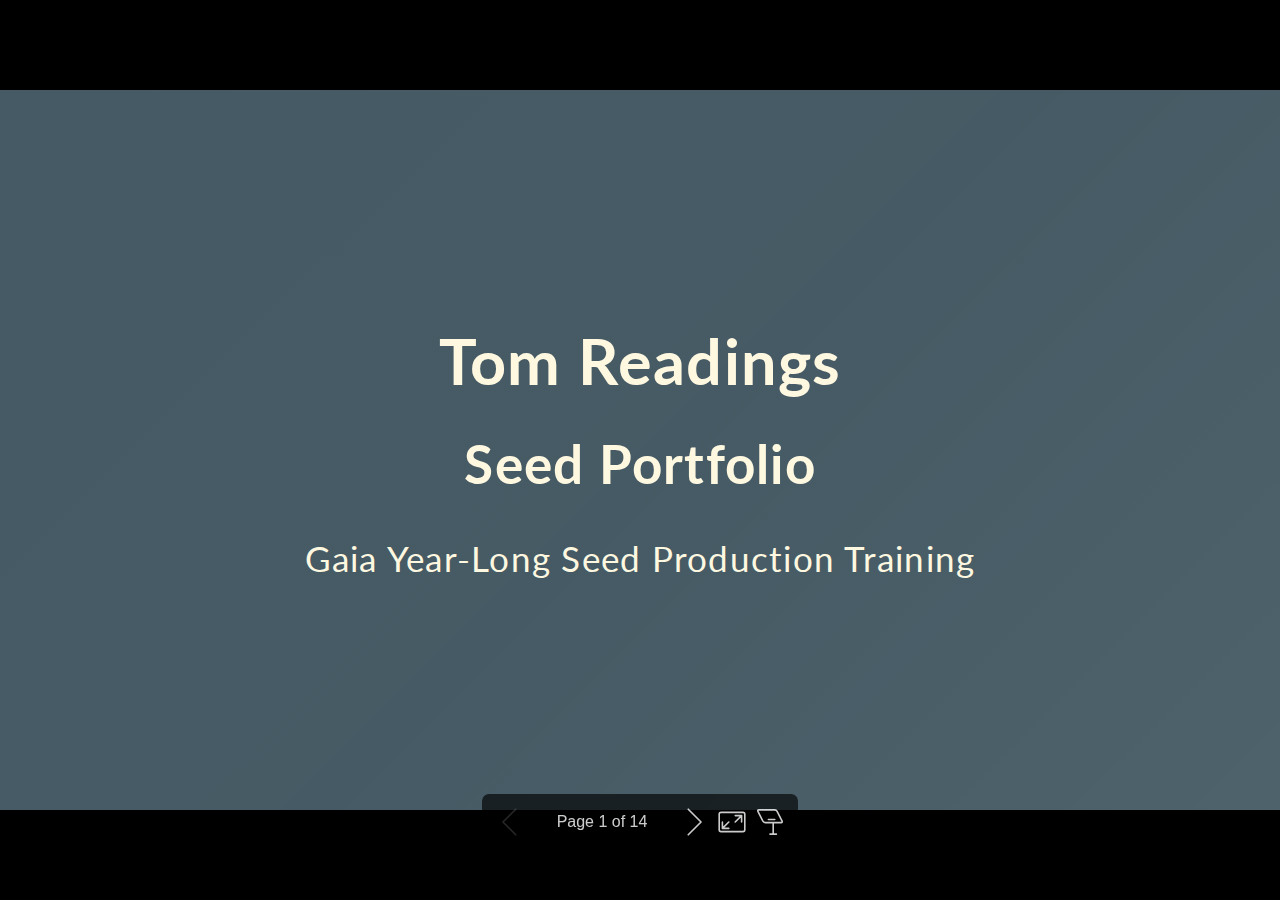
<file: index.html>
<!DOCTYPE html><html lang="en-GB"><head><meta name="author" content="Tom Readings"><meta property="article:author" content="Tom Readings"><meta charset="UTF-8"><meta name="viewport" content="width=device-width,height=device-height,initial-scale=1.0"><meta name="apple-mobile-web-app-capable" content="yes"><meta http-equiv="X-UA-Compatible" content="ie=edge"><meta property="og:type" content="website"><meta name="twitter:card" content="summary"><style>@media screen{body[data-bespoke-view=""] .bespoke-marp-parent>.bespoke-marp-osc>button,body[data-bespoke-view=next] .bespoke-marp-parent>.bespoke-marp-osc>button,body[data-bespoke-view=presenter] .bespoke-marp-presenter-container .bespoke-marp-presenter-info-container button,body[data-bespoke-view=presenter] .bespoke-marp-presenter-container .bespoke-marp-presenter-note-container button{appearance:none;background-color:initial;border:0;color:inherit;cursor:pointer;font-size:inherit;opacity:.8;outline:none;padding:0;transition:opacity .2s linear;-webkit-tap-highlight-color:transparent}body[data-bespoke-view=""] .bespoke-marp-parent>.bespoke-marp-osc>button:disabled,body[data-bespoke-view=next] .bespoke-marp-parent>.bespoke-marp-osc>button:disabled,body[data-bespoke-view=presenter] .bespoke-marp-presenter-container .bespoke-marp-presenter-info-container button:disabled,body[data-bespoke-view=presenter] .bespoke-marp-presenter-container .bespoke-marp-presenter-note-container button:disabled{cursor:not-allowed;opacity:.15!important}body[data-bespoke-view=""] .bespoke-marp-parent>.bespoke-marp-osc>button:hover,body[data-bespoke-view=next] .bespoke-marp-parent>.bespoke-marp-osc>button:hover,body[data-bespoke-view=presenter] .bespoke-marp-presenter-container .bespoke-marp-presenter-info-container button:hover,body[data-bespoke-view=presenter] .bespoke-marp-presenter-container .bespoke-marp-presenter-note-container button:hover{opacity:1}body[data-bespoke-view=""] .bespoke-marp-parent>.bespoke-marp-osc>button:hover:active,body[data-bespoke-view=next] .bespoke-marp-parent>.bespoke-marp-osc>button:hover:active,body[data-bespoke-view=presenter] .bespoke-marp-presenter-container .bespoke-marp-presenter-info-container button:hover:active,body[data-bespoke-view=presenter] .bespoke-marp-presenter-container .bespoke-marp-presenter-note-container button:hover:active{opacity:.6}body[data-bespoke-view=""] .bespoke-marp-parent>.bespoke-marp-osc>button:hover:not(:disabled),body[data-bespoke-view=next] .bespoke-marp-parent>.bespoke-marp-osc>button:hover:not(:disabled),body[data-bespoke-view=presenter] .bespoke-marp-presenter-container .bespoke-marp-presenter-info-container button:hover:not(:disabled),body[data-bespoke-view=presenter] .bespoke-marp-presenter-container .bespoke-marp-presenter-note-container button:hover:not(:disabled){transition:none}body[data-bespoke-view=""] .bespoke-marp-parent>.bespoke-marp-osc>button[data-bespoke-marp-osc=prev],body[data-bespoke-view=next] .bespoke-marp-parent>.bespoke-marp-osc>button[data-bespoke-marp-osc=prev],body[data-bespoke-view=presenter] .bespoke-marp-presenter-container .bespoke-marp-presenter-info-container button.bespoke-marp-presenter-info-page-prev{background:#0000 url("[data-uri]") no-repeat 50%;background-size:contain;overflow:hidden;text-indent:100%;white-space:nowrap}body[data-bespoke-view=""] .bespoke-marp-parent>.bespoke-marp-osc>button[data-bespoke-marp-osc=next],body[data-bespoke-view=next] .bespoke-marp-parent>.bespoke-marp-osc>button[data-bespoke-marp-osc=next],body[data-bespoke-view=presenter] .bespoke-marp-presenter-container .bespoke-marp-presenter-info-container button.bespoke-marp-presenter-info-page-next{background:#0000 url("[data-uri]") no-repeat 50%;background-size:contain;overflow:hidden;text-indent:100%;white-space:nowrap}body[data-bespoke-view=""] .bespoke-marp-parent>.bespoke-marp-osc>button[data-bespoke-marp-osc=fullscreen],body[data-bespoke-view=next] .bespoke-marp-parent>.bespoke-marp-osc>button[data-bespoke-marp-osc=fullscreen]{background:#0000 url("[data-uri]") no-repeat 50%;background-size:contain;overflow:hidden;text-indent:100%;white-space:nowrap}body[data-bespoke-view=""] .bespoke-marp-parent>.bespoke-marp-osc>button.exit[data-bespoke-marp-osc=fullscreen],body[data-bespoke-view=next] .bespoke-marp-parent>.bespoke-marp-osc>button.exit[data-bespoke-marp-osc=fullscreen]{background-image:url("[data-uri]")}body[data-bespoke-view=""] .bespoke-marp-parent>.bespoke-marp-osc>button[data-bespoke-marp-osc=presenter],body[data-bespoke-view=next] .bespoke-marp-parent>.bespoke-marp-osc>button[data-bespoke-marp-osc=presenter]{background:#0000 url("[data-uri]") no-repeat 50%;background-size:contain;overflow:hidden;text-indent:100%;white-space:nowrap}body[data-bespoke-view=presenter] .bespoke-marp-presenter-container .bespoke-marp-presenter-note-container button.bespoke-marp-presenter-note-bigger{background:#0000 url("[data-uri]") no-repeat 50%;background-size:contain;overflow:hidden;text-indent:100%;white-space:nowrap}body[data-bespoke-view=presenter] .bespoke-marp-presenter-container .bespoke-marp-presenter-note-container button.bespoke-marp-presenter-note-smaller{background:#0000 url("[data-uri]") no-repeat 50%;background-size:contain;overflow:hidden;text-indent:100%;white-space:nowrap}}@keyframes __bespoke_marp_transition_reduced_outgoing__{0%{opacity:1}to{opacity:0}}@keyframes __bespoke_marp_transition_reduced_incoming__{0%{mix-blend-mode:plus-lighter;opacity:0}to{mix-blend-mode:plus-lighter;opacity:1}}.bespoke-marp-note,.bespoke-marp-osc,.bespoke-progress-parent{display:none;transition:none}@media screen{::view-transition-group(*){animation-duration:var(--marp-bespoke-transition-animation-duration,.5s);animation-timing-function:ease}::view-transition-new(*),::view-transition-old(*){animation-delay:0s;animation-direction:var(--marp-bespoke-transition-animation-direction,normal);animation-duration:var(--marp-bespoke-transition-animation-duration,.5s);animation-fill-mode:both;animation-name:var(--marp-bespoke-transition-animation-name,var(--marp-bespoke-transition-animation-name-fallback,__bespoke_marp_transition_no_animation__));mix-blend-mode:normal}::view-transition-old(*){--marp-bespoke-transition-animation-name-fallback:__bespoke_marp_transition_reduced_outgoing__;animation-timing-function:ease}::view-transition-new(*){--marp-bespoke-transition-animation-name-fallback:__bespoke_marp_transition_reduced_incoming__;animation-timing-function:ease}::view-transition-new(root),::view-transition-old(root){animation-timing-function:linear}::view-transition-new(__bespoke_marp_transition_osc__),::view-transition-old(__bespoke_marp_transition_osc__){animation-duration:0s!important;animation-name:__bespoke_marp_transition_osc__!important}::view-transition-new(__bespoke_marp_transition_osc__){opacity:0!important}.bespoke-marp-transition-warming-up::view-transition-group(*),.bespoke-marp-transition-warming-up::view-transition-new(*),.bespoke-marp-transition-warming-up::view-transition-old(*){animation-play-state:paused!important}body,html{height:100%;margin:0}body{background:#000;overflow:hidden}svg.bespoke-marp-slide{content-visibility:hidden;opacity:0;pointer-events:none;z-index:-1}svg.bespoke-marp-slide:not(.bespoke-marp-active) *{view-transition-name:none!important}svg.bespoke-marp-slide.bespoke-marp-active{content-visibility:visible;opacity:1;pointer-events:auto;z-index:0}svg.bespoke-marp-slide.bespoke-marp-active.bespoke-marp-active-ready *{animation-name:__bespoke_marp__!important}@supports not (content-visibility:hidden){svg.bespoke-marp-slide[data-bespoke-marp-load=hideable]{display:none}svg.bespoke-marp-slide[data-bespoke-marp-load=hideable].bespoke-marp-active{display:block}}}@media screen and (prefers-reduced-motion:reduce){svg.bespoke-marp-slide *{view-transition-name:none!important}}@media screen{[data-bespoke-marp-fragment=inactive]{visibility:hidden}body[data-bespoke-view=""] .bespoke-marp-parent,body[data-bespoke-view=next] .bespoke-marp-parent{inset:0;position:absolute}body[data-bespoke-view=""] .bespoke-marp-parent>.bespoke-marp-osc,body[data-bespoke-view=next] .bespoke-marp-parent>.bespoke-marp-osc{background:#000000a6;border-radius:7px;bottom:50px;color:#fff;contain:paint;display:block;font-family:Helvetica,Arial,sans-serif;font-size:16px;left:50%;line-height:0;opacity:1;padding:12px;position:absolute;touch-action:manipulation;transform:translateX(-50%);transition:opacity .2s linear;-webkit-user-select:none;user-select:none;white-space:nowrap;will-change:transform;z-index:1;view-transition-name:__bespoke_marp_transition_osc__}body[data-bespoke-view=""] .bespoke-marp-parent>.bespoke-marp-osc>*,body[data-bespoke-view=next] .bespoke-marp-parent>.bespoke-marp-osc>*{margin-left:6px}body[data-bespoke-view=""] .bespoke-marp-parent>.bespoke-marp-osc>:first-child,body[data-bespoke-view=next] .bespoke-marp-parent>.bespoke-marp-osc>:first-child{margin-left:0}body[data-bespoke-view=""] .bespoke-marp-parent>.bespoke-marp-osc>span,body[data-bespoke-view=next] .bespoke-marp-parent>.bespoke-marp-osc>span{opacity:.8}body[data-bespoke-view=""] .bespoke-marp-parent>.bespoke-marp-osc>span[data-bespoke-marp-osc=page],body[data-bespoke-view=next] .bespoke-marp-parent>.bespoke-marp-osc>span[data-bespoke-marp-osc=page]{display:inline-block;min-width:140px;text-align:center}body[data-bespoke-view=""] .bespoke-marp-parent>.bespoke-marp-osc>button[data-bespoke-marp-osc=fullscreen],body[data-bespoke-view=""] .bespoke-marp-parent>.bespoke-marp-osc>button[data-bespoke-marp-osc=next],body[data-bespoke-view=""] .bespoke-marp-parent>.bespoke-marp-osc>button[data-bespoke-marp-osc=presenter],body[data-bespoke-view=""] .bespoke-marp-parent>.bespoke-marp-osc>button[data-bespoke-marp-osc=prev],body[data-bespoke-view=next] .bespoke-marp-parent>.bespoke-marp-osc>button[data-bespoke-marp-osc=fullscreen],body[data-bespoke-view=next] .bespoke-marp-parent>.bespoke-marp-osc>button[data-bespoke-marp-osc=next],body[data-bespoke-view=next] .bespoke-marp-parent>.bespoke-marp-osc>button[data-bespoke-marp-osc=presenter],body[data-bespoke-view=next] .bespoke-marp-parent>.bespoke-marp-osc>button[data-bespoke-marp-osc=prev]{height:32px;line-height:32px;width:32px}body[data-bespoke-view=""] .bespoke-marp-parent.bespoke-marp-inactive,body[data-bespoke-view=next] .bespoke-marp-parent.bespoke-marp-inactive{cursor:none}body[data-bespoke-view=""] .bespoke-marp-parent.bespoke-marp-inactive>.bespoke-marp-osc,body[data-bespoke-view=next] .bespoke-marp-parent.bespoke-marp-inactive>.bespoke-marp-osc{opacity:0;pointer-events:none}body[data-bespoke-view=""] svg.bespoke-marp-slide,body[data-bespoke-view=next] svg.bespoke-marp-slide{height:100%;left:0;position:absolute;top:0;width:100%}body[data-bespoke-view=""] .bespoke-progress-parent{background:#222;display:flex;height:5px;width:100%}body[data-bespoke-view=""] .bespoke-progress-parent+.bespoke-marp-parent{top:5px}body[data-bespoke-view=""] .bespoke-progress-parent .bespoke-progress-bar{background:#0288d1;flex:0 0 0;transition:flex-basis .2s cubic-bezier(0,1,1,1)}body[data-bespoke-view=next]{background:#0000}body[data-bespoke-view=presenter]{background:#161616}body[data-bespoke-view=presenter] .bespoke-marp-presenter-container{display:grid;font-family:Helvetica,Arial,sans-serif;grid-template:"current dragbar next" minmax(140px,1fr) "current dragbar note" 2fr "info    dragbar note" 3em;grid-template-columns:minmax(3px,var(--bespoke-marp-presenter-split-ratio,66%)) 0 minmax(3px,1fr);height:100%;left:0;position:absolute;top:0;width:100%}body[data-bespoke-view=presenter] .bespoke-marp-presenter-container .bespoke-marp-parent{grid-area:current;overflow:hidden;position:relative}body[data-bespoke-view=presenter] .bespoke-marp-presenter-container .bespoke-marp-parent svg.bespoke-marp-slide{height:calc(100% - 40px);left:20px;pointer-events:none;position:absolute;top:20px;-webkit-user-select:none;user-select:none;width:calc(100% - 40px)}body[data-bespoke-view=presenter] .bespoke-marp-presenter-container .bespoke-marp-parent svg.bespoke-marp-slide.bespoke-marp-active{filter:drop-shadow(0 3px 10px rgba(0,0,0,.5))}body[data-bespoke-view=presenter] .bespoke-marp-presenter-container .bespoke-marp-presenter-dragbar-container{background:#0288d1;cursor:col-resize;grid-area:dragbar;margin-left:-3px;opacity:0;position:relative;transition:opacity .4s linear .1s;width:6px;z-index:10}body[data-bespoke-view=presenter] .bespoke-marp-presenter-container .bespoke-marp-presenter-dragbar-container:hover{opacity:1}body[data-bespoke-view=presenter] .bespoke-marp-presenter-container .bespoke-marp-presenter-dragbar-container.active{opacity:1;transition-delay:0s}body[data-bespoke-view=presenter] .bespoke-marp-presenter-container .bespoke-marp-presenter-next-container{background:#222;cursor:pointer;display:none;grid-area:next;overflow:hidden;position:relative}body[data-bespoke-view=presenter] .bespoke-marp-presenter-container .bespoke-marp-presenter-next-container.active{display:block}body[data-bespoke-view=presenter] .bespoke-marp-presenter-container .bespoke-marp-presenter-next-container iframe.bespoke-marp-presenter-next{background:#0000;border:0;display:block;filter:drop-shadow(0 3px 10px rgba(0,0,0,.5));height:calc(100% - 40px);left:20px;pointer-events:none;position:absolute;top:20px;-webkit-user-select:none;user-select:none;width:calc(100% - 40px)}body[data-bespoke-view=presenter] .bespoke-marp-presenter-container .bespoke-marp-presenter-note-container{background:#222;color:#eee;grid-area:note;position:relative;z-index:1}body[data-bespoke-view=presenter] .bespoke-marp-presenter-container .bespoke-marp-presenter-note-container button{height:1.5em;line-height:1.5em;width:1.5em}body[data-bespoke-view=presenter] .bespoke-marp-presenter-container .bespoke-marp-presenter-note-container .bespoke-marp-presenter-note-wrapper{display:block;inset:0;position:absolute}body[data-bespoke-view=presenter] .bespoke-marp-presenter-container .bespoke-marp-presenter-note-container .bespoke-marp-presenter-note-buttons{background:#000000a6;border-radius:4px;bottom:0;display:flex;gap:4px;margin:12px;opacity:0;padding:6px;pointer-events:none;position:absolute;right:0;transition:opacity .2s linear}body[data-bespoke-view=presenter] .bespoke-marp-presenter-container .bespoke-marp-presenter-note-container .bespoke-marp-presenter-note-buttons:focus-within,body[data-bespoke-view=presenter] .bespoke-marp-presenter-container .bespoke-marp-presenter-note-container .bespoke-marp-presenter-note-wrapper:focus-within+.bespoke-marp-presenter-note-buttons,body[data-bespoke-view=presenter] .bespoke-marp-presenter-container .bespoke-marp-presenter-note-container:hover .bespoke-marp-presenter-note-buttons{opacity:1;pointer-events:auto}body[data-bespoke-view=presenter] .bespoke-marp-presenter-container .bespoke-marp-presenter-note-container .bespoke-marp-note{box-sizing:border-box;font-size:calc(1.1em*var(--bespoke-marp-note-font-scale, 1));height:calc(100% - 40px);margin:20px;overflow:auto;padding-right:3px;white-space:pre-wrap;width:calc(100% - 40px);word-wrap:break-word;scrollbar-color:#eeeeee80 #0000;scrollbar-width:thin}body[data-bespoke-view=presenter] .bespoke-marp-presenter-container .bespoke-marp-presenter-note-container .bespoke-marp-note::-webkit-scrollbar{width:6px}body[data-bespoke-view=presenter] .bespoke-marp-presenter-container .bespoke-marp-presenter-note-container .bespoke-marp-note::-webkit-scrollbar-track{background:#0000}body[data-bespoke-view=presenter] .bespoke-marp-presenter-container .bespoke-marp-presenter-note-container .bespoke-marp-note::-webkit-scrollbar-thumb{background:#eeeeee80;border-radius:6px}body[data-bespoke-view=presenter] .bespoke-marp-presenter-container .bespoke-marp-presenter-note-container .bespoke-marp-note:empty{pointer-events:none}body[data-bespoke-view=presenter] .bespoke-marp-presenter-container .bespoke-marp-presenter-note-container .bespoke-marp-note.active{display:block}body[data-bespoke-view=presenter] .bespoke-marp-presenter-container .bespoke-marp-presenter-note-container .bespoke-marp-note p:first-child{margin-top:0}body[data-bespoke-view=presenter] .bespoke-marp-presenter-container .bespoke-marp-presenter-note-container .bespoke-marp-note p:last-child{margin-bottom:0}body[data-bespoke-view=presenter] .bespoke-marp-presenter-container .bespoke-marp-presenter-info-container{align-items:center;box-sizing:border-box;color:#eee;display:flex;flex-wrap:nowrap;grid-area:info;justify-content:center;overflow:hidden;padding:0 10px}body[data-bespoke-view=presenter] .bespoke-marp-presenter-container .bespoke-marp-presenter-info-container .bespoke-marp-presenter-info-page,body[data-bespoke-view=presenter] .bespoke-marp-presenter-container .bespoke-marp-presenter-info-container .bespoke-marp-presenter-info-time,body[data-bespoke-view=presenter] .bespoke-marp-presenter-container .bespoke-marp-presenter-info-container .bespoke-marp-presenter-info-timer{box-sizing:border-box;display:block;padding:0 10px;white-space:nowrap;width:100%}body[data-bespoke-view=presenter] .bespoke-marp-presenter-container .bespoke-marp-presenter-info-container button{height:1.5em;line-height:1.5em;width:1.5em}body[data-bespoke-view=presenter] .bespoke-marp-presenter-container .bespoke-marp-presenter-info-container .bespoke-marp-presenter-info-page{order:2;text-align:center}body[data-bespoke-view=presenter] .bespoke-marp-presenter-container .bespoke-marp-presenter-info-container .bespoke-marp-presenter-info-page .bespoke-marp-presenter-info-page-text{display:inline-block;min-width:120px;text-align:center}body[data-bespoke-view=presenter] .bespoke-marp-presenter-container .bespoke-marp-presenter-info-container .bespoke-marp-presenter-info-time{color:#999;order:1;text-align:left}body[data-bespoke-view=presenter] .bespoke-marp-presenter-container .bespoke-marp-presenter-info-container .bespoke-marp-presenter-info-timer{color:#999;order:3;text-align:right}body[data-bespoke-view=presenter] .bespoke-marp-presenter-container .bespoke-marp-presenter-info-container .bespoke-marp-presenter-info-timer:hover{cursor:pointer}}@media print{.bespoke-marp-presenter-info-container,.bespoke-marp-presenter-next-container,.bespoke-marp-presenter-note-container{display:none}}</style><style>@charset "UTF-8";@import "https://fonts.bunny.net/css?family=Lato:400,900|Roboto+Mono:400,700&display=swap";div#\:\$p > svg > foreignObject > section{width:1280px;height:720px;box-sizing:border-box;overflow:hidden;position:relative;scroll-snap-align:center center;-webkit-text-size-adjust:100%;text-size-adjust:100%}div#\:\$p > svg > foreignObject > section::after{bottom:0;content:attr(data-marpit-pagination);padding:inherit;pointer-events:none;position:absolute;right:0}div#\:\$p > svg > foreignObject > section:not([data-marpit-pagination])::after{display:none}div#\:\$p > svg > foreignObject > section :is(h1, marp-h1){font-size:2em;margin:0.67em 0}div#\:\$p > svg > foreignObject > section video::-webkit-media-controls{will-change:transform}@page {size:1280px 720px;margin:0}@media print{html, body{background-color:#fff;margin:0;page-break-inside:avoid;break-inside:avoid-page}div#\:\$p > svg > foreignObject > section{page-break-before:always;break-before:page}div#\:\$p > svg > foreignObject > section, div#\:\$p > svg > foreignObject > section *{-webkit-print-color-adjust:exact!important;animation-delay:0s!important;animation-duration:0s!important;color-adjust:exact!important;transition:none!important}div#\:\$p > svg[data-marpit-svg]{display:block;height:100vh;width:100vw}}/*!
 * Marp / Marpit Gaia theme.
 *
 * @theme gaia
 * @author Yuki Hattori
 *
 * @auto-scaling true
 * @size 16:9 1280px 720px
 * @size 4:3 960px 720px
 */div#\:\$p > svg > foreignObject > section :is(pre, marp-pre) code.hljs{display:block;overflow-x:auto;padding:1em}div#\:\$p > svg > foreignObject > section code.hljs{padding:3px 5px}div#\:\$p > svg > foreignObject > section .hljs{background:#000;color:#f8f8f8}div#\:\$p > svg > foreignObject > section .hljs-comment,div#\:\$p > svg > foreignObject > section .hljs-quote{color:#aeaeae;font-style:italic}div#\:\$p > svg > foreignObject > section .hljs-keyword,div#\:\$p > svg > foreignObject > section .hljs-selector-tag,div#\:\$p > svg > foreignObject > section .hljs-type{color:#e28964}div#\:\$p > svg > foreignObject > section .hljs-string{color:#65b042}div#\:\$p > svg > foreignObject > section .hljs-subst{color:#daefa3}div#\:\$p > svg > foreignObject > section .hljs-link,div#\:\$p > svg > foreignObject > section .hljs-regexp{color:#e9c062}div#\:\$p > svg > foreignObject > section .hljs-name,div#\:\$p > svg > foreignObject > section .hljs-section,div#\:\$p > svg > foreignObject > section .hljs-tag,div#\:\$p > svg > foreignObject > section .hljs-title{color:#89bdff}div#\:\$p > svg > foreignObject > section .hljs-class .hljs-title,div#\:\$p > svg > foreignObject > section .hljs-doctag,div#\:\$p > svg > foreignObject > section .hljs-title.class_{text-decoration:underline}div#\:\$p > svg > foreignObject > section .hljs-bullet,div#\:\$p > svg > foreignObject > section .hljs-number,div#\:\$p > svg > foreignObject > section .hljs-symbol{color:#3387cc}div#\:\$p > svg > foreignObject > section .hljs-params,div#\:\$p > svg > foreignObject > section .hljs-template-variable,div#\:\$p > svg > foreignObject > section .hljs-variable{color:#3e87e3}div#\:\$p > svg > foreignObject > section .hljs-attribute{color:#cda869}div#\:\$p > svg > foreignObject > section .hljs-meta{color:#8996a8}div#\:\$p > svg > foreignObject > section .hljs-formula{background-color:#0e2231;color:#f8f8f8;font-style:italic}div#\:\$p > svg > foreignObject > section .hljs-addition{background-color:#253b22;color:#f8f8f8}div#\:\$p > svg > foreignObject > section .hljs-deletion{background-color:#420e09;color:#f8f8f8}div#\:\$p > svg > foreignObject > section .hljs-selector-class{color:#9b703f}div#\:\$p > svg > foreignObject > section .hljs-selector-id{color:#8b98ab}div#\:\$p > svg > foreignObject > section .hljs-emphasis{font-style:italic}div#\:\$p > svg > foreignObject > section .hljs-strong{font-weight:700}div#\:\$p > svg > foreignObject > section :is(h1, marp-h1),div#\:\$p > svg > foreignObject > section :is(h2, marp-h2),div#\:\$p > svg > foreignObject > section :is(h3, marp-h3),div#\:\$p > svg > foreignObject > section :is(h4, marp-h4),div#\:\$p > svg > foreignObject > section :is(h5, marp-h5),div#\:\$p > svg > foreignObject > section :is(h6, marp-h6){margin:.5em 0 0}div#\:\$p > svg > foreignObject > section :is(h1, marp-h1) strong,div#\:\$p > svg > foreignObject > section :is(h2, marp-h2) strong,div#\:\$p > svg > foreignObject > section :is(h3, marp-h3) strong,div#\:\$p > svg > foreignObject > section :is(h4, marp-h4) strong,div#\:\$p > svg > foreignObject > section :is(h5, marp-h5) strong,div#\:\$p > svg > foreignObject > section :is(h6, marp-h6) strong{font-weight:inherit}div#\:\$p > svg > foreignObject > section :is(h1, marp-h1)::part(auto-scaling),div#\:\$p > svg > foreignObject > section :is(h2, marp-h2)::part(auto-scaling),div#\:\$p > svg > foreignObject > section :is(h3, marp-h3)::part(auto-scaling),div#\:\$p > svg > foreignObject > section :is(h4, marp-h4)::part(auto-scaling),div#\:\$p > svg > foreignObject > section :is(h5, marp-h5)::part(auto-scaling),div#\:\$p > svg > foreignObject > section :is(h6, marp-h6)::part(auto-scaling){max-height:580px}div#\:\$p > svg > foreignObject > section :is(h1, marp-h1){font-size:1.8em}div#\:\$p > svg > foreignObject > section :is(h2, marp-h2){font-size:1.5em}div#\:\$p > svg > foreignObject > section :is(h3, marp-h3){font-size:1.3em}div#\:\$p > svg > foreignObject > section :is(h4, marp-h4){font-size:1.1em}div#\:\$p > svg > foreignObject > section :is(h5, marp-h5){font-size:1em}div#\:\$p > svg > foreignObject > section :is(h6, marp-h6){font-size:.9em}div#\:\$p > svg > foreignObject > section blockquote,div#\:\$p > svg > foreignObject > section p{margin:1em 0 0}div#\:\$p > svg > foreignObject > section ol>li,div#\:\$p > svg > foreignObject > section ul>li{margin:.3em 0 0}div#\:\$p > svg > foreignObject > section ol>li>p,div#\:\$p > svg > foreignObject > section ul>li>p{margin:.6em 0 0}div#\:\$p > svg > foreignObject > section code{display:inline-block;font-family:Roboto Mono,monospace;font-size:.8em;letter-spacing:0;margin:-.1em .15em;padding:.1em .2em;vertical-align:baseline}div#\:\$p > svg > foreignObject > section :is(pre, marp-pre){display:block;margin:1em 0 0;overflow:visible}div#\:\$p > svg > foreignObject > section :is(pre, marp-pre) code{box-sizing:border-box;font-size:.7em;margin:0;min-width:100%;padding:.5em}div#\:\$p > svg > foreignObject > section :is(pre, marp-pre)::part(auto-scaling){max-height:calc(580px - 1em)}div#\:\$p > svg > foreignObject > section blockquote{margin:1em 0 0;padding:0 1em;position:relative}div#\:\$p > svg > foreignObject > section blockquote:after,div#\:\$p > svg > foreignObject > section blockquote:before{content:"“";display:block;font-family:Times New Roman,serif;font-weight:700;position:absolute}div#\:\$p > svg > foreignObject > section blockquote:before{left:0;top:0}div#\:\$p > svg > foreignObject > section blockquote:after{bottom:0;right:0;transform:rotate(180deg)}div#\:\$p > svg > foreignObject > section blockquote>:first-child{margin-top:0}div#\:\$p > svg > foreignObject > section mark{background:transparent}div#\:\$p > svg > foreignObject > section table{border-collapse:collapse;border-spacing:0;margin:1em 0 0}div#\:\$p > svg > foreignObject > section table td,div#\:\$p > svg > foreignObject > section table th{border-style:solid;border-width:1px;padding:.2em .4em}div#\:\$p > svg > foreignObject > section footer,div#\:\$p > svg > foreignObject > section header,div#\:\$p > svg > foreignObject > section:after{box-sizing:border-box;font-size:66%;height:70px;line-height:50px;overflow:hidden;padding:10px 25px;position:absolute}div#\:\$p > svg > foreignObject > section:after{--marpit-root-font-size:66%;}div#\:\$p > svg > foreignObject > section header{top:0}div#\:\$p > svg > foreignObject > section footer,div#\:\$p > svg > foreignObject > section header{left:0;right:0}div#\:\$p > svg > foreignObject > section footer{bottom:0}div#\:\$p > svg > foreignObject > section{background-color:var(--color-background);background-image:linear-gradient(135deg, hsla(0,0%,53%,0), hsla(0,0%,53%,.02) 50%, hsla(0,0%,100%,0) 0, hsla(0,0%,100%,.05));color:var(--color-foreground);font-family:Lato,Avenir Next,Avenir,Trebuchet MS,Segoe UI,sans-serif;font-size:35px;height:720px;letter-spacing:1.25px;line-height:1.35;padding:70px;width:1280px;word-wrap:break-word;--color-background:#fff8e1;--color-background-stripe:rgba(69,90,100,.1);--color-foreground:#455a64;--color-dimmed:#6a7a7d;--color-highlight:#0288d1;}div#\:\$p > svg > foreignObject > section{--marpit-root-font-size:35px;}div#\:\$p > svg > foreignObject > section:after{bottom:0;font-size:80%;right:0}div#\:\$p > svg > foreignObject > section:after{--marpit-root-font-size:80%;}div#\:\$p > svg > foreignObject > section a,div#\:\$p > svg > foreignObject > section mark{color:var(--color-highlight)}div#\:\$p > svg > foreignObject > section code{background:var(--color-dimmed);color:var(--color-background)}div#\:\$p > svg > foreignObject > section :is(h1, marp-h1) strong,div#\:\$p > svg > foreignObject > section :is(h2, marp-h2) strong,div#\:\$p > svg > foreignObject > section :is(h3, marp-h3) strong,div#\:\$p > svg > foreignObject > section :is(h4, marp-h4) strong,div#\:\$p > svg > foreignObject > section :is(h5, marp-h5) strong,div#\:\$p > svg > foreignObject > section :is(h6, marp-h6) strong{color:var(--color-highlight)}div#\:\$p > svg > foreignObject > section :is(pre, marp-pre){background:var(--color-foreground)}div#\:\$p > svg > foreignObject > section :is(pre, marp-pre)>code{background:transparent}div#\:\$p > svg > foreignObject > section blockquote:after,div#\:\$p > svg > foreignObject > section blockquote:before,div#\:\$p > svg > foreignObject > section footer,div#\:\$p > svg > foreignObject > section header,div#\:\$p > svg > foreignObject > section section:after{color:var(--color-dimmed)}div#\:\$p > svg > foreignObject > section table td,div#\:\$p > svg > foreignObject > section table th{border-color:var(--color-foreground)}div#\:\$p > svg > foreignObject > section table thead th{background:var(--color-foreground);color:var(--color-background)}div#\:\$p > svg > foreignObject > section table tbody>tr:nth-child(odd) td,div#\:\$p > svg > foreignObject > section table tbody>tr:nth-child(odd) th{background:var(--color-background-stripe, transparent)}div#\:\$p > svg > foreignObject > section>:first-child,div#\:\$p > svg > foreignObject > section>header:first-child+*{margin-top:0}div#\:\$p > svg > foreignObject > section:where(.invert){--color-background:#455a64;--color-background-stripe:rgba(255,248,225,.1);--color-foreground:#fff8e1;--color-dimmed:#dad8c8;--color-highlight:#81d4fa;}div#\:\$p > svg > foreignObject > section:where(.gaia){--color-background:#0288d1;--color-background-stripe:rgba(255,248,225,.1);--color-foreground:#fff8e1;--color-dimmed:#cce2de;--color-highlight:#81d4fa;}div#\:\$p > svg > foreignObject > section:where(.lead){align-items:stretch;flex-flow:column nowrap;place-content:safe center center}div#\:\$p > svg > foreignObject > section:where(.lead) :is(h1, marp-h1),div#\:\$p > svg > foreignObject > section:where(.lead) :is(h2, marp-h2),div#\:\$p > svg > foreignObject > section:where(.lead) :is(h3, marp-h3),div#\:\$p > svg > foreignObject > section:where(.lead) :is(h4, marp-h4),div#\:\$p > svg > foreignObject > section:where(.lead) :is(h5, marp-h5),div#\:\$p > svg > foreignObject > section:where(.lead) :is(h6, marp-h6){text-align:center}div#\:\$p > svg > foreignObject > section:where(.lead) p{text-align:center}div#\:\$p > svg > foreignObject > section:where(.lead) blockquote>:is(h1, marp-h1),div#\:\$p > svg > foreignObject > section:where(.lead) blockquote>:is(h2, marp-h2),div#\:\$p > svg > foreignObject > section:where(.lead) blockquote>:is(h3, marp-h3),div#\:\$p > svg > foreignObject > section:where(.lead) blockquote>:is(h4, marp-h4),div#\:\$p > svg > foreignObject > section:where(.lead) blockquote>:is(h5, marp-h5),div#\:\$p > svg > foreignObject > section:where(.lead) blockquote>:is(h6, marp-h6),div#\:\$p > svg > foreignObject > section:where(.lead) blockquote>p{text-align:left}div#\:\$p > svg > foreignObject > section:where(.lead) ol>li>p,div#\:\$p > svg > foreignObject > section:where(.lead) ul>li>p{text-align:left}div#\:\$p > svg > foreignObject > section:where(.lead) table{margin-left:auto;margin-right:auto}div#\:\$p > svg > foreignObject > :where(section){container-type:size}div#\:\$p > svg > foreignObject > section img[data-marp-twemoji]{background:transparent;height:1em;margin:0 .05em 0 .1em;vertical-align:-.1em;width:1em}div#\:\$p > svg > foreignObject > :where(section):not([\20 root]){}div#\:\$p > svg > foreignObject > section.right-align{text-align:right}div#\:\$p > svg > foreignObject > section.right-align > *{position:relative;z-index:10}div#\:\$p > svg > foreignObject > section.left-align{text-align:left}div#\:\$p > svg > foreignObject > section.left-align > *{position:relative;z-index:10}div#\:\$p > svg > foreignObject > section.table-right table{position:absolute;right:calc(var(--marpit-root-font-size, 1rem) * 1);top:calc(var(--marpit-root-font-size, 1rem) * 0.4);font-size:calc(var(--marpit-root-font-size, 1rem) * 0.65)}div#\:\$p > svg > foreignObject > section .two-column{display:flex;justify-content:space-between}div#\:\$p > svg > foreignObject > section .two-column > div{width:48%}div#\:\$p > svg > foreignObject > section .two-column table{font-size:calc(var(--marpit-root-font-size, 1rem) * 0.55)}div#\:\$p > svg > foreignObject > section .bg-overlay{position:absolute;display:block;height:100%;top:0;background-color:rgba(36, 36, 36, 0.8);z-index:0}div#\:\$p > svg > foreignObject > section .bg-right-60{right:0;width:60%}div#\:\$p > svg > foreignObject > section .bg-right-50{right:0;width:50%}div#\:\$p > svg > foreignObject > section .bg-right-40{right:0;width:40%}div#\:\$p > svg > foreignObject > section .bg-left-60{left:0;width:60%}div#\:\$p > svg > foreignObject > section .bg-left-50{left:0;width:50%}div#\:\$p > svg > foreignObject > section .bg-left-40{left:0;width:40%}div#\:\$p > svg > foreignObject > section :is(h1, marp-h1) strong, div#\:\$p > svg > foreignObject > section :is(h2, marp-h2) strong, div#\:\$p > svg > foreignObject > section :is(h3, marp-h3) strong{color:inherit}div#\:\$p > svg > foreignObject > section.shade-text :is(h1, marp-h1), div#\:\$p > svg > foreignObject > section.shade-text :is(h2, marp-h2), div#\:\$p > svg > foreignObject > section.shade-text p{text-shadow:0 0 10px rgba(0, 0, 0, 0.9)}div#\:\$p > svg > foreignObject > section a:link, div#\:\$p > svg > foreignObject > section a:visited{color:inherit;text-decoration:none}div#\:\$p > svg > foreignObject > section.text-bottom p{position:absolute;bottom:5vh;width:90%}div#\:\$p > svg > foreignObject > section[data-marpit-advanced-background="background"]{columns:initial!important;display:block!important;padding:0!important}div#\:\$p > svg > foreignObject > section[data-marpit-advanced-background="background"]::before, div#\:\$p > svg > foreignObject > section[data-marpit-advanced-background="background"]::after, div#\:\$p > svg > foreignObject > section[data-marpit-advanced-background="content"]::before, div#\:\$p > svg > foreignObject > section[data-marpit-advanced-background="content"]::after{display:none!important}div#\:\$p > svg > foreignObject > section[data-marpit-advanced-background="background"] > div[data-marpit-advanced-background-container]{all:initial;display:flex;flex-direction:row;height:100%;overflow:hidden;width:100%}div#\:\$p > svg > foreignObject > section[data-marpit-advanced-background="background"] > div[data-marpit-advanced-background-container][data-marpit-advanced-background-direction="vertical"]{flex-direction:column}div#\:\$p > svg > foreignObject > section[data-marpit-advanced-background="background"][data-marpit-advanced-background-split] > div[data-marpit-advanced-background-container]{width:var(--marpit-advanced-background-split, 50%)}div#\:\$p > svg > foreignObject > section[data-marpit-advanced-background="background"][data-marpit-advanced-background-split="right"] > div[data-marpit-advanced-background-container]{margin-left:calc(100% - var(--marpit-advanced-background-split, 50%))}div#\:\$p > svg > foreignObject > section[data-marpit-advanced-background="background"] > div[data-marpit-advanced-background-container] > figure{all:initial;background-position:center;background-repeat:no-repeat;background-size:cover;flex:auto;margin:0}div#\:\$p > svg > foreignObject > section[data-marpit-advanced-background="background"] > div[data-marpit-advanced-background-container] > figure > figcaption{position:absolute;border:0;clip:rect(0, 0, 0, 0);height:1px;margin:-1px;overflow:hidden;padding:0;white-space:nowrap;width:1px}div#\:\$p > svg > foreignObject > section[data-marpit-advanced-background="content"], div#\:\$p > svg > foreignObject > section[data-marpit-advanced-background="pseudo"]{background:transparent!important}div#\:\$p > svg > foreignObject > section[data-marpit-advanced-background="pseudo"], div#\:\$p > svg[data-marpit-svg] > foreignObject[data-marpit-advanced-background="pseudo"]{pointer-events:none!important}div#\:\$p > svg > foreignObject > section[data-marpit-advanced-background-split]{width:100%;height:100%}
</style></head><body><div class="bespoke-marp-osc"><button data-bespoke-marp-osc="prev" tabindex="-1" title="Previous slide">Previous slide</button><span data-bespoke-marp-osc="page"></span><button data-bespoke-marp-osc="next" tabindex="-1" title="Next slide">Next slide</button><button data-bespoke-marp-osc="fullscreen" tabindex="-1" title="Toggle fullscreen (f)">Toggle fullscreen</button><button data-bespoke-marp-osc="presenter" tabindex="-1" title="Open presenter view (p)">Open presenter view</button></div><div id=":$p"><svg data-marpit-svg="" viewBox="0 0 1280 720"><foreignObject width="1280" height="720"><section id="1" data-class="lead invert" data-theme="tombola" lang="en-GB" class="lead invert" style="--class:lead invert;--theme:tombola;">
<h1 id="tom-readings">Tom Readings</h1>
<h2 id="seed-portfolio">Seed Portfolio</h2>
<p>Gaia Year-Long Seed Production Training</p>
</section>
</foreignObject></svg><svg data-marpit-svg="" viewBox="0 0 1280 720"><foreignObject width="1280" height="720"><section id="2" data-class="invert" data-theme="tombola" lang="en-GB" class="invert" style="--class:invert;--theme:tombola;">
<h1 id="varieties">Varieties</h1>
<h2 id="onions-allium-cepa">Onions (Allium cepa)</h2>
<ul>
<li>Zebrune - <em>first year (outside)</em></li>
<li>Stuttgart - <em>second year (indoors)</em></li>
</ul>
<h2 id="common-bean-phaseolus-vulgaris">Common Bean (Phaseolus vulgaris)</h2>
<ul>
<li>Brittany Harricot <em>(outside)</em></li>
</ul>
<h2 id=""></h2>
</section>
</foreignObject></svg><svg data-marpit-svg="" viewBox="0 0 1280 720"><foreignObject width="1280" height="720"><section id="3" data-class="invert" data-background-image="url('images/snowy_field.jpg')" data-background-position="50vw" data-theme="tombola" lang="en-GB" class="invert" style="--class:invert;--background-image:url('images/snowy_field.jpg');--background-position:50vw;--theme:tombola;background-image:url('images/snowy_field.jpg');background-position:50vw;background-repeat:no-repeat;background-size:cover;">
<h1 id="growing-site">Growing Site</h1>
<h2 id="vital-seeds">Vital Seeds</h2>
<h2 id="baddaford-farm">Baddaford Farm</h2>
<h2 id="devon">Devon</h2>
<p><em>near Buckfastleigh</em></p>
</section>
</foreignObject></svg><svg data-marpit-svg="" viewBox="0 0 1280 720"><foreignObject width="1280" height="720"><section id="4" data-class="invert" data-background-image="url('images/1_devon.jpg')" data-background-position="0" data-theme="tombola" lang="en-GB" class="invert" style="--class:invert;--background-image:url('images/1_devon.jpg');--background-position:0;--theme:tombola;background-image:url('images/1_devon.jpg');background-position:0;background-repeat:no-repeat;background-size:cover;"></section>
</foreignObject></svg><svg data-marpit-svg="" viewBox="0 0 1280 720"><foreignObject width="1280" height="720"><section id="5" data-class="invert" data-background-image="url('images/2_buckfast.jpg')" data-background-position="0" data-theme="tombola" lang="en-GB" class="invert" style="--class:invert;--background-image:url('images/2_buckfast.jpg');--background-position:0;--theme:tombola;background-image:url('images/2_buckfast.jpg');background-position:0;background-repeat:no-repeat;background-size:cover;"></section>
</foreignObject></svg><svg data-marpit-svg="" viewBox="0 0 1280 720"><foreignObject width="1280" height="720"><section id="6" data-class="invert" data-background-image="url('images/3_baddaford.jpg')" data-background-position="0" data-theme="tombola" lang="en-GB" class="invert" style="--class:invert;--background-image:url('images/3_baddaford.jpg');--background-position:0;--theme:tombola;background-image:url('images/3_baddaford.jpg');background-position:0;background-repeat:no-repeat;background-size:cover;"></section>
</foreignObject></svg><svg data-marpit-svg="" viewBox="0 0 1280 720"><foreignObject width="1280" height="720"><section id="7" data-class="invert" data-background-image="url('images/4_baddaford_farm.jpg')" data-background-position="0" data-theme="tombola" lang="en-GB" class="invert" style="--class:invert;--background-image:url('images/4_baddaford_farm.jpg');--background-position:0;--theme:tombola;background-image:url('images/4_baddaford_farm.jpg');background-position:0;background-repeat:no-repeat;background-size:cover;"></section>
</foreignObject></svg><svg data-marpit-svg="" viewBox="0 0 1280 720"><foreignObject width="1280" height="720"><section id="8" data-class="invert" data-background-image="url('images/5_fields.jpg')" data-background-position="0" data-theme="tombola" lang="en-GB" class="invert" style="--class:invert;--background-image:url('images/5_fields.jpg');--background-position:0;--theme:tombola;background-image:url('images/5_fields.jpg');background-position:0;background-repeat:no-repeat;background-size:cover;"></section>
</foreignObject></svg><svg data-marpit-svg="" viewBox="0 0 1280 720"><foreignObject width="1280" height="720"><section id="9" data-class="invert" data-background-image="url('images/6b_field.jpg')" data-background-position="0" data-theme="tombola" lang="en-GB" class="invert" style="--class:invert;--background-image:url('images/6b_field.jpg');--background-position:0;--theme:tombola;background-image:url('images/6b_field.jpg');background-position:0;background-repeat:no-repeat;background-size:cover;"></section>
</foreignObject></svg><svg data-marpit-svg="" viewBox="0 0 1280 720"><foreignObject width="1280" height="720"><section id="10" data-class="right-align invert" data-background-image="url('images/os_map_crop.jpg')" data-background-position="left" data-background-size="contain" data-theme="tombola" lang="en-GB" class="right-align invert" style="--class:right-align invert;--background-image:url('images/os_map_crop.jpg');--background-position:left;--background-size:contain;--theme:tombola;background-image:url('images/os_map_crop.jpg');background-position:left;background-repeat:no-repeat;background-size:contain;">
<h2 id="aspect-sw">Aspect: SW</h2>
<h2 id="soil-type">Soil type:</h2>
<p><em>freely draining<br />
slightly acidic</em></p>
<p>ph 6.2 (cover)<br />
<em>sandy loam</em></p>
<p>ph 6.4 (field)<br />
<em>sandy silt loam</em></p>
</section>
</foreignObject></svg><svg data-marpit-svg="" viewBox="0 0 1280 720"><foreignObject width="1280" height="720"><section id="11" data-class="right-align invert" data-background-image="url('images/os_map_crop.jpg')" data-background-position="left" data-background-size="contain" data-theme="tombola" lang="en-GB" class="right-align invert" style="--class:right-align invert;--background-image:url('images/os_map_crop.jpg');--background-position:left;--background-size:contain;--theme:tombola;background-image:url('images/os_map_crop.jpg');background-position:left;background-repeat:no-repeat;background-size:contain;">
<h2 id="exposure">Exposure:</h2>
<p><em>Wind can funnel along the<br />
valley either north or south</em></p>
<p>Plantation to SW can shade<br />
the lower field<br />
early/later in the year</p>
</section>
</foreignObject></svg><svg data-marpit-svg="" viewBox="0 0 1280 720"><foreignObject width="1280" height="720"><section id="12" data-class="table-right invert" data-background-image="none" data-background-position="left" data-background-size="contain" data-theme="tombola" lang="en-GB" class="table-right invert" style="--class:table-right invert;--background-image:none;--background-position:left;--background-size:contain;--theme:tombola;background-image:none;background-position:left;background-repeat:no-repeat;background-size:contain;">
<h2 id="multispan">Multispan</h2>
<p>Soil report</p>
<table>
<thead>
<tr>
<th>Analysis</th>
<th>Result</th>
<th>Guideline</th>
<th>Interpretation</th>
</tr>
</thead>
<tbody>
<tr>
<td>pH</td>
<td>6.2</td>
<td>6.5</td>
<td>Slightly Low</td>
</tr>
<tr>
<td>Phosphorus (ppm)</td>
<td>26</td>
<td>26</td>
<td>Normal</td>
</tr>
<tr>
<td>Potassium (ppm)</td>
<td>329</td>
<td>241</td>
<td>Normal</td>
</tr>
<tr>
<td>Magnesium (ppm)</td>
<td>181</td>
<td>100</td>
<td>Normal</td>
</tr>
<tr>
<td>Calcium (ppm)</td>
<td>2251</td>
<td>2000</td>
<td>Normal</td>
</tr>
<tr>
<td>Sulphur (ppm)</td>
<td>17</td>
<td>10</td>
<td>Normal</td>
</tr>
<tr>
<td>Boron (ppm)</td>
<td>1.58</td>
<td>2.10</td>
<td>Slightly Low</td>
</tr>
<tr>
<td>Copper (ppm)</td>
<td>5.5</td>
<td>2.1</td>
<td>Normal</td>
</tr>
<tr>
<td>Iron (ppm)</td>
<td>412</td>
<td>50</td>
<td>Normal</td>
</tr>
<tr>
<td>Manganese (ppm)</td>
<td>50</td>
<td>30</td>
<td>Normal</td>
</tr>
<tr>
<td>Molybdenum (ppm)</td>
<td>0.01</td>
<td>0.60</td>
<td>Very Low</td>
</tr>
<tr>
<td>Sodium (ppm)</td>
<td>71</td>
<td>90</td>
<td>Slightly Low</td>
</tr>
<tr>
<td>Zinc (ppm)</td>
<td>9.5</td>
<td>4.1</td>
<td>Normal</td>
</tr>
<tr>
<td>C.E.C. (meq/100g)</td>
<td>17.2</td>
<td>15.0</td>
<td>Normal</td>
</tr>
<tr>
<td>Organic Matter LOI (%)</td>
<td>9.7</td>
<td></td>
<td></td>
</tr>
</tbody>
</table>
</section>
</foreignObject></svg><svg data-marpit-svg="" viewBox="0 0 1280 720"><foreignObject width="1280" height="720"><section id="13" data-class="table-right invert" data-background-image="none" data-background-position="left" data-background-size="contain" data-theme="tombola" lang="en-GB" class="table-right invert" style="--class:table-right invert;--background-image:none;--background-position:left;--background-size:contain;--theme:tombola;background-image:none;background-position:left;background-repeat:no-repeat;background-size:contain;">
<h2 id="field">Field</h2>
<p>Soil report</p>
<table>
<thead>
<tr>
<th>Analysis</th>
<th>Result</th>
<th>Guideline</th>
<th>Interpretation</th>
</tr>
</thead>
<tbody>
<tr>
<td>pH</td>
<td>6.4</td>
<td>6.5</td>
<td>Slightly Low</td>
</tr>
<tr>
<td>Phosphorus (ppm)</td>
<td>26</td>
<td>26</td>
<td>Normal</td>
</tr>
<tr>
<td>Potassium (ppm)</td>
<td>381</td>
<td>241</td>
<td>Normal</td>
</tr>
<tr>
<td>Magnesium (ppm)</td>
<td>144</td>
<td>100</td>
<td>Normal</td>
</tr>
<tr>
<td>Calcium (ppm)</td>
<td>2293</td>
<td>2000</td>
<td>Normal</td>
</tr>
<tr>
<td>Sulphur (ppm)</td>
<td>10</td>
<td>10</td>
<td>Normal</td>
</tr>
<tr>
<td>Boron (ppm)</td>
<td>1.55</td>
<td>2.10</td>
<td>Low</td>
</tr>
<tr>
<td>Copper (ppm)</td>
<td>6.3</td>
<td>2.1</td>
<td>Normal</td>
</tr>
<tr>
<td>Iron (ppm)</td>
<td>554</td>
<td>50</td>
<td>Normal</td>
</tr>
<tr>
<td>Manganese (ppm)</td>
<td>67</td>
<td>40</td>
<td>Normal</td>
</tr>
<tr>
<td>Molybdenum (ppm)</td>
<td>0.02</td>
<td>0.60</td>
<td>Very Low</td>
</tr>
<tr>
<td>Sodium (ppm)</td>
<td>35</td>
<td>90</td>
<td>Very Low</td>
</tr>
<tr>
<td>Zinc (ppm)</td>
<td>7.9</td>
<td>4.1</td>
<td>Normal</td>
</tr>
<tr>
<td>C.E.C. (meq/100g)</td>
<td>16.0</td>
<td>15.0</td>
<td>Normal</td>
</tr>
<tr>
<td>Organic Matter LOI (%)</td>
<td>3.4</td>
<td></td>
<td></td>
</tr>
</tbody>
</table>
</section>
</foreignObject></svg><svg data-marpit-svg="" viewBox="0 0 1280 720"><foreignObject width="1280" height="720"><section id="14" data-class="table-right invert" data-background-image="none" data-background-position="left" data-background-size="contain" data-theme="tombola" lang="en-GB" class="table-right invert" style="--class:table-right invert;--background-image:none;--background-position:left;--background-size:contain;--theme:tombola;background-image:none;background-position:left;background-repeat:no-repeat;background-size:contain;">
<h2 id="portfolio-crops">Portfolio Crops</h2>
<ul>
<li><a href="onsg.html">Onion - Stuttgart</a></li>
<li><a href="bdha.html">Dwarf Bean - Brittany Harricot</a></li>
</ul>
</section>
<script>!function(){"use strict";const t={h1:{proto:()=>HTMLHeadingElement,attrs:{role:"heading","aria-level":"1"},style:"display: block; font-size: 2em; margin-block-start: 0.67em; margin-block-end: 0.67em; margin-inline-start: 0px; margin-inline-end: 0px; font-weight: bold;"},h2:{proto:()=>HTMLHeadingElement,attrs:{role:"heading","aria-level":"2"},style:"display: block; font-size: 1.5em; margin-block-start: 0.83em; margin-block-end: 0.83em; margin-inline-start: 0px; margin-inline-end: 0px; font-weight: bold;"},h3:{proto:()=>HTMLHeadingElement,attrs:{role:"heading","aria-level":"3"},style:"display: block; font-size: 1.17em; margin-block-start: 1em; margin-block-end: 1em; margin-inline-start: 0px; margin-inline-end: 0px; font-weight: bold;"},h4:{proto:()=>HTMLHeadingElement,attrs:{role:"heading","aria-level":"4"},style:"display: block; margin-block-start: 1.33em; margin-block-end: 1.33em; margin-inline-start: 0px; margin-inline-end: 0px; font-weight: bold;"},h5:{proto:()=>HTMLHeadingElement,attrs:{role:"heading","aria-level":"5"},style:"display: block; font-size: 0.83em; margin-block-start: 1.67em; margin-block-end: 1.67em; margin-inline-start: 0px; margin-inline-end: 0px; font-weight: bold;"},h6:{proto:()=>HTMLHeadingElement,attrs:{role:"heading","aria-level":"6"},style:"display: block; font-size: 0.67em; margin-block-start: 2.33em; margin-block-end: 2.33em; margin-inline-start: 0px; margin-inline-end: 0px; font-weight: bold;"},span:{proto:()=>HTMLSpanElement},pre:{proto:()=>HTMLElement,style:"display: block; font-family: monospace; white-space: pre; margin: 1em 0; --marp-auto-scaling-white-space: pre;"}},e="data-marp-auto-scaling-wrapper",i="data-marp-auto-scaling-svg",n="data-marp-auto-scaling-container";class s extends HTMLElement{container;containerSize;containerObserver;svg;svgComputedStyle;svgPreserveAspectRatio="xMinYMid meet";wrapper;wrapperSize;wrapperObserver;constructor(){super();const t=t=>([e])=>{const{width:i,height:n}=e.contentRect;this[t]={width:i,height:n},this.updateSVGRect()};this.attachShadow({mode:"open"}),this.containerObserver=new ResizeObserver(t("containerSize")),this.wrapperObserver=new ResizeObserver(((...e)=>{t("wrapperSize")(...e),this.flushSvgDisplay()}))}static get observedAttributes(){return["data-downscale-only"]}connectedCallback(){this.shadowRoot.innerHTML=`\n<style>\n  svg[${i}] { display: block; width: 100%; height: auto; vertical-align: top; }\n  span[${n}] { display: table; white-space: var(--marp-auto-scaling-white-space, nowrap); width: max-content; }\n</style>\n<div ${e}>\n  <svg part="svg" ${i}>\n    <foreignObject><span ${n}><slot></slot></span></foreignObject>\n  </svg>\n</div>\n    `.split(/\n\s*/).join(""),this.wrapper=this.shadowRoot.querySelector(`div[${e}]`)??void 0;const t=this.svg;this.svg=this.wrapper?.querySelector(`svg[${i}]`)??void 0,this.svg!==t&&(this.svgComputedStyle=this.svg?window.getComputedStyle(this.svg):void 0),this.container=this.svg?.querySelector(`span[${n}]`)??void 0,this.observe()}disconnectedCallback(){this.svg=void 0,this.svgComputedStyle=void 0,this.wrapper=void 0,this.container=void 0,this.observe()}attributeChangedCallback(){this.observe()}flushSvgDisplay(){const{svg:t}=this;t&&(t.style.display="inline",requestAnimationFrame((()=>{t.style.display=""})))}observe(){this.containerObserver.disconnect(),this.wrapperObserver.disconnect(),this.wrapper&&this.wrapperObserver.observe(this.wrapper),this.container&&this.containerObserver.observe(this.container),this.svgComputedStyle&&this.observeSVGStyle(this.svgComputedStyle)}observeSVGStyle(t){const e=()=>{const i=(()=>{const e=t.getPropertyValue("--preserve-aspect-ratio");if(e)return e.trim();return`x${(({textAlign:t,direction:e})=>{if(t.endsWith("left"))return"Min";if(t.endsWith("right"))return"Max";if("start"===t||"end"===t){let i="rtl"===e;return"end"===t&&(i=!i),i?"Max":"Min"}return"Mid"})(t)}YMid meet`})();i!==this.svgPreserveAspectRatio&&(this.svgPreserveAspectRatio=i,this.updateSVGRect()),t===this.svgComputedStyle&&requestAnimationFrame(e)};e()}updateSVGRect(){let t=Math.ceil(this.containerSize?.width??0);const e=Math.ceil(this.containerSize?.height??0);void 0!==this.dataset.downscaleOnly&&(t=Math.max(t,this.wrapperSize?.width??0));const i=this.svg?.querySelector(":scope > foreignObject");if(i?.setAttribute("width",`${t}`),i?.setAttribute("height",`${e}`),this.svg&&(this.svg.setAttribute("viewBox",`0 0 ${t} ${e}`),this.svg.setAttribute("preserveAspectRatio",this.svgPreserveAspectRatio),this.svg.style.height=t<=0||e<=0?"0":""),this.container){const t=this.svgPreserveAspectRatio.toLowerCase();this.container.style.marginLeft=t.startsWith("xmid")||t.startsWith("xmax")?"auto":"0",this.container.style.marginRight=t.startsWith("xmi")?"auto":"0"}}}const r=(t,{attrs:e={},style:i})=>class extends t{constructor(...t){super(...t);for(const[t,i]of Object.entries(e))this.hasAttribute(t)||this.setAttribute(t,i);this._shadow()}static get observedAttributes(){return["data-auto-scaling"]}connectedCallback(){this._update()}attributeChangedCallback(){this._update()}_shadow(){if(!this.shadowRoot)try{this.attachShadow({mode:"open"})}catch(t){if(!(t instanceof Error&&"NotSupportedError"===t.name))throw t}return this.shadowRoot}_update(){const t=this._shadow();if(t){const e=i?`<style>:host { ${i} }</style>`:"";let n="<slot></slot>";const{autoScaling:s}=this.dataset;if(void 0!==s){n=`<marp-auto-scaling exportparts="svg:auto-scaling" ${"downscale-only"===s?"data-downscale-only":""}>${n}</marp-auto-scaling>`}t.innerHTML=e+n}}};let o;const a=Symbol();let l;const c="marpitSVGPolyfill:setZoomFactor,",d=Symbol(),h=Symbol();const g=()=>{const t="Apple Computer, Inc."===navigator.vendor,e=t?[u]:[],i={then:e=>(t?(async()=>{if(void 0===l){const t=document.createElement("canvas");t.width=10,t.height=10;const e=t.getContext("2d"),i=new Image(10,10),n=new Promise((t=>{i.addEventListener("load",(()=>t()))}));i.crossOrigin="anonymous",i.src="data:image/svg+xml;charset=utf8,%3Csvg%20xmlns%3D%22http%3A%2F%2Fwww.w3.org%2F2000%2Fsvg%22%20width%3D%2210%22%20height%3D%2210%22%20viewBox%3D%220%200%201%201%22%3E%3CforeignObject%20width%3D%221%22%20height%3D%221%22%20requiredExtensions%3D%22http%3A%2F%2Fwww.w3.org%2F1999%2Fxhtml%22%3E%3Cdiv%20xmlns%3D%22http%3A%2F%2Fwww.w3.org%2F1999%2Fxhtml%22%20style%3D%22width%3A%201px%3B%20height%3A%201px%3B%20background%3A%20red%3B%20position%3A%20relative%22%3E%3C%2Fdiv%3E%3C%2FforeignObject%3E%3C%2Fsvg%3E",await n,e.drawImage(i,0,0),l=e.getImageData(5,5,1,1).data[3]<128}return l})().then((t=>{null==e||e(t?[u]:[])})):null==e||e([]),i)};return Object.assign(e,i)};let p,m;function u(t){const e="object"==typeof t&&t.target||document,i="object"==typeof t?t.zoom:t;window[h]||(Object.defineProperty(window,h,{configurable:!0,value:!0}),document.body.style.zoom=1.0001,document.body.offsetHeight,document.body.style.zoom=1,window.addEventListener("message",(({data:t,origin:e})=>{if(e===window.origin)try{if(t&&"string"==typeof t&&t.startsWith(c)){const[,e]=t.split(","),i=Number.parseFloat(e);Number.isNaN(i)||(m=i)}}catch(t){console.error(t)}})));let n=!1;Array.from(e.querySelectorAll("svg[data-marpit-svg]"),(t=>{var e,s,r,o;t.style.transform||(t.style.transform="translateZ(0)");const a=i||m||t.currentScale||1;p!==a&&(p=a,n=a);const l=t.getBoundingClientRect(),{length:c}=t.children;for(let i=0;i<c;i+=1){const n=t.children[i];if(n.getScreenCTM){const t=n.getScreenCTM();if(t){const i=null!==(s=null===(e=n.x)||void 0===e?void 0:e.baseVal.value)&&void 0!==s?s:0,c=null!==(o=null===(r=n.y)||void 0===r?void 0:r.baseVal.value)&&void 0!==o?o:0,d=n.children.length;for(let e=0;e<d;e+=1){const s=n.children[e];if("SECTION"===s.tagName){const{style:e}=s;e.transformOrigin||(e.transformOrigin=`${-i}px ${-c}px`),e.transform=`scale(${a}) matrix(${t.a}, ${t.b}, ${t.c}, ${t.d}, ${t.e-l.left}, ${t.f-l.top}) translateZ(0.0001px)`;break}}}}}})),!1!==n&&Array.from(e.querySelectorAll("iframe"),(({contentWindow:t})=>{null==t||t.postMessage(`${c}${n}`,"null"===window.origin?"*":window.origin)}))}function v({once:t=!1,target:e=document}={}){const i=function(t=document){if(t[d])return t[d];let e=!0;const i=()=>{e=!1,delete t[d]};Object.defineProperty(t,d,{configurable:!0,value:i});let n=[],s=!1;(async()=>{try{n=await g()}finally{s=!0}})();const r=()=>{for(const e of n)e({target:t});s&&0===n.length||e&&window.requestAnimationFrame(r)};return r(),i}(e);return t?(i(),()=>{}):i}p=1,m=void 0;const w=Symbol(),b=(e=document)=>{if("undefined"==typeof window)throw new Error("Marp Core's browser script is valid only in browser context.");if(((e=document)=>{const i=window[a];i||customElements.define("marp-auto-scaling",s);for(const n of Object.keys(t)){const s=`marp-${n}`,a=t[n].proto();(o??(o=!!document.createElement("div",{is:"marp-auto-scaling"}).outerHTML.startsWith("<div is"),o))&&a!==HTMLElement?i||customElements.define(s,r(a,{style:t[n].style}),{extends:n}):(i||customElements.define(s,r(HTMLElement,t[n])),e.querySelectorAll(`${n}[is="${s}"]`).forEach((t=>{t.outerHTML=t.outerHTML.replace(new RegExp(`^<${n}`,"i"),`<${s}`).replace(new RegExp(`</${n}>$`,"i"),`</${s}>`)})))}window[a]=!0})(e),e[w])return e[w];const i=v({target:e}),n=()=>{i(),delete e[w]},l=Object.assign(n,{cleanup:n,update:()=>b(e)});return Object.defineProperty(e,w,{configurable:!0,value:l}),l},y=document.currentScript;b(y?y.getRootNode():document)}();
</script></foreignObject></svg></div><script>/*!! License: https://unpkg.com/@marp-team/marp-cli@4.0.3/lib/bespoke.js.LICENSE.txt */
!function(){"use strict";function e(e){return e&&e.__esModule&&Object.prototype.hasOwnProperty.call(e,"default")?e.default:e}var t,n,r=(n||(n=1,t={from:function(e,t){var n,r=1===(e.parent||e).nodeType?e.parent||e:document.querySelector(e.parent||e),o=[].filter.call("string"==typeof e.slides?r.querySelectorAll(e.slides):e.slides||r.children,(function(e){return"SCRIPT"!==e.nodeName})),a={},i=function(e,t){return(t=t||{}).index=o.indexOf(e),t.slide=e,t},s=function(e,t){a[e]=(a[e]||[]).filter((function(e){return e!==t}))},c=function(e,t){return(a[e]||[]).reduce((function(e,n){return e&&!1!==n(t)}),!0)},l=function(e,t){o[e]&&(n&&c("deactivate",i(n,t)),n=o[e],c("activate",i(n,t)))},d=function(e,t){var r=o.indexOf(n)+e;c(e>0?"next":"prev",i(n,t))&&l(r,t)},u={off:s,on:function(e,t){return(a[e]||(a[e]=[])).push(t),s.bind(null,e,t)},fire:c,slide:function(e,t){if(!arguments.length)return o.indexOf(n);c("slide",i(o[e],t))&&l(e,t)},next:d.bind(null,1),prev:d.bind(null,-1),parent:r,slides:o,destroy:function(e){c("destroy",i(n,e)),a={}}};return(t||[]).forEach((function(e){e(u)})),n||l(0),u}}),t),o=e(r);const a=document.body,i=(...e)=>history.replaceState(...e),s="",c="presenter",l="next",d=["",c,l],u="bespoke-marp-",f=`data-${u}`,m=(e,{protocol:t,host:n,pathname:r,hash:o}=location)=>{const a=e.toString();return`${t}//${n}${r}${a?"?":""}${a}${o}`},g=()=>a.dataset.bespokeView,p=e=>new URLSearchParams(location.search).get(e),v=(e,t={})=>{const n={location,setter:i,...t},r=new URLSearchParams(n.location.search);for(const t of Object.keys(e)){const n=e[t];"string"==typeof n?r.set(t,n):r.delete(t)}try{n.setter({...window.history.state??{}},"",m(r,n.location))}catch(e){console.error(e)}},h=(()=>{const e="bespoke-marp";try{return localStorage.setItem(e,e),localStorage.removeItem(e),!0}catch{return!1}})(),y=e=>{try{return localStorage.getItem(e)}catch{return null}},b=(e,t)=>{try{return localStorage.setItem(e,t),!0}catch{return!1}},w=e=>{try{return localStorage.removeItem(e),!0}catch{return!1}},x=(e,t)=>{const n="aria-hidden";t?e.setAttribute(n,"true"):e.removeAttribute(n)},k=e=>{e.parent.classList.add(`${u}parent`),e.slides.forEach((e=>e.classList.add(`${u}slide`))),e.on("activate",(t=>{const n=`${u}active`,r=t.slide,o=r.classList,a=!o.contains(n);if(e.slides.forEach((e=>{e.classList.remove(n),x(e,!0)})),o.add(n),x(r,!1),a){const e=`${n}-ready`;o.add(e),document.body.clientHeight,o.remove(e)}}))},$=e=>{let t=0,n=0;Object.defineProperty(e,"fragments",{enumerable:!0,value:e.slides.map((e=>[null,...e.querySelectorAll("[data-marpit-fragment]")]))});const r=r=>void 0!==e.fragments[t][n+r],o=(r,o)=>{t=r,n=o,e.fragments.forEach(((e,t)=>{e.forEach(((e,n)=>{if(null==e)return;const a=t<r||t===r&&n<=o;e.setAttribute(`${f}fragment`,(a?"":"in")+"active");const i=`${f}current-fragment`;t===r&&n===o?e.setAttribute(i,"current"):e.removeAttribute(i)}))})),e.fragmentIndex=o;const a={slide:e.slides[r],index:r,fragments:e.fragments[r],fragmentIndex:o};e.fire("fragment",a)};e.on("next",(({fragment:a=!0})=>{if(a){if(r(1))return o(t,n+1),!1;const a=t+1;e.fragments[a]&&o(a,0)}else{const r=e.fragments[t].length;if(n+1<r)return o(t,r-1),!1;const a=e.fragments[t+1];a&&o(t+1,a.length-1)}})),e.on("prev",(({fragment:a=!0})=>{if(r(-1)&&a)return o(t,n-1),!1;const i=t-1;e.fragments[i]&&o(i,e.fragments[i].length-1)})),e.on("slide",(({index:t,fragment:n})=>{let r=0;if(void 0!==n){const o=e.fragments[t];if(o){const{length:e}=o;r=-1===n?e-1:Math.min(Math.max(n,0),e-1)}}o(t,r)})),o(0,0)},E=document,L=()=>!(!E.fullscreenEnabled&&!E.webkitFullscreenEnabled),S=()=>!(!E.fullscreenElement&&!E.webkitFullscreenElement),P=e=>{e.fullscreen=()=>{L()&&(async()=>{S()?(E.exitFullscreen||E.webkitExitFullscreen)?.call(E):((e=E.body)=>{(e.requestFullscreen||e.webkitRequestFullscreen)?.call(e)})()})()},document.addEventListener("keydown",(t=>{"f"!==t.key&&"F11"!==t.key||t.altKey||t.ctrlKey||t.metaKey||!L()||(e.fullscreen(),t.preventDefault())}))},_=`${u}inactive`,T=(e=2e3)=>({parent:t,fire:n})=>{const r=t.classList,o=e=>n(`marp-${e?"":"in"}active`);let a;const i=()=>{a&&clearTimeout(a),a=setTimeout((()=>{r.add(_),o()}),e),r.contains(_)&&(r.remove(_),o(!0))};for(const e of["mousedown","mousemove","touchend"])document.addEventListener(e,i);setTimeout(i,0)},I=["AUDIO","BUTTON","INPUT","SELECT","TEXTAREA","VIDEO"],M=e=>{e.parent.addEventListener("keydown",(e=>{if(!e.target)return;const t=e.target;(I.includes(t.nodeName)||"true"===t.contentEditable)&&e.stopPropagation()}))},O=e=>{window.addEventListener("load",(()=>{for(const t of e.slides){const e=t.querySelector("marp-auto-scaling, [data-auto-scaling], [data-marp-fitting]");t.setAttribute(`${f}load`,e?"":"hideable")}}))},A=({interval:e=250}={})=>t=>{document.addEventListener("keydown",(e=>{if(" "===e.key&&e.shiftKey)t.prev();else if("ArrowLeft"===e.key||"ArrowUp"===e.key||"PageUp"===e.key)t.prev({fragment:!e.shiftKey});else if(" "!==e.key||e.shiftKey)if("ArrowRight"===e.key||"ArrowDown"===e.key||"PageDown"===e.key)t.next({fragment:!e.shiftKey});else if("End"===e.key)t.slide(t.slides.length-1,{fragment:-1});else{if("Home"!==e.key)return;t.slide(0)}else t.next();e.preventDefault()}));let n,r,o=0;t.parent.addEventListener("wheel",(a=>{let i=!1;const s=(e,t)=>{e&&(i=i||((e,t)=>((e,t)=>{const n="X"===t?"Width":"Height";return e[`client${n}`]<e[`scroll${n}`]})(e,t)&&((e,t)=>{const{overflow:n}=e,r=e[`overflow${t}`];return"auto"===n||"scroll"===n||"auto"===r||"scroll"===r})(getComputedStyle(e),t))(e,t)),e?.parentElement&&s(e.parentElement,t)};if(0!==a.deltaX&&s(a.target,"X"),0!==a.deltaY&&s(a.target,"Y"),i)return;a.preventDefault();const c=Math.sqrt(a.deltaX**2+a.deltaY**2);if(void 0!==a.wheelDelta){if(void 0===a.webkitForce&&Math.abs(a.wheelDelta)<40)return;if(a.deltaMode===a.DOM_DELTA_PIXEL&&c<4)return}else if(a.deltaMode===a.DOM_DELTA_PIXEL&&c<12)return;r&&clearTimeout(r),r=setTimeout((()=>{n=0}),e);const l=Date.now()-o<e,d=c<=n;if(n=c,l||d)return;let u;(a.deltaX>0||a.deltaY>0)&&(u="next"),(a.deltaX<0||a.deltaY<0)&&(u="prev"),u&&(t[u](),o=Date.now())}))},C=(e=`.${u}osc`)=>{const t=document.querySelector(e);if(!t)return()=>{};const n=(e,n)=>{t.querySelectorAll(`[${f}osc=${JSON.stringify(e)}]`).forEach(n)};return L()||n("fullscreen",(e=>e.style.display="none")),h||n("presenter",(e=>{e.disabled=!0,e.title="Presenter view is disabled due to restricted localStorage."})),e=>{t.addEventListener("click",(t=>{if(t.target instanceof HTMLElement){const{bespokeMarpOsc:n}=t.target.dataset;n&&t.target.blur();const r={fragment:!t.shiftKey};"next"===n?e.next(r):"prev"===n?e.prev(r):"fullscreen"===n?e?.fullscreen():"presenter"===n&&e.openPresenterView()}})),e.parent.appendChild(t),e.on("activate",(({index:t})=>{n("page",(n=>n.textContent=`Page ${t+1} of ${e.slides.length}`))})),e.on("fragment",(({index:t,fragments:r,fragmentIndex:o})=>{n("prev",(e=>e.disabled=0===t&&0===o)),n("next",(n=>n.disabled=t===e.slides.length-1&&o===r.length-1))})),e.on("marp-active",(()=>x(t,!1))),e.on("marp-inactive",(()=>x(t,!0))),L()&&(e=>{for(const t of["","webkit"])E.addEventListener(t+"fullscreenchange",e)})((()=>n("fullscreen",(e=>e.classList.toggle("exit",L()&&S())))))}},D=e=>{window.addEventListener("message",(t=>{if(t.origin!==window.origin)return;const[n,r]=t.data.split(":");if("navigate"===n){const[t,n]=r.split(",");let o=Number.parseInt(t,10),a=Number.parseInt(n,10)+1;a>=e.fragments[o].length&&(o+=1,a=0),e.slide(o,{fragment:a})}}))};var N,B,q,K,j,F,V,U={exports:{}},X=(N||(N=1,U.exports=(B=["area","base","br","col","command","embed","hr","img","input","keygen","link","meta","param","source","track","wbr"],q=function(e){return String(e).replace(/[&<>"']/g,(function(e){return"&"+K[e]+";"}))},K={"&":"amp","<":"lt",">":"gt",'"':"quot","'":"apos"},j="dangerouslySetInnerHTML",F={className:"class",htmlFor:"for"},V={},function(e,t){var n=[],r="";t=t||{};for(var o=arguments.length;o-- >2;)n.push(arguments[o]);if("function"==typeof e)return t.children=n.reverse(),e(t);if(e){if(r+="<"+e,t)for(var a in t)!1!==t[a]&&null!=t[a]&&a!==j&&(r+=" "+(F[a]?F[a]:q(a))+'="'+q(t[a])+'"');r+=">"}if(-1===B.indexOf(e)){if(t[j])r+=t[j].__html;else for(;n.length;){var i=n.pop();if(i)if(i.pop)for(var s=i.length;s--;)n.push(i[s]);else r+=!0===V[i]?i:q(i)}r+=e?"</"+e+">":""}return V[r]=!0,r})),U.exports),H=e(X);const R=({children:e})=>H(null,null,...e),W=`${u}presenter-`,J={container:`${W}container`,dragbar:`${W}dragbar-container`,next:`${W}next`,nextContainer:`${W}next-container`,noteContainer:`${W}note-container`,noteWrapper:`${W}note-wrapper`,noteButtons:`${W}note-buttons`,infoContainer:`${W}info-container`,infoPage:`${W}info-page`,infoPageText:`${W}info-page-text`,infoPagePrev:`${W}info-page-prev`,infoPageNext:`${W}info-page-next`,noteButtonsBigger:`${W}note-bigger`,noteButtonsSmaller:`${W}note-smaller`,infoTime:`${W}info-time`,infoTimer:`${W}info-timer`},Y=e=>{const{title:t}=document;document.title="[Presenter view]"+(t?` - ${t}`:"");const n={},r=e=>(n[e]=n[e]||document.querySelector(`.${e}`),n[e]);document.body.appendChild((e=>{const t=document.createElement("div");return t.className=J.container,t.appendChild(e),t.insertAdjacentHTML("beforeend",H(R,null,H("div",{class:J.nextContainer},H("iframe",{class:J.next,src:"?view=next"})),H("div",{class:J.dragbar}),H("div",{class:J.noteContainer},H("div",{class:J.noteWrapper}),H("div",{class:J.noteButtons},H("button",{class:J.noteButtonsSmaller,tabindex:"-1",title:"Smaller notes font size"},"Smaller notes font size"),H("button",{class:J.noteButtonsBigger,tabindex:"-1",title:"Bigger notes font size"},"Bigger notes font size"))),H("div",{class:J.infoContainer},H("div",{class:J.infoPage},H("button",{class:J.infoPagePrev,tabindex:"-1",title:"Previous"},"Previous"),H("span",{class:J.infoPageText}),H("button",{class:J.infoPageNext,tabindex:"-1",title:"Next"},"Next")),H("time",{class:J.infoTime,title:"Current time"}),H("time",{class:J.infoTimer,title:"Timer"})))),t})(e.parent)),(e=>{let t=!1;r(J.dragbar).addEventListener("mousedown",(()=>{t=!0,r(J.dragbar).classList.add("active")})),window.addEventListener("mouseup",(()=>{t=!1,r(J.dragbar).classList.remove("active")})),window.addEventListener("mousemove",(e=>{if(!t)return;const n=e.clientX/document.documentElement.clientWidth*100;r(J.container).style.setProperty("--bespoke-marp-presenter-split-ratio",`${Math.max(0,Math.min(100,n))}%`)})),r(J.nextContainer).addEventListener("click",(()=>e.next()));const n=r(J.next),o=(a=n,(e,t)=>a.contentWindow?.postMessage(`navigate:${e},${t}`,"null"===window.origin?"*":window.origin));var a;n.addEventListener("load",(()=>{r(J.nextContainer).classList.add("active"),o(e.slide(),e.fragmentIndex),e.on("fragment",(({index:e,fragmentIndex:t})=>o(e,t)))}));const i=document.querySelectorAll(".bespoke-marp-note");i.forEach((e=>{e.addEventListener("keydown",(e=>e.stopPropagation())),r(J.noteWrapper).appendChild(e)})),e.on("activate",(()=>i.forEach((t=>t.classList.toggle("active",t.dataset.index==e.slide())))));let s=0;const c=e=>{s=Math.max(-5,s+e),r(J.noteContainer).style.setProperty("--bespoke-marp-note-font-scale",(1.2**s).toFixed(4))},l=()=>c(1),d=()=>c(-1),u=r(J.noteButtonsBigger),f=r(J.noteButtonsSmaller);u.addEventListener("click",(()=>{u.blur(),l()})),f.addEventListener("click",(()=>{f.blur(),d()})),document.addEventListener("keydown",(e=>{"+"===e.key&&l(),"-"===e.key&&d()}),!0),e.on("activate",(({index:t})=>{r(J.infoPageText).textContent=`${t+1} / ${e.slides.length}`}));const m=r(J.infoPagePrev),g=r(J.infoPageNext);m.addEventListener("click",(t=>{m.blur(),e.prev({fragment:!t.shiftKey})})),g.addEventListener("click",(t=>{g.blur(),e.next({fragment:!t.shiftKey})})),e.on("fragment",(({index:t,fragments:n,fragmentIndex:r})=>{m.disabled=0===t&&0===r,g.disabled=t===e.slides.length-1&&r===n.length-1}));let p=new Date;const v=()=>{const e=new Date,t=e=>`${Math.floor(e)}`.padStart(2,"0"),n=e.getTime()-p.getTime(),o=t(n/1e3%60),a=t(n/1e3/60%60),i=t(n/36e5%24);r(J.infoTime).textContent=e.toLocaleTimeString(),r(J.infoTimer).textContent=`${i}:${a}:${o}`};v(),setInterval(v,250),r(J.infoTimer).addEventListener("click",(()=>{p=new Date}))})(e)},z=e=>{if(!(e=>e.syncKey&&"string"==typeof e.syncKey)(e))throw new Error("The current instance of Bespoke.js is invalid for Marp bespoke presenter plugin.");Object.defineProperties(e,{openPresenterView:{enumerable:!0,value:G},presenterUrl:{enumerable:!0,get:Q}}),h&&document.addEventListener("keydown",(t=>{"p"!==t.key||t.altKey||t.ctrlKey||t.metaKey||(t.preventDefault(),e.openPresenterView())}))};function G(){const{max:e,floor:t}=Math,n=e(t(.85*window.innerWidth),640),r=e(t(.85*window.innerHeight),360);return window.open(this.presenterUrl,W+this.syncKey,`width=${n},height=${r},menubar=no,toolbar=no`)}function Q(){const e=new URLSearchParams(location.search);return e.set("view","presenter"),e.set("sync",this.syncKey),m(e)}const Z=e=>{const t=g();return t===l&&e.appendChild(document.createElement("span")),{[s]:z,[c]:Y,[l]:D}[t]},ee=e=>{e.on("activate",(t=>{document.querySelectorAll(".bespoke-progress-parent > .bespoke-progress-bar").forEach((n=>{n.style.flexBasis=100*t.index/(e.slides.length-1)+"%"}))}))},te=e=>{const t=Number.parseInt(e,10);return Number.isNaN(t)?null:t},ne=(e={})=>{const t={history:!0,...e};return e=>{let n=!0;const r=e=>{const t=n;try{return n=!0,e()}finally{n=t}},o=(t={fragment:!0})=>{let n=t.fragment?te(p("f")||""):null;((t,n)=>{const{min:r,max:o}=Math,{fragments:a,slides:i}=e,s=o(0,r(t,i.length-1)),c=o(0,r(n||0,a[s].length-1));s===e.slide()&&c===e.fragmentIndex||e.slide(s,{fragment:c})})((()=>{if(location.hash){const[t]=location.hash.slice(1).split(":~:");if(/^\d+$/.test(t))return(te(t)??1)-1;const r=document.getElementById(t)||document.querySelector(`a[name="${CSS.escape(t)}"]`);if(r){const{length:t}=e.slides;for(let o=0;o<t;o+=1)if(e.slides[o].contains(r)){const t=e.fragments?.[o],a=r.closest("[data-marpit-fragment]");if(t&&a){const e=t.indexOf(a);e>=0&&(n=e)}return o}}}return 0})(),n)};e.on("fragment",(({index:e,fragmentIndex:r})=>{n||v({f:0===r||r.toString()},{location:{...location,hash:`#${e+1}`},setter:(...e)=>t.history?history.pushState(...e):history.replaceState(...e)})})),setTimeout((()=>{o(),window.addEventListener("hashchange",(()=>r((()=>{o({fragment:!1}),v({f:void 0})})))),window.addEventListener("popstate",(()=>{n||r((()=>o()))})),n=!1}),0)}},re=(e={})=>{const t=e.key||window.history.state?.marpBespokeSyncKey||Math.random().toString(36).slice(2),n=`bespoke-marp-sync-${t}`;var r;r={marpBespokeSyncKey:t},v({},{setter:(e,...t)=>i({...e,...r},...t)});const o=()=>{const e=y(n);return e?JSON.parse(e):Object.create(null)},a=e=>{const t=o(),r={...t,...e(t)};return b(n,JSON.stringify(r)),r},s=()=>{window.removeEventListener("pageshow",s),a((e=>({reference:(e.reference||0)+1})))};return e=>{s(),Object.defineProperty(e,"syncKey",{value:t,enumerable:!0});let r=!0;setTimeout((()=>{e.on("fragment",(e=>{r&&a((()=>({index:e.index,fragmentIndex:e.fragmentIndex})))}))}),0),window.addEventListener("storage",(t=>{if(t.key===n&&t.oldValue&&t.newValue){const n=JSON.parse(t.oldValue),o=JSON.parse(t.newValue);if(n.index!==o.index||n.fragmentIndex!==o.fragmentIndex)try{r=!1,e.slide(o.index,{fragment:o.fragmentIndex,forSync:!0})}finally{r=!0}}}));const i=()=>{const{reference:e}=o();void 0===e||e<=1?w(n):a((()=>({reference:e-1})))};window.addEventListener("pagehide",(e=>{e.persisted&&window.addEventListener("pageshow",s),i()})),e.on("destroy",i)}},{PI:oe,abs:ae,sqrt:ie,atan2:se}=Math,ce={passive:!0},le=({slope:e=-.7,swipeThreshold:t=30}={})=>n=>{let r;const o=n.parent,a=e=>{const t=o.getBoundingClientRect();return{x:e.pageX-(t.left+t.right)/2,y:e.pageY-(t.top+t.bottom)/2}};o.addEventListener("touchstart",(({touches:e})=>{r=1===e.length?a(e[0]):void 0}),ce),o.addEventListener("touchmove",(e=>{if(r)if(1===e.touches.length){e.preventDefault();const t=a(e.touches[0]),n=t.x-r.x,o=t.y-r.y;r.delta=ie(ae(n)**2+ae(o)**2),r.radian=se(n,o)}else r=void 0})),o.addEventListener("touchend",(o=>{if(r){if(r.delta&&r.delta>=t&&r.radian){const t=(r.radian-e+oe)%(2*oe)-oe;n[t<0?"next":"prev"](),o.stopPropagation()}r=void 0}}),ce)},de=new Map;de.clear(),de.set("none",{backward:{both:void 0,incoming:void 0,outgoing:void 0},forward:{both:void 0,incoming:void 0,outgoing:void 0}});const ue={both:"",outgoing:"outgoing-",incoming:"incoming-"},fe={forward:"",backward:"-backward"},me=e=>`--marp-bespoke-transition-animation-${e}`,ge=e=>`--marp-transition-${e}`,pe=me("name"),ve=me("duration"),he=e=>new Promise((t=>{const n={},r=document.createElement("div"),o=e=>{r.remove(),t(e)};r.addEventListener("animationstart",(()=>o(n))),Object.assign(r.style,{animationName:e,animationDuration:"1s",animationFillMode:"both",animationPlayState:"paused",position:"absolute",pointerEvents:"none"}),document.body.appendChild(r);const a=getComputedStyle(r).getPropertyValue(ge("duration"));a&&(n.defaultDuration=a),((e,t)=>{requestAnimationFrame((()=>{e.style.animationPlayState="running",requestAnimationFrame((()=>t(void 0)))}))})(r,o)})),ye=async e=>de.has(e)?de.get(e):(e=>{const t={},n=[];for(const[r,o]of Object.entries(ue))for(const[a,i]of Object.entries(fe)){const s=`marp-${o}transition${i}-${e}`;n.push(he(s).then((e=>{t[a]=t[a]||{},t[a][r]=e?{...e,name:s}:void 0})))}return Promise.all(n).then((()=>t))})(e).then((t=>(de.set(e,t),t))),be=e=>Object.values(e).flatMap(Object.values).every((e=>!e)),we=(e,{type:t,backward:n})=>{const r=e[n?"backward":"forward"],o=(()=>{const e=r[t],n=e=>({[pe]:e.name});if(e)return n(e);if(r.both){const e=n(r.both);return"incoming"===t&&(e[me("direction")]="reverse"),e}})();return!o&&n?we(e,{type:t,backward:!1}):o||{[pe]:"__bespoke_marp_transition_no_animation__"}},xe=e=>{if(e)try{const t=JSON.parse(e);if((e=>{if("object"!=typeof e)return!1;const t=e;return"string"==typeof t.name&&(void 0===t.duration||"string"==typeof t.duration)})(t))return t}catch{}},ke="_tSId",$e="_tA",Ee="bespoke-marp-transition-warming-up",Le=window.matchMedia("(prefers-reduced-motion: reduce)"),Se="__bespoke_marp_transition_reduced_outgoing__",Pe="__bespoke_marp_transition_reduced_incoming__",_e={forward:{both:void 0,incoming:{name:Pe},outgoing:{name:Se}},backward:{both:void 0,incoming:{name:Pe},outgoing:{name:Se}}},Te=e=>{if(!document.startViewTransition)return;const t=t=>(void 0!==t&&(e._tD=t),e._tD);let n;t(!1),((...e)=>{const t=[...new Set(e).values()];return Promise.all(t.map((e=>ye(e)))).then()})(...Array.from(document.querySelectorAll("section[data-transition], section[data-transition-back]")).flatMap((e=>[e.dataset.transition,e.dataset.transitionBack].flatMap((e=>{const t=xe(e);return[t?.name,t?.builtinFallback?`__builtin__${t.name}`:void 0]})).filter((e=>!!e))))).then((()=>{document.querySelectorAll("style").forEach((e=>{e.innerHTML=e.innerHTML.replace(/--marp-transition-duration:[^;}]*[;}]/g,(e=>e.slice(0,-1)+"!important"+e.slice(-1)))}))}));const r=(n,{back:r,cond:o})=>a=>{const i=t();if(i)return!!a[$e]||!("object"!=typeof i||(i.skipTransition(),!a.forSync));if(!o(a))return!0;const s=e.slides[e.slide()],c=()=>a.back??r,l="data-transition"+(c()?"-back":""),d=s.querySelector(`section[${l}]`);if(!d)return!0;const u=xe(d.getAttribute(l)??void 0);return!u||((async(e,{builtinFallback:t=!0}={})=>{let n=await ye(e);if(be(n)){if(!t)return;return n=await ye(`__builtin__${e}`),be(n)?void 0:n}return n})(u.name,{builtinFallback:u.builtinFallback}).then((e=>{if(!e){t(!0);try{n(a)}finally{t(!1)}return}let r=e;Le.matches&&(console.warn("Use a constant animation to transition because preferring reduced motion by viewer has detected."),r=_e);const o=document.getElementById(ke);o&&o.remove();const i=document.createElement("style");i.id=ke,document.head.appendChild(i),((e,t)=>{const n=[`:root{${ge("direction")}:${t.backward?-1:1};}`,":root:has(.bespoke-marp-inactive){cursor:none;}"],r=t=>{const n=e[t].both?.defaultDuration||e[t].outgoing?.defaultDuration||e[t].incoming?.defaultDuration;return"forward"===t?n:n||r("forward")},o=t.duration||r(t.backward?"backward":"forward");void 0!==o&&n.push(`::view-transition-group(*){${ve}:${o};}`);const a=e=>Object.entries(e).map((([e,t])=>`${e}:${t};`)).join("");return n.push(`::view-transition-old(root){${a(we(e,{...t,type:"outgoing"}))}}`,`::view-transition-new(root){${a(we(e,{...t,type:"incoming"}))}}`),n})(r,{backward:c(),duration:u.duration}).forEach((e=>i.sheet?.insertRule(e)));const s=document.documentElement.classList;s.add(Ee);let l=!1;const d=()=>{l||(n(a),l=!0,s.remove(Ee))},f=()=>{t(!1),i.remove(),s.remove(Ee)};try{t(!0);const e=document.startViewTransition(d);t(e),e.finished.finally(f)}catch(e){console.error(e),d(),f()}})),!1)};e.on("prev",r((t=>e.prev({...t,[$e]:!0})),{back:!0,cond:e=>e.index>0&&!((e.fragment??1)&&n.fragmentIndex>0)})),e.on("next",r((t=>e.next({...t,[$e]:!0})),{cond:t=>t.index+1<e.slides.length&&!(n.fragmentIndex+1<n.fragments.length)})),setTimeout((()=>{e.on("slide",r((t=>e.slide(t.index,{...t,[$e]:!0})),{cond:t=>{const n=e.slide();return t.index!==n&&(t.back=t.index<n,!0)}}))}),0),e.on("fragment",(e=>{n=e}))};let Ie;const Me=()=>(void 0===Ie&&(Ie="wakeLock"in navigator&&navigator.wakeLock),Ie),Oe=async()=>{const e=Me();if(e)try{return await e.request("screen")}catch(e){console.warn(e)}return null},Ae=async()=>{if(!Me())return;let e;const t=()=>{e&&"visible"===document.visibilityState&&Oe()};for(const e of["visibilitychange","fullscreenchange"])document.addEventListener(e,t);return e=await Oe(),e};((e=document.getElementById(":$p"))=>{(()=>{const e=p("view");a.dataset.bespokeView=e===l||e===c?e:""})();const t=(e=>{const t=p(e);return v({[e]:void 0}),t})("sync")||void 0;o.from(e,((...e)=>{const t=d.findIndex((e=>g()===e));return e.map((([e,n])=>e[t]&&n)).filter((e=>e))})([[1,1,0],re({key:t})],[[1,1,1],Z(e)],[[1,1,0],M],[[1,1,1],k],[[1,0,0],T()],[[1,1,1],O],[[1,1,1],ne({history:!1})],[[1,1,0],A()],[[1,1,0],P],[[1,0,0],ee],[[1,1,0],le()],[[1,0,0],C()],[[1,0,0],Te],[[1,1,1],$],[[1,1,0],Ae]))})()}();</script><script>window.__marpCliWatchWS="ws://localhost:37717/03c1b5a1859f5b500681eb01867dac9b288756b8aeaee105dd26c6e00d2c544a";!function(){"use strict";const e=(n,o=!1)=>{const t=new WebSocket(n);return t.addEventListener("open",(()=>{console.info("[Marp CLI] Observing the change of file..."),o&&location.reload()})),t.addEventListener("close",(()=>{console.warn("[Marp CLI] WebSocket for file watcher was disconnected. Try re-connecting in 5000ms..."),setTimeout((()=>e(n,!0)),5e3)})),t.addEventListener("message",(e=>{"reload"===e.data&&location.reload()})),t};(()=>{const n=window.__marpCliWatchWS;n&&e(n)})()}();</script></body></html>
</file>
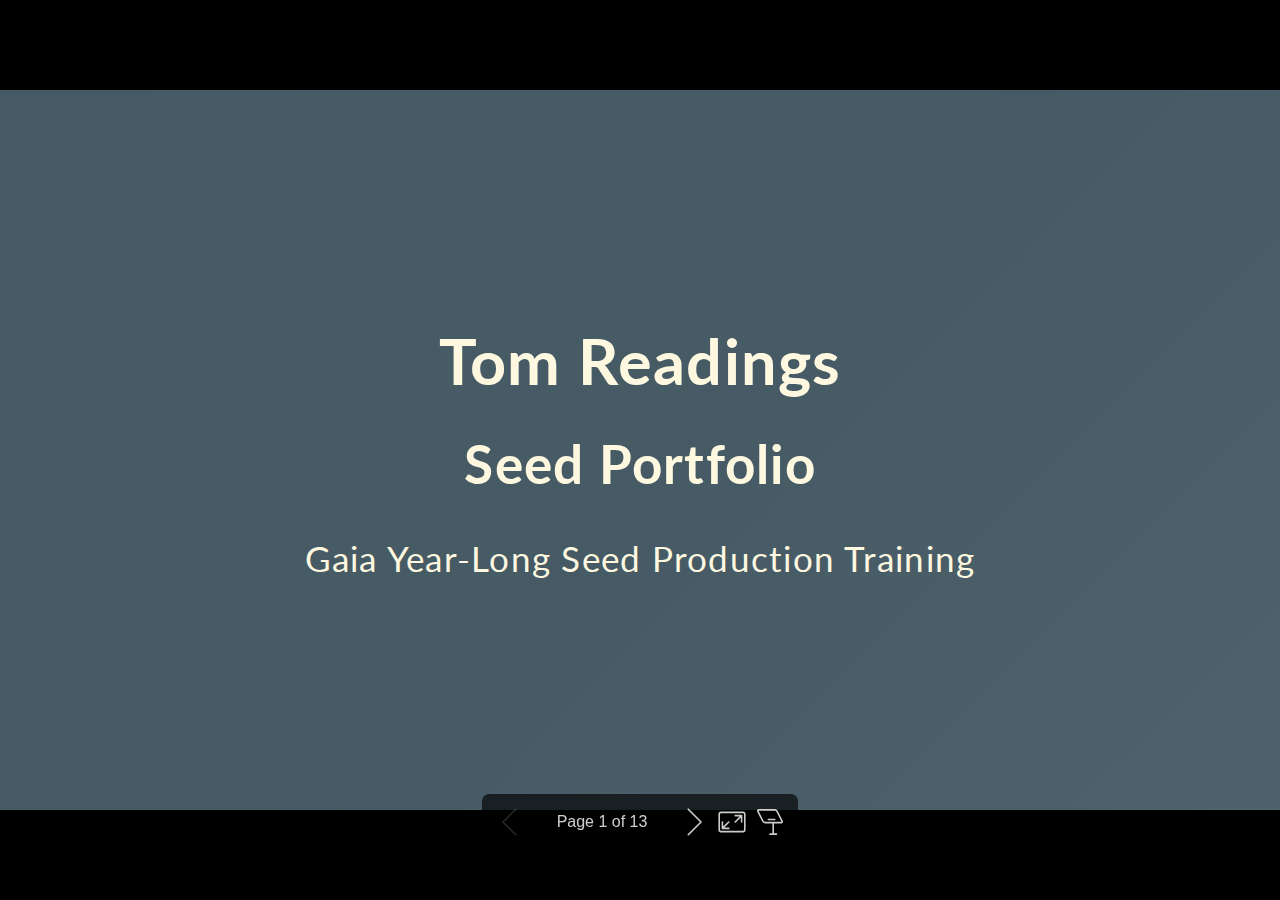
<file: intro.html>
<!DOCTYPE html><html lang="en-GB"><head><meta name="author" content="Tom Readings"><meta property="article:author" content="Tom Readings"><meta charset="UTF-8"><meta name="viewport" content="width=device-width,height=device-height,initial-scale=1.0"><meta name="apple-mobile-web-app-capable" content="yes"><meta http-equiv="X-UA-Compatible" content="ie=edge"><meta property="og:type" content="website"><meta name="twitter:card" content="summary"><style>@media screen{body[data-bespoke-view=""] .bespoke-marp-parent>.bespoke-marp-osc>button,body[data-bespoke-view=next] .bespoke-marp-parent>.bespoke-marp-osc>button,body[data-bespoke-view=presenter] .bespoke-marp-presenter-container .bespoke-marp-presenter-info-container button,body[data-bespoke-view=presenter] .bespoke-marp-presenter-container .bespoke-marp-presenter-note-container button{appearance:none;background-color:initial;border:0;color:inherit;cursor:pointer;font-size:inherit;opacity:.8;outline:none;padding:0;transition:opacity .2s linear;-webkit-tap-highlight-color:transparent}body[data-bespoke-view=""] .bespoke-marp-parent>.bespoke-marp-osc>button:disabled,body[data-bespoke-view=next] .bespoke-marp-parent>.bespoke-marp-osc>button:disabled,body[data-bespoke-view=presenter] .bespoke-marp-presenter-container .bespoke-marp-presenter-info-container button:disabled,body[data-bespoke-view=presenter] .bespoke-marp-presenter-container .bespoke-marp-presenter-note-container button:disabled{cursor:not-allowed;opacity:.15!important}body[data-bespoke-view=""] .bespoke-marp-parent>.bespoke-marp-osc>button:hover,body[data-bespoke-view=next] .bespoke-marp-parent>.bespoke-marp-osc>button:hover,body[data-bespoke-view=presenter] .bespoke-marp-presenter-container .bespoke-marp-presenter-info-container button:hover,body[data-bespoke-view=presenter] .bespoke-marp-presenter-container .bespoke-marp-presenter-note-container button:hover{opacity:1}body[data-bespoke-view=""] .bespoke-marp-parent>.bespoke-marp-osc>button:hover:active,body[data-bespoke-view=next] .bespoke-marp-parent>.bespoke-marp-osc>button:hover:active,body[data-bespoke-view=presenter] .bespoke-marp-presenter-container .bespoke-marp-presenter-info-container button:hover:active,body[data-bespoke-view=presenter] .bespoke-marp-presenter-container .bespoke-marp-presenter-note-container button:hover:active{opacity:.6}body[data-bespoke-view=""] .bespoke-marp-parent>.bespoke-marp-osc>button:hover:not(:disabled),body[data-bespoke-view=next] .bespoke-marp-parent>.bespoke-marp-osc>button:hover:not(:disabled),body[data-bespoke-view=presenter] .bespoke-marp-presenter-container .bespoke-marp-presenter-info-container button:hover:not(:disabled),body[data-bespoke-view=presenter] .bespoke-marp-presenter-container .bespoke-marp-presenter-note-container button:hover:not(:disabled){transition:none}body[data-bespoke-view=""] .bespoke-marp-parent>.bespoke-marp-osc>button[data-bespoke-marp-osc=prev],body[data-bespoke-view=next] .bespoke-marp-parent>.bespoke-marp-osc>button[data-bespoke-marp-osc=prev],body[data-bespoke-view=presenter] .bespoke-marp-presenter-container .bespoke-marp-presenter-info-container button.bespoke-marp-presenter-info-page-prev{background:#0000 url("[data-uri]") no-repeat 50%;background-size:contain;overflow:hidden;text-indent:100%;white-space:nowrap}body[data-bespoke-view=""] .bespoke-marp-parent>.bespoke-marp-osc>button[data-bespoke-marp-osc=next],body[data-bespoke-view=next] .bespoke-marp-parent>.bespoke-marp-osc>button[data-bespoke-marp-osc=next],body[data-bespoke-view=presenter] .bespoke-marp-presenter-container .bespoke-marp-presenter-info-container button.bespoke-marp-presenter-info-page-next{background:#0000 url("[data-uri]") no-repeat 50%;background-size:contain;overflow:hidden;text-indent:100%;white-space:nowrap}body[data-bespoke-view=""] .bespoke-marp-parent>.bespoke-marp-osc>button[data-bespoke-marp-osc=fullscreen],body[data-bespoke-view=next] .bespoke-marp-parent>.bespoke-marp-osc>button[data-bespoke-marp-osc=fullscreen]{background:#0000 url("[data-uri]") no-repeat 50%;background-size:contain;overflow:hidden;text-indent:100%;white-space:nowrap}body[data-bespoke-view=""] .bespoke-marp-parent>.bespoke-marp-osc>button.exit[data-bespoke-marp-osc=fullscreen],body[data-bespoke-view=next] .bespoke-marp-parent>.bespoke-marp-osc>button.exit[data-bespoke-marp-osc=fullscreen]{background-image:url("[data-uri]")}body[data-bespoke-view=""] .bespoke-marp-parent>.bespoke-marp-osc>button[data-bespoke-marp-osc=presenter],body[data-bespoke-view=next] .bespoke-marp-parent>.bespoke-marp-osc>button[data-bespoke-marp-osc=presenter]{background:#0000 url("[data-uri]") no-repeat 50%;background-size:contain;overflow:hidden;text-indent:100%;white-space:nowrap}body[data-bespoke-view=presenter] .bespoke-marp-presenter-container .bespoke-marp-presenter-note-container button.bespoke-marp-presenter-note-bigger{background:#0000 url("[data-uri]") no-repeat 50%;background-size:contain;overflow:hidden;text-indent:100%;white-space:nowrap}body[data-bespoke-view=presenter] .bespoke-marp-presenter-container .bespoke-marp-presenter-note-container button.bespoke-marp-presenter-note-smaller{background:#0000 url("[data-uri]") no-repeat 50%;background-size:contain;overflow:hidden;text-indent:100%;white-space:nowrap}}@keyframes __bespoke_marp_transition_reduced_outgoing__{0%{opacity:1}to{opacity:0}}@keyframes __bespoke_marp_transition_reduced_incoming__{0%{mix-blend-mode:plus-lighter;opacity:0}to{mix-blend-mode:plus-lighter;opacity:1}}.bespoke-marp-note,.bespoke-marp-osc,.bespoke-progress-parent{display:none;transition:none}@media screen{::view-transition-group(*){animation-duration:var(--marp-bespoke-transition-animation-duration,.5s);animation-timing-function:ease}::view-transition-new(*),::view-transition-old(*){animation-delay:0s;animation-direction:var(--marp-bespoke-transition-animation-direction,normal);animation-duration:var(--marp-bespoke-transition-animation-duration,.5s);animation-fill-mode:both;animation-name:var(--marp-bespoke-transition-animation-name,var(--marp-bespoke-transition-animation-name-fallback,__bespoke_marp_transition_no_animation__));mix-blend-mode:normal}::view-transition-old(*){--marp-bespoke-transition-animation-name-fallback:__bespoke_marp_transition_reduced_outgoing__;animation-timing-function:ease}::view-transition-new(*){--marp-bespoke-transition-animation-name-fallback:__bespoke_marp_transition_reduced_incoming__;animation-timing-function:ease}::view-transition-new(root),::view-transition-old(root){animation-timing-function:linear}::view-transition-new(__bespoke_marp_transition_osc__),::view-transition-old(__bespoke_marp_transition_osc__){animation-duration:0s!important;animation-name:__bespoke_marp_transition_osc__!important}::view-transition-new(__bespoke_marp_transition_osc__){opacity:0!important}.bespoke-marp-transition-warming-up::view-transition-group(*),.bespoke-marp-transition-warming-up::view-transition-new(*),.bespoke-marp-transition-warming-up::view-transition-old(*){animation-play-state:paused!important}body,html{height:100%;margin:0}body{background:#000;overflow:hidden}svg.bespoke-marp-slide{content-visibility:hidden;opacity:0;pointer-events:none;z-index:-1}svg.bespoke-marp-slide:not(.bespoke-marp-active) *{view-transition-name:none!important}svg.bespoke-marp-slide.bespoke-marp-active{content-visibility:visible;opacity:1;pointer-events:auto;z-index:0}svg.bespoke-marp-slide.bespoke-marp-active.bespoke-marp-active-ready *{animation-name:__bespoke_marp__!important}@supports not (content-visibility:hidden){svg.bespoke-marp-slide[data-bespoke-marp-load=hideable]{display:none}svg.bespoke-marp-slide[data-bespoke-marp-load=hideable].bespoke-marp-active{display:block}}}@media screen and (prefers-reduced-motion:reduce){svg.bespoke-marp-slide *{view-transition-name:none!important}}@media screen{[data-bespoke-marp-fragment=inactive]{visibility:hidden}body[data-bespoke-view=""] .bespoke-marp-parent,body[data-bespoke-view=next] .bespoke-marp-parent{inset:0;position:absolute}body[data-bespoke-view=""] .bespoke-marp-parent>.bespoke-marp-osc,body[data-bespoke-view=next] .bespoke-marp-parent>.bespoke-marp-osc{background:#000000a6;border-radius:7px;bottom:50px;color:#fff;contain:paint;display:block;font-family:Helvetica,Arial,sans-serif;font-size:16px;left:50%;line-height:0;opacity:1;padding:12px;position:absolute;touch-action:manipulation;transform:translateX(-50%);transition:opacity .2s linear;-webkit-user-select:none;user-select:none;white-space:nowrap;will-change:transform;z-index:1;view-transition-name:__bespoke_marp_transition_osc__}body[data-bespoke-view=""] .bespoke-marp-parent>.bespoke-marp-osc>*,body[data-bespoke-view=next] .bespoke-marp-parent>.bespoke-marp-osc>*{margin-left:6px}body[data-bespoke-view=""] .bespoke-marp-parent>.bespoke-marp-osc>:first-child,body[data-bespoke-view=next] .bespoke-marp-parent>.bespoke-marp-osc>:first-child{margin-left:0}body[data-bespoke-view=""] .bespoke-marp-parent>.bespoke-marp-osc>span,body[data-bespoke-view=next] .bespoke-marp-parent>.bespoke-marp-osc>span{opacity:.8}body[data-bespoke-view=""] .bespoke-marp-parent>.bespoke-marp-osc>span[data-bespoke-marp-osc=page],body[data-bespoke-view=next] .bespoke-marp-parent>.bespoke-marp-osc>span[data-bespoke-marp-osc=page]{display:inline-block;min-width:140px;text-align:center}body[data-bespoke-view=""] .bespoke-marp-parent>.bespoke-marp-osc>button[data-bespoke-marp-osc=fullscreen],body[data-bespoke-view=""] .bespoke-marp-parent>.bespoke-marp-osc>button[data-bespoke-marp-osc=next],body[data-bespoke-view=""] .bespoke-marp-parent>.bespoke-marp-osc>button[data-bespoke-marp-osc=presenter],body[data-bespoke-view=""] .bespoke-marp-parent>.bespoke-marp-osc>button[data-bespoke-marp-osc=prev],body[data-bespoke-view=next] .bespoke-marp-parent>.bespoke-marp-osc>button[data-bespoke-marp-osc=fullscreen],body[data-bespoke-view=next] .bespoke-marp-parent>.bespoke-marp-osc>button[data-bespoke-marp-osc=next],body[data-bespoke-view=next] .bespoke-marp-parent>.bespoke-marp-osc>button[data-bespoke-marp-osc=presenter],body[data-bespoke-view=next] .bespoke-marp-parent>.bespoke-marp-osc>button[data-bespoke-marp-osc=prev]{height:32px;line-height:32px;width:32px}body[data-bespoke-view=""] .bespoke-marp-parent.bespoke-marp-inactive,body[data-bespoke-view=next] .bespoke-marp-parent.bespoke-marp-inactive{cursor:none}body[data-bespoke-view=""] .bespoke-marp-parent.bespoke-marp-inactive>.bespoke-marp-osc,body[data-bespoke-view=next] .bespoke-marp-parent.bespoke-marp-inactive>.bespoke-marp-osc{opacity:0;pointer-events:none}body[data-bespoke-view=""] svg.bespoke-marp-slide,body[data-bespoke-view=next] svg.bespoke-marp-slide{height:100%;left:0;position:absolute;top:0;width:100%}body[data-bespoke-view=""] .bespoke-progress-parent{background:#222;display:flex;height:5px;width:100%}body[data-bespoke-view=""] .bespoke-progress-parent+.bespoke-marp-parent{top:5px}body[data-bespoke-view=""] .bespoke-progress-parent .bespoke-progress-bar{background:#0288d1;flex:0 0 0;transition:flex-basis .2s cubic-bezier(0,1,1,1)}body[data-bespoke-view=next]{background:#0000}body[data-bespoke-view=presenter]{background:#161616}body[data-bespoke-view=presenter] .bespoke-marp-presenter-container{display:grid;font-family:Helvetica,Arial,sans-serif;grid-template:"current dragbar next" minmax(140px,1fr) "current dragbar note" 2fr "info    dragbar note" 3em;grid-template-columns:minmax(3px,var(--bespoke-marp-presenter-split-ratio,66%)) 0 minmax(3px,1fr);height:100%;left:0;position:absolute;top:0;width:100%}body[data-bespoke-view=presenter] .bespoke-marp-presenter-container .bespoke-marp-parent{grid-area:current;overflow:hidden;position:relative}body[data-bespoke-view=presenter] .bespoke-marp-presenter-container .bespoke-marp-parent svg.bespoke-marp-slide{height:calc(100% - 40px);left:20px;pointer-events:none;position:absolute;top:20px;-webkit-user-select:none;user-select:none;width:calc(100% - 40px)}body[data-bespoke-view=presenter] .bespoke-marp-presenter-container .bespoke-marp-parent svg.bespoke-marp-slide.bespoke-marp-active{filter:drop-shadow(0 3px 10px rgba(0,0,0,.5))}body[data-bespoke-view=presenter] .bespoke-marp-presenter-container .bespoke-marp-presenter-dragbar-container{background:#0288d1;cursor:col-resize;grid-area:dragbar;margin-left:-3px;opacity:0;position:relative;transition:opacity .4s linear .1s;width:6px;z-index:10}body[data-bespoke-view=presenter] .bespoke-marp-presenter-container .bespoke-marp-presenter-dragbar-container:hover{opacity:1}body[data-bespoke-view=presenter] .bespoke-marp-presenter-container .bespoke-marp-presenter-dragbar-container.active{opacity:1;transition-delay:0s}body[data-bespoke-view=presenter] .bespoke-marp-presenter-container .bespoke-marp-presenter-next-container{background:#222;cursor:pointer;display:none;grid-area:next;overflow:hidden;position:relative}body[data-bespoke-view=presenter] .bespoke-marp-presenter-container .bespoke-marp-presenter-next-container.active{display:block}body[data-bespoke-view=presenter] .bespoke-marp-presenter-container .bespoke-marp-presenter-next-container iframe.bespoke-marp-presenter-next{background:#0000;border:0;display:block;filter:drop-shadow(0 3px 10px rgba(0,0,0,.5));height:calc(100% - 40px);left:20px;pointer-events:none;position:absolute;top:20px;-webkit-user-select:none;user-select:none;width:calc(100% - 40px)}body[data-bespoke-view=presenter] .bespoke-marp-presenter-container .bespoke-marp-presenter-note-container{background:#222;color:#eee;grid-area:note;position:relative;z-index:1}body[data-bespoke-view=presenter] .bespoke-marp-presenter-container .bespoke-marp-presenter-note-container button{height:1.5em;line-height:1.5em;width:1.5em}body[data-bespoke-view=presenter] .bespoke-marp-presenter-container .bespoke-marp-presenter-note-container .bespoke-marp-presenter-note-wrapper{display:block;inset:0;position:absolute}body[data-bespoke-view=presenter] .bespoke-marp-presenter-container .bespoke-marp-presenter-note-container .bespoke-marp-presenter-note-buttons{background:#000000a6;border-radius:4px;bottom:0;display:flex;gap:4px;margin:12px;opacity:0;padding:6px;pointer-events:none;position:absolute;right:0;transition:opacity .2s linear}body[data-bespoke-view=presenter] .bespoke-marp-presenter-container .bespoke-marp-presenter-note-container .bespoke-marp-presenter-note-buttons:focus-within,body[data-bespoke-view=presenter] .bespoke-marp-presenter-container .bespoke-marp-presenter-note-container .bespoke-marp-presenter-note-wrapper:focus-within+.bespoke-marp-presenter-note-buttons,body[data-bespoke-view=presenter] .bespoke-marp-presenter-container .bespoke-marp-presenter-note-container:hover .bespoke-marp-presenter-note-buttons{opacity:1;pointer-events:auto}body[data-bespoke-view=presenter] .bespoke-marp-presenter-container .bespoke-marp-presenter-note-container .bespoke-marp-note{box-sizing:border-box;font-size:calc(1.1em*var(--bespoke-marp-note-font-scale, 1));height:calc(100% - 40px);margin:20px;overflow:auto;padding-right:3px;white-space:pre-wrap;width:calc(100% - 40px);word-wrap:break-word;scrollbar-color:#eeeeee80 #0000;scrollbar-width:thin}body[data-bespoke-view=presenter] .bespoke-marp-presenter-container .bespoke-marp-presenter-note-container .bespoke-marp-note::-webkit-scrollbar{width:6px}body[data-bespoke-view=presenter] .bespoke-marp-presenter-container .bespoke-marp-presenter-note-container .bespoke-marp-note::-webkit-scrollbar-track{background:#0000}body[data-bespoke-view=presenter] .bespoke-marp-presenter-container .bespoke-marp-presenter-note-container .bespoke-marp-note::-webkit-scrollbar-thumb{background:#eeeeee80;border-radius:6px}body[data-bespoke-view=presenter] .bespoke-marp-presenter-container .bespoke-marp-presenter-note-container .bespoke-marp-note:empty{pointer-events:none}body[data-bespoke-view=presenter] .bespoke-marp-presenter-container .bespoke-marp-presenter-note-container .bespoke-marp-note.active{display:block}body[data-bespoke-view=presenter] .bespoke-marp-presenter-container .bespoke-marp-presenter-note-container .bespoke-marp-note p:first-child{margin-top:0}body[data-bespoke-view=presenter] .bespoke-marp-presenter-container .bespoke-marp-presenter-note-container .bespoke-marp-note p:last-child{margin-bottom:0}body[data-bespoke-view=presenter] .bespoke-marp-presenter-container .bespoke-marp-presenter-info-container{align-items:center;box-sizing:border-box;color:#eee;display:flex;flex-wrap:nowrap;grid-area:info;justify-content:center;overflow:hidden;padding:0 10px}body[data-bespoke-view=presenter] .bespoke-marp-presenter-container .bespoke-marp-presenter-info-container .bespoke-marp-presenter-info-page,body[data-bespoke-view=presenter] .bespoke-marp-presenter-container .bespoke-marp-presenter-info-container .bespoke-marp-presenter-info-time,body[data-bespoke-view=presenter] .bespoke-marp-presenter-container .bespoke-marp-presenter-info-container .bespoke-marp-presenter-info-timer{box-sizing:border-box;display:block;padding:0 10px;white-space:nowrap;width:100%}body[data-bespoke-view=presenter] .bespoke-marp-presenter-container .bespoke-marp-presenter-info-container button{height:1.5em;line-height:1.5em;width:1.5em}body[data-bespoke-view=presenter] .bespoke-marp-presenter-container .bespoke-marp-presenter-info-container .bespoke-marp-presenter-info-page{order:2;text-align:center}body[data-bespoke-view=presenter] .bespoke-marp-presenter-container .bespoke-marp-presenter-info-container .bespoke-marp-presenter-info-page .bespoke-marp-presenter-info-page-text{display:inline-block;min-width:120px;text-align:center}body[data-bespoke-view=presenter] .bespoke-marp-presenter-container .bespoke-marp-presenter-info-container .bespoke-marp-presenter-info-time{color:#999;order:1;text-align:left}body[data-bespoke-view=presenter] .bespoke-marp-presenter-container .bespoke-marp-presenter-info-container .bespoke-marp-presenter-info-timer{color:#999;order:3;text-align:right}body[data-bespoke-view=presenter] .bespoke-marp-presenter-container .bespoke-marp-presenter-info-container .bespoke-marp-presenter-info-timer:hover{cursor:pointer}}@media print{.bespoke-marp-presenter-info-container,.bespoke-marp-presenter-next-container,.bespoke-marp-presenter-note-container{display:none}}</style><style>@charset "UTF-8";@import "https://fonts.bunny.net/css?family=Lato:400,900|Roboto+Mono:400,700&display=swap";div#\:\$p > svg > foreignObject > section{width:1280px;height:720px;box-sizing:border-box;overflow:hidden;position:relative;scroll-snap-align:center center;-webkit-text-size-adjust:100%;text-size-adjust:100%}div#\:\$p > svg > foreignObject > section::after{bottom:0;content:attr(data-marpit-pagination);padding:inherit;pointer-events:none;position:absolute;right:0}div#\:\$p > svg > foreignObject > section:not([data-marpit-pagination])::after{display:none}div#\:\$p > svg > foreignObject > section :is(h1, marp-h1){font-size:2em;margin:0.67em 0}div#\:\$p > svg > foreignObject > section video::-webkit-media-controls{will-change:transform}@page {size:1280px 720px;margin:0}@media print{html, body{background-color:#fff;margin:0;page-break-inside:avoid;break-inside:avoid-page}div#\:\$p > svg > foreignObject > section{page-break-before:always;break-before:page}div#\:\$p > svg > foreignObject > section, div#\:\$p > svg > foreignObject > section *{-webkit-print-color-adjust:exact!important;animation-delay:0s!important;animation-duration:0s!important;color-adjust:exact!important;transition:none!important}div#\:\$p > svg[data-marpit-svg]{display:block;height:100vh;width:100vw}}/*!
 * Marp / Marpit Gaia theme.
 *
 * @theme gaia
 * @author Yuki Hattori
 *
 * @auto-scaling true
 * @size 16:9 1280px 720px
 * @size 4:3 960px 720px
 */div#\:\$p > svg > foreignObject > section :is(pre, marp-pre) code.hljs{display:block;overflow-x:auto;padding:1em}div#\:\$p > svg > foreignObject > section code.hljs{padding:3px 5px}div#\:\$p > svg > foreignObject > section .hljs{background:#000;color:#f8f8f8}div#\:\$p > svg > foreignObject > section .hljs-comment,div#\:\$p > svg > foreignObject > section .hljs-quote{color:#aeaeae;font-style:italic}div#\:\$p > svg > foreignObject > section .hljs-keyword,div#\:\$p > svg > foreignObject > section .hljs-selector-tag,div#\:\$p > svg > foreignObject > section .hljs-type{color:#e28964}div#\:\$p > svg > foreignObject > section .hljs-string{color:#65b042}div#\:\$p > svg > foreignObject > section .hljs-subst{color:#daefa3}div#\:\$p > svg > foreignObject > section .hljs-link,div#\:\$p > svg > foreignObject > section .hljs-regexp{color:#e9c062}div#\:\$p > svg > foreignObject > section .hljs-name,div#\:\$p > svg > foreignObject > section .hljs-section,div#\:\$p > svg > foreignObject > section .hljs-tag,div#\:\$p > svg > foreignObject > section .hljs-title{color:#89bdff}div#\:\$p > svg > foreignObject > section .hljs-class .hljs-title,div#\:\$p > svg > foreignObject > section .hljs-doctag,div#\:\$p > svg > foreignObject > section .hljs-title.class_{text-decoration:underline}div#\:\$p > svg > foreignObject > section .hljs-bullet,div#\:\$p > svg > foreignObject > section .hljs-number,div#\:\$p > svg > foreignObject > section .hljs-symbol{color:#3387cc}div#\:\$p > svg > foreignObject > section .hljs-params,div#\:\$p > svg > foreignObject > section .hljs-template-variable,div#\:\$p > svg > foreignObject > section .hljs-variable{color:#3e87e3}div#\:\$p > svg > foreignObject > section .hljs-attribute{color:#cda869}div#\:\$p > svg > foreignObject > section .hljs-meta{color:#8996a8}div#\:\$p > svg > foreignObject > section .hljs-formula{background-color:#0e2231;color:#f8f8f8;font-style:italic}div#\:\$p > svg > foreignObject > section .hljs-addition{background-color:#253b22;color:#f8f8f8}div#\:\$p > svg > foreignObject > section .hljs-deletion{background-color:#420e09;color:#f8f8f8}div#\:\$p > svg > foreignObject > section .hljs-selector-class{color:#9b703f}div#\:\$p > svg > foreignObject > section .hljs-selector-id{color:#8b98ab}div#\:\$p > svg > foreignObject > section .hljs-emphasis{font-style:italic}div#\:\$p > svg > foreignObject > section .hljs-strong{font-weight:700}div#\:\$p > svg > foreignObject > section :is(h1, marp-h1),div#\:\$p > svg > foreignObject > section :is(h2, marp-h2),div#\:\$p > svg > foreignObject > section :is(h3, marp-h3),div#\:\$p > svg > foreignObject > section :is(h4, marp-h4),div#\:\$p > svg > foreignObject > section :is(h5, marp-h5),div#\:\$p > svg > foreignObject > section :is(h6, marp-h6){margin:.5em 0 0}div#\:\$p > svg > foreignObject > section :is(h1, marp-h1) strong,div#\:\$p > svg > foreignObject > section :is(h2, marp-h2) strong,div#\:\$p > svg > foreignObject > section :is(h3, marp-h3) strong,div#\:\$p > svg > foreignObject > section :is(h4, marp-h4) strong,div#\:\$p > svg > foreignObject > section :is(h5, marp-h5) strong,div#\:\$p > svg > foreignObject > section :is(h6, marp-h6) strong{font-weight:inherit}div#\:\$p > svg > foreignObject > section :is(h1, marp-h1)::part(auto-scaling),div#\:\$p > svg > foreignObject > section :is(h2, marp-h2)::part(auto-scaling),div#\:\$p > svg > foreignObject > section :is(h3, marp-h3)::part(auto-scaling),div#\:\$p > svg > foreignObject > section :is(h4, marp-h4)::part(auto-scaling),div#\:\$p > svg > foreignObject > section :is(h5, marp-h5)::part(auto-scaling),div#\:\$p > svg > foreignObject > section :is(h6, marp-h6)::part(auto-scaling){max-height:580px}div#\:\$p > svg > foreignObject > section :is(h1, marp-h1){font-size:1.8em}div#\:\$p > svg > foreignObject > section :is(h2, marp-h2){font-size:1.5em}div#\:\$p > svg > foreignObject > section :is(h3, marp-h3){font-size:1.3em}div#\:\$p > svg > foreignObject > section :is(h4, marp-h4){font-size:1.1em}div#\:\$p > svg > foreignObject > section :is(h5, marp-h5){font-size:1em}div#\:\$p > svg > foreignObject > section :is(h6, marp-h6){font-size:.9em}div#\:\$p > svg > foreignObject > section blockquote,div#\:\$p > svg > foreignObject > section p{margin:1em 0 0}div#\:\$p > svg > foreignObject > section ol>li,div#\:\$p > svg > foreignObject > section ul>li{margin:.3em 0 0}div#\:\$p > svg > foreignObject > section ol>li>p,div#\:\$p > svg > foreignObject > section ul>li>p{margin:.6em 0 0}div#\:\$p > svg > foreignObject > section code{display:inline-block;font-family:Roboto Mono,monospace;font-size:.8em;letter-spacing:0;margin:-.1em .15em;padding:.1em .2em;vertical-align:baseline}div#\:\$p > svg > foreignObject > section :is(pre, marp-pre){display:block;margin:1em 0 0;overflow:visible}div#\:\$p > svg > foreignObject > section :is(pre, marp-pre) code{box-sizing:border-box;font-size:.7em;margin:0;min-width:100%;padding:.5em}div#\:\$p > svg > foreignObject > section :is(pre, marp-pre)::part(auto-scaling){max-height:calc(580px - 1em)}div#\:\$p > svg > foreignObject > section blockquote{margin:1em 0 0;padding:0 1em;position:relative}div#\:\$p > svg > foreignObject > section blockquote:after,div#\:\$p > svg > foreignObject > section blockquote:before{content:"“";display:block;font-family:Times New Roman,serif;font-weight:700;position:absolute}div#\:\$p > svg > foreignObject > section blockquote:before{left:0;top:0}div#\:\$p > svg > foreignObject > section blockquote:after{bottom:0;right:0;transform:rotate(180deg)}div#\:\$p > svg > foreignObject > section blockquote>:first-child{margin-top:0}div#\:\$p > svg > foreignObject > section mark{background:transparent}div#\:\$p > svg > foreignObject > section table{border-collapse:collapse;border-spacing:0;margin:1em 0 0}div#\:\$p > svg > foreignObject > section table td,div#\:\$p > svg > foreignObject > section table th{border-style:solid;border-width:1px;padding:.2em .4em}div#\:\$p > svg > foreignObject > section footer,div#\:\$p > svg > foreignObject > section header,div#\:\$p > svg > foreignObject > section:after{box-sizing:border-box;font-size:66%;height:70px;line-height:50px;overflow:hidden;padding:10px 25px;position:absolute}div#\:\$p > svg > foreignObject > section:after{--marpit-root-font-size:66%;}div#\:\$p > svg > foreignObject > section header{top:0}div#\:\$p > svg > foreignObject > section footer,div#\:\$p > svg > foreignObject > section header{left:0;right:0}div#\:\$p > svg > foreignObject > section footer{bottom:0}div#\:\$p > svg > foreignObject > section{background-color:var(--color-background);background-image:linear-gradient(135deg, hsla(0,0%,53%,0), hsla(0,0%,53%,.02) 50%, hsla(0,0%,100%,0) 0, hsla(0,0%,100%,.05));color:var(--color-foreground);font-family:Lato,Avenir Next,Avenir,Trebuchet MS,Segoe UI,sans-serif;font-size:35px;height:720px;letter-spacing:1.25px;line-height:1.35;padding:70px;width:1280px;word-wrap:break-word;--color-background:#fff8e1;--color-background-stripe:rgba(69,90,100,.1);--color-foreground:#455a64;--color-dimmed:#6a7a7d;--color-highlight:#0288d1;}div#\:\$p > svg > foreignObject > section{--marpit-root-font-size:35px;}div#\:\$p > svg > foreignObject > section:after{bottom:0;font-size:80%;right:0}div#\:\$p > svg > foreignObject > section:after{--marpit-root-font-size:80%;}div#\:\$p > svg > foreignObject > section a,div#\:\$p > svg > foreignObject > section mark{color:var(--color-highlight)}div#\:\$p > svg > foreignObject > section code{background:var(--color-dimmed);color:var(--color-background)}div#\:\$p > svg > foreignObject > section :is(h1, marp-h1) strong,div#\:\$p > svg > foreignObject > section :is(h2, marp-h2) strong,div#\:\$p > svg > foreignObject > section :is(h3, marp-h3) strong,div#\:\$p > svg > foreignObject > section :is(h4, marp-h4) strong,div#\:\$p > svg > foreignObject > section :is(h5, marp-h5) strong,div#\:\$p > svg > foreignObject > section :is(h6, marp-h6) strong{color:var(--color-highlight)}div#\:\$p > svg > foreignObject > section :is(pre, marp-pre){background:var(--color-foreground)}div#\:\$p > svg > foreignObject > section :is(pre, marp-pre)>code{background:transparent}div#\:\$p > svg > foreignObject > section blockquote:after,div#\:\$p > svg > foreignObject > section blockquote:before,div#\:\$p > svg > foreignObject > section footer,div#\:\$p > svg > foreignObject > section header,div#\:\$p > svg > foreignObject > section section:after{color:var(--color-dimmed)}div#\:\$p > svg > foreignObject > section table td,div#\:\$p > svg > foreignObject > section table th{border-color:var(--color-foreground)}div#\:\$p > svg > foreignObject > section table thead th{background:var(--color-foreground);color:var(--color-background)}div#\:\$p > svg > foreignObject > section table tbody>tr:nth-child(odd) td,div#\:\$p > svg > foreignObject > section table tbody>tr:nth-child(odd) th{background:var(--color-background-stripe, transparent)}div#\:\$p > svg > foreignObject > section>:first-child,div#\:\$p > svg > foreignObject > section>header:first-child+*{margin-top:0}div#\:\$p > svg > foreignObject > section:where(.invert){--color-background:#455a64;--color-background-stripe:rgba(255,248,225,.1);--color-foreground:#fff8e1;--color-dimmed:#dad8c8;--color-highlight:#81d4fa;}div#\:\$p > svg > foreignObject > section:where(.gaia){--color-background:#0288d1;--color-background-stripe:rgba(255,248,225,.1);--color-foreground:#fff8e1;--color-dimmed:#cce2de;--color-highlight:#81d4fa;}div#\:\$p > svg > foreignObject > section:where(.lead){align-items:stretch;flex-flow:column nowrap;place-content:safe center center}div#\:\$p > svg > foreignObject > section:where(.lead) :is(h1, marp-h1),div#\:\$p > svg > foreignObject > section:where(.lead) :is(h2, marp-h2),div#\:\$p > svg > foreignObject > section:where(.lead) :is(h3, marp-h3),div#\:\$p > svg > foreignObject > section:where(.lead) :is(h4, marp-h4),div#\:\$p > svg > foreignObject > section:where(.lead) :is(h5, marp-h5),div#\:\$p > svg > foreignObject > section:where(.lead) :is(h6, marp-h6){text-align:center}div#\:\$p > svg > foreignObject > section:where(.lead) p{text-align:center}div#\:\$p > svg > foreignObject > section:where(.lead) blockquote>:is(h1, marp-h1),div#\:\$p > svg > foreignObject > section:where(.lead) blockquote>:is(h2, marp-h2),div#\:\$p > svg > foreignObject > section:where(.lead) blockquote>:is(h3, marp-h3),div#\:\$p > svg > foreignObject > section:where(.lead) blockquote>:is(h4, marp-h4),div#\:\$p > svg > foreignObject > section:where(.lead) blockquote>:is(h5, marp-h5),div#\:\$p > svg > foreignObject > section:where(.lead) blockquote>:is(h6, marp-h6),div#\:\$p > svg > foreignObject > section:where(.lead) blockquote>p{text-align:left}div#\:\$p > svg > foreignObject > section:where(.lead) ol>li>p,div#\:\$p > svg > foreignObject > section:where(.lead) ul>li>p{text-align:left}div#\:\$p > svg > foreignObject > section:where(.lead) table{margin-left:auto;margin-right:auto}div#\:\$p > svg > foreignObject > :where(section){container-type:size}div#\:\$p > svg > foreignObject > section img[data-marp-twemoji]{background:transparent;height:1em;margin:0 .05em 0 .1em;vertical-align:-.1em;width:1em}div#\:\$p > svg > foreignObject > :where(section):not([\20 root]){}div#\:\$p > svg > foreignObject > section.right-align{text-align:right}div#\:\$p > svg > foreignObject > section.right-align > *{position:relative;z-index:10}div#\:\$p > svg > foreignObject > section.left-align{text-align:left}div#\:\$p > svg > foreignObject > section.left-align > *{position:relative;z-index:10}div#\:\$p > svg > foreignObject > section.table-right table{position:absolute;right:calc(var(--marpit-root-font-size, 1rem) * 1);top:calc(var(--marpit-root-font-size, 1rem) * 0.4);font-size:calc(var(--marpit-root-font-size, 1rem) * 0.65)}div#\:\$p > svg > foreignObject > section .two-column{display:flex;justify-content:space-between}div#\:\$p > svg > foreignObject > section .two-column > div{width:48%}div#\:\$p > svg > foreignObject > section .two-column table{font-size:calc(var(--marpit-root-font-size, 1rem) * 0.55)}div#\:\$p > svg > foreignObject > section .bg-overlay{position:absolute;display:block;height:100%;top:0;background-color:rgba(36, 36, 36, 0.8);z-index:0}div#\:\$p > svg > foreignObject > section .bg-right-60{right:0;width:60%}div#\:\$p > svg > foreignObject > section .bg-right-50{right:0;width:50%}div#\:\$p > svg > foreignObject > section .bg-right-40{right:0;width:40%}div#\:\$p > svg > foreignObject > section .bg-left-60{left:0;width:60%}div#\:\$p > svg > foreignObject > section .bg-left-50{left:0;width:50%}div#\:\$p > svg > foreignObject > section .bg-left-40{left:0;width:40%}div#\:\$p > svg > foreignObject > section :is(h1, marp-h1) strong, div#\:\$p > svg > foreignObject > section :is(h2, marp-h2) strong, div#\:\$p > svg > foreignObject > section :is(h3, marp-h3) strong{color:inherit}div#\:\$p > svg > foreignObject > section.shade-text :is(h1, marp-h1), div#\:\$p > svg > foreignObject > section.shade-text :is(h2, marp-h2), div#\:\$p > svg > foreignObject > section.shade-text p{text-shadow:0 0 10px rgba(0, 0, 0, 0.9)}div#\:\$p > svg > foreignObject > section a:link, div#\:\$p > svg > foreignObject > section a:visited{color:inherit;text-decoration:none}div#\:\$p > svg > foreignObject > section.text-bottom p{position:absolute;bottom:5vh;width:90%}div#\:\$p > svg > foreignObject > section[data-marpit-advanced-background="background"]{columns:initial!important;display:block!important;padding:0!important}div#\:\$p > svg > foreignObject > section[data-marpit-advanced-background="background"]::before, div#\:\$p > svg > foreignObject > section[data-marpit-advanced-background="background"]::after, div#\:\$p > svg > foreignObject > section[data-marpit-advanced-background="content"]::before, div#\:\$p > svg > foreignObject > section[data-marpit-advanced-background="content"]::after{display:none!important}div#\:\$p > svg > foreignObject > section[data-marpit-advanced-background="background"] > div[data-marpit-advanced-background-container]{all:initial;display:flex;flex-direction:row;height:100%;overflow:hidden;width:100%}div#\:\$p > svg > foreignObject > section[data-marpit-advanced-background="background"] > div[data-marpit-advanced-background-container][data-marpit-advanced-background-direction="vertical"]{flex-direction:column}div#\:\$p > svg > foreignObject > section[data-marpit-advanced-background="background"][data-marpit-advanced-background-split] > div[data-marpit-advanced-background-container]{width:var(--marpit-advanced-background-split, 50%)}div#\:\$p > svg > foreignObject > section[data-marpit-advanced-background="background"][data-marpit-advanced-background-split="right"] > div[data-marpit-advanced-background-container]{margin-left:calc(100% - var(--marpit-advanced-background-split, 50%))}div#\:\$p > svg > foreignObject > section[data-marpit-advanced-background="background"] > div[data-marpit-advanced-background-container] > figure{all:initial;background-position:center;background-repeat:no-repeat;background-size:cover;flex:auto;margin:0}div#\:\$p > svg > foreignObject > section[data-marpit-advanced-background="background"] > div[data-marpit-advanced-background-container] > figure > figcaption{position:absolute;border:0;clip:rect(0, 0, 0, 0);height:1px;margin:-1px;overflow:hidden;padding:0;white-space:nowrap;width:1px}div#\:\$p > svg > foreignObject > section[data-marpit-advanced-background="content"], div#\:\$p > svg > foreignObject > section[data-marpit-advanced-background="pseudo"]{background:transparent!important}div#\:\$p > svg > foreignObject > section[data-marpit-advanced-background="pseudo"], div#\:\$p > svg[data-marpit-svg] > foreignObject[data-marpit-advanced-background="pseudo"]{pointer-events:none!important}div#\:\$p > svg > foreignObject > section[data-marpit-advanced-background-split]{width:100%;height:100%}
</style></head><body><div class="bespoke-marp-osc"><button data-bespoke-marp-osc="prev" tabindex="-1" title="Previous slide">Previous slide</button><span data-bespoke-marp-osc="page"></span><button data-bespoke-marp-osc="next" tabindex="-1" title="Next slide">Next slide</button><button data-bespoke-marp-osc="fullscreen" tabindex="-1" title="Toggle fullscreen (f)">Toggle fullscreen</button><button data-bespoke-marp-osc="presenter" tabindex="-1" title="Open presenter view (p)">Open presenter view</button></div><div id=":$p"><svg data-marpit-svg="" viewBox="0 0 1280 720"><foreignObject width="1280" height="720"><section id="1" data-class="lead invert" data-theme="tombola" lang="en-GB" class="lead invert" style="--class:lead invert;--theme:tombola;">
<h1 id="tom-readings">Tom Readings</h1>
<h2 id="seed-portfolio">Seed Portfolio</h2>
<p>Gaia Year-Long Seed Production Training</p>
</section>
</foreignObject></svg><svg data-marpit-svg="" viewBox="0 0 1280 720"><foreignObject width="1280" height="720"><section id="2" data-class="invert" data-theme="tombola" lang="en-GB" class="invert" style="--class:invert;--theme:tombola;">
<h1 id="varieties">Varieties</h1>
<h2 id="onions-allium-cepa">Onions (Allium cepa)</h2>
<ul>
<li>Zebrune - <em>first year (outside)</em></li>
<li>Stuttgart - <em>second year (indoors)</em></li>
</ul>
<h2 id="common-bean-phaseolus-vulgaris">Common Bean (Phaseolus vulgaris)</h2>
<ul>
<li>Brittany Harricot <em>(outside)</em></li>
</ul>
<h2 id=""></h2>
</section>
</foreignObject></svg><svg data-marpit-svg="" viewBox="0 0 1280 720"><foreignObject width="1280" height="720"><section id="3" data-class="invert" data-background-image="url('images/snowy_field.jpg')" data-background-position="50vw" data-theme="tombola" lang="en-GB" class="invert" style="--class:invert;--background-image:url('images/snowy_field.jpg');--background-position:50vw;--theme:tombola;background-image:url('images/snowy_field.jpg');background-position:50vw;background-repeat:no-repeat;background-size:cover;">
<h1 id="growing-site">Growing Site</h1>
<h2 id="vital-seeds">Vital Seeds</h2>
<h2 id="baddaford-farm">Baddaford Farm</h2>
<h2 id="devon">Devon</h2>
<p><em>near Buckfastleigh</em></p>
</section>
</foreignObject></svg><svg data-marpit-svg="" viewBox="0 0 1280 720"><foreignObject width="1280" height="720"><section id="4" data-class="invert" data-background-image="url('images/1_devon.png')" data-background-position="0" data-theme="tombola" lang="en-GB" class="invert" style="--class:invert;--background-image:url('images/1_devon.png');--background-position:0;--theme:tombola;background-image:url('images/1_devon.png');background-position:0;background-repeat:no-repeat;background-size:cover;"></section>
</foreignObject></svg><svg data-marpit-svg="" viewBox="0 0 1280 720"><foreignObject width="1280" height="720"><section id="5" data-class="invert" data-background-image="url('images/2_buckfast.png')" data-background-position="0" data-theme="tombola" lang="en-GB" class="invert" style="--class:invert;--background-image:url('images/2_buckfast.png');--background-position:0;--theme:tombola;background-image:url('images/2_buckfast.png');background-position:0;background-repeat:no-repeat;background-size:cover;"></section>
</foreignObject></svg><svg data-marpit-svg="" viewBox="0 0 1280 720"><foreignObject width="1280" height="720"><section id="6" data-class="invert" data-background-image="url('images/3_baddaford.png')" data-background-position="0" data-theme="tombola" lang="en-GB" class="invert" style="--class:invert;--background-image:url('images/3_baddaford.png');--background-position:0;--theme:tombola;background-image:url('images/3_baddaford.png');background-position:0;background-repeat:no-repeat;background-size:cover;"></section>
</foreignObject></svg><svg data-marpit-svg="" viewBox="0 0 1280 720"><foreignObject width="1280" height="720"><section id="7" data-class="invert" data-background-image="url('images/4_baddaford_farm.png')" data-background-position="0" data-theme="tombola" lang="en-GB" class="invert" style="--class:invert;--background-image:url('images/4_baddaford_farm.png');--background-position:0;--theme:tombola;background-image:url('images/4_baddaford_farm.png');background-position:0;background-repeat:no-repeat;background-size:cover;"></section>
</foreignObject></svg><svg data-marpit-svg="" viewBox="0 0 1280 720"><foreignObject width="1280" height="720"><section id="8" data-class="invert" data-background-image="url('images/5_fields.png')" data-background-position="0" data-theme="tombola" lang="en-GB" class="invert" style="--class:invert;--background-image:url('images/5_fields.png');--background-position:0;--theme:tombola;background-image:url('images/5_fields.png');background-position:0;background-repeat:no-repeat;background-size:cover;"></section>
</foreignObject></svg><svg data-marpit-svg="" viewBox="0 0 1280 720"><foreignObject width="1280" height="720"><section id="9" data-class="invert" data-background-image="url('images/6b_field.png')" data-background-position="0" data-theme="tombola" lang="en-GB" class="invert" style="--class:invert;--background-image:url('images/6b_field.png');--background-position:0;--theme:tombola;background-image:url('images/6b_field.png');background-position:0;background-repeat:no-repeat;background-size:cover;"></section>
</foreignObject></svg><svg data-marpit-svg="" viewBox="0 0 1280 720"><foreignObject width="1280" height="720"><section id="10" data-class="right-align invert" data-background-image="url('images/os_map_crop.png')" data-background-position="left" data-background-size="contain" data-theme="tombola" lang="en-GB" class="right-align invert" style="--class:right-align invert;--background-image:url('images/os_map_crop.png');--background-position:left;--background-size:contain;--theme:tombola;background-image:url('images/os_map_crop.png');background-position:left;background-repeat:no-repeat;background-size:contain;">
<h2 id="aspect-sw">Aspect: SW</h2>
<h2 id="soil-type">Soil type:</h2>
<p><em>freely draining<br />
slightly acidic</em></p>
<p>ph 6.2 (cover)<br />
<em>sandy loam</em></p>
<p>ph 6.4 (field)<br />
<em>sandy silt loam</em></p>
</section>
</foreignObject></svg><svg data-marpit-svg="" viewBox="0 0 1280 720"><foreignObject width="1280" height="720"><section id="11" data-class="right-align invert" data-background-image="url('images/os_map_crop.png')" data-background-position="left" data-background-size="contain" data-theme="tombola" lang="en-GB" class="right-align invert" style="--class:right-align invert;--background-image:url('images/os_map_crop.png');--background-position:left;--background-size:contain;--theme:tombola;background-image:url('images/os_map_crop.png');background-position:left;background-repeat:no-repeat;background-size:contain;">
<h2 id="exposure">Exposure:</h2>
<p><em>Wind can funnel along the<br />
valley either north or south</em></p>
<p>Plantation to SW can shade<br />
the lower field<br />
early/later in the year</p>
</section>
</foreignObject></svg><svg data-marpit-svg="" viewBox="0 0 1280 720"><foreignObject width="1280" height="720"><section id="12" data-class="table-right invert" data-background-image="none" data-background-position="left" data-background-size="contain" data-theme="tombola" lang="en-GB" class="table-right invert" style="--class:table-right invert;--background-image:none;--background-position:left;--background-size:contain;--theme:tombola;background-image:none;background-position:left;background-repeat:no-repeat;background-size:contain;">
<h2 id="multispan">Multispan</h2>
<p>Soil report</p>
<table>
<thead>
<tr>
<th>Analysis</th>
<th>Result</th>
<th>Guideline</th>
<th>Interpretation</th>
</tr>
</thead>
<tbody>
<tr>
<td>pH</td>
<td>6.2</td>
<td>6.5</td>
<td>Slightly Low</td>
</tr>
<tr>
<td>Phosphorus (ppm)</td>
<td>26</td>
<td>26</td>
<td>Normal</td>
</tr>
<tr>
<td>Potassium (ppm)</td>
<td>329</td>
<td>241</td>
<td>Normal</td>
</tr>
<tr>
<td>Magnesium (ppm)</td>
<td>181</td>
<td>100</td>
<td>Normal</td>
</tr>
<tr>
<td>Calcium (ppm)</td>
<td>2251</td>
<td>2000</td>
<td>Normal</td>
</tr>
<tr>
<td>Sulphur (ppm)</td>
<td>17</td>
<td>10</td>
<td>Normal</td>
</tr>
<tr>
<td>Boron (ppm)</td>
<td>1.58</td>
<td>2.10</td>
<td>Slightly Low</td>
</tr>
<tr>
<td>Copper (ppm)</td>
<td>5.5</td>
<td>2.1</td>
<td>Normal</td>
</tr>
<tr>
<td>Iron (ppm)</td>
<td>412</td>
<td>50</td>
<td>Normal</td>
</tr>
<tr>
<td>Manganese (ppm)</td>
<td>50</td>
<td>30</td>
<td>Normal</td>
</tr>
<tr>
<td>Molybdenum (ppm)</td>
<td>0.01</td>
<td>0.60</td>
<td>Very Low</td>
</tr>
<tr>
<td>Sodium (ppm)</td>
<td>71</td>
<td>90</td>
<td>Slightly Low</td>
</tr>
<tr>
<td>Zinc (ppm)</td>
<td>9.5</td>
<td>4.1</td>
<td>Normal</td>
</tr>
<tr>
<td>C.E.C. (meq/100g)</td>
<td>17.2</td>
<td>15.0</td>
<td>Normal</td>
</tr>
<tr>
<td>Organic Matter LOI (%)</td>
<td>9.7</td>
<td></td>
<td></td>
</tr>
</tbody>
</table>
</section>
</foreignObject></svg><svg data-marpit-svg="" viewBox="0 0 1280 720"><foreignObject width="1280" height="720"><section id="13" data-class="table-right invert" data-background-image="none" data-background-position="left" data-background-size="contain" data-theme="tombola" lang="en-GB" class="table-right invert" style="--class:table-right invert;--background-image:none;--background-position:left;--background-size:contain;--theme:tombola;background-image:none;background-position:left;background-repeat:no-repeat;background-size:contain;">
<h2 id="field">Field</h2>
<p>Soil report</p>
<table>
<thead>
<tr>
<th>Analysis</th>
<th>Result</th>
<th>Guideline</th>
<th>Interpretation</th>
</tr>
</thead>
<tbody>
<tr>
<td>pH</td>
<td>6.4</td>
<td>6.5</td>
<td>Slightly Low</td>
</tr>
<tr>
<td>Phosphorus (ppm)</td>
<td>26</td>
<td>26</td>
<td>Normal</td>
</tr>
<tr>
<td>Potassium (ppm)</td>
<td>381</td>
<td>241</td>
<td>Normal</td>
</tr>
<tr>
<td>Magnesium (ppm)</td>
<td>144</td>
<td>100</td>
<td>Normal</td>
</tr>
<tr>
<td>Calcium (ppm)</td>
<td>2293</td>
<td>2000</td>
<td>Normal</td>
</tr>
<tr>
<td>Sulphur (ppm)</td>
<td>10</td>
<td>10</td>
<td>Normal</td>
</tr>
<tr>
<td>Boron (ppm)</td>
<td>1.55</td>
<td>2.10</td>
<td>Low</td>
</tr>
<tr>
<td>Copper (ppm)</td>
<td>6.3</td>
<td>2.1</td>
<td>Normal</td>
</tr>
<tr>
<td>Iron (ppm)</td>
<td>554</td>
<td>50</td>
<td>Normal</td>
</tr>
<tr>
<td>Manganese (ppm)</td>
<td>67</td>
<td>40</td>
<td>Normal</td>
</tr>
<tr>
<td>Molybdenum (ppm)</td>
<td>0.02</td>
<td>0.60</td>
<td>Very Low</td>
</tr>
<tr>
<td>Sodium (ppm)</td>
<td>35</td>
<td>90</td>
<td>Very Low</td>
</tr>
<tr>
<td>Zinc (ppm)</td>
<td>7.9</td>
<td>4.1</td>
<td>Normal</td>
</tr>
<tr>
<td>C.E.C. (meq/100g)</td>
<td>16.0</td>
<td>15.0</td>
<td>Normal</td>
</tr>
<tr>
<td>Organic Matter LOI (%)</td>
<td>3.4</td>
<td></td>
<td></td>
</tr>
</tbody>
</table>
</section>
<script>!function(){"use strict";const t={h1:{proto:()=>HTMLHeadingElement,attrs:{role:"heading","aria-level":"1"},style:"display: block; font-size: 2em; margin-block-start: 0.67em; margin-block-end: 0.67em; margin-inline-start: 0px; margin-inline-end: 0px; font-weight: bold;"},h2:{proto:()=>HTMLHeadingElement,attrs:{role:"heading","aria-level":"2"},style:"display: block; font-size: 1.5em; margin-block-start: 0.83em; margin-block-end: 0.83em; margin-inline-start: 0px; margin-inline-end: 0px; font-weight: bold;"},h3:{proto:()=>HTMLHeadingElement,attrs:{role:"heading","aria-level":"3"},style:"display: block; font-size: 1.17em; margin-block-start: 1em; margin-block-end: 1em; margin-inline-start: 0px; margin-inline-end: 0px; font-weight: bold;"},h4:{proto:()=>HTMLHeadingElement,attrs:{role:"heading","aria-level":"4"},style:"display: block; margin-block-start: 1.33em; margin-block-end: 1.33em; margin-inline-start: 0px; margin-inline-end: 0px; font-weight: bold;"},h5:{proto:()=>HTMLHeadingElement,attrs:{role:"heading","aria-level":"5"},style:"display: block; font-size: 0.83em; margin-block-start: 1.67em; margin-block-end: 1.67em; margin-inline-start: 0px; margin-inline-end: 0px; font-weight: bold;"},h6:{proto:()=>HTMLHeadingElement,attrs:{role:"heading","aria-level":"6"},style:"display: block; font-size: 0.67em; margin-block-start: 2.33em; margin-block-end: 2.33em; margin-inline-start: 0px; margin-inline-end: 0px; font-weight: bold;"},span:{proto:()=>HTMLSpanElement},pre:{proto:()=>HTMLElement,style:"display: block; font-family: monospace; white-space: pre; margin: 1em 0; --marp-auto-scaling-white-space: pre;"}},e="data-marp-auto-scaling-wrapper",i="data-marp-auto-scaling-svg",n="data-marp-auto-scaling-container";class s extends HTMLElement{container;containerSize;containerObserver;svg;svgComputedStyle;svgPreserveAspectRatio="xMinYMid meet";wrapper;wrapperSize;wrapperObserver;constructor(){super();const t=t=>([e])=>{const{width:i,height:n}=e.contentRect;this[t]={width:i,height:n},this.updateSVGRect()};this.attachShadow({mode:"open"}),this.containerObserver=new ResizeObserver(t("containerSize")),this.wrapperObserver=new ResizeObserver(((...e)=>{t("wrapperSize")(...e),this.flushSvgDisplay()}))}static get observedAttributes(){return["data-downscale-only"]}connectedCallback(){this.shadowRoot.innerHTML=`\n<style>\n  svg[${i}] { display: block; width: 100%; height: auto; vertical-align: top; }\n  span[${n}] { display: table; white-space: var(--marp-auto-scaling-white-space, nowrap); width: max-content; }\n</style>\n<div ${e}>\n  <svg part="svg" ${i}>\n    <foreignObject><span ${n}><slot></slot></span></foreignObject>\n  </svg>\n</div>\n    `.split(/\n\s*/).join(""),this.wrapper=this.shadowRoot.querySelector(`div[${e}]`)??void 0;const t=this.svg;this.svg=this.wrapper?.querySelector(`svg[${i}]`)??void 0,this.svg!==t&&(this.svgComputedStyle=this.svg?window.getComputedStyle(this.svg):void 0),this.container=this.svg?.querySelector(`span[${n}]`)??void 0,this.observe()}disconnectedCallback(){this.svg=void 0,this.svgComputedStyle=void 0,this.wrapper=void 0,this.container=void 0,this.observe()}attributeChangedCallback(){this.observe()}flushSvgDisplay(){const{svg:t}=this;t&&(t.style.display="inline",requestAnimationFrame((()=>{t.style.display=""})))}observe(){this.containerObserver.disconnect(),this.wrapperObserver.disconnect(),this.wrapper&&this.wrapperObserver.observe(this.wrapper),this.container&&this.containerObserver.observe(this.container),this.svgComputedStyle&&this.observeSVGStyle(this.svgComputedStyle)}observeSVGStyle(t){const e=()=>{const i=(()=>{const e=t.getPropertyValue("--preserve-aspect-ratio");if(e)return e.trim();return`x${(({textAlign:t,direction:e})=>{if(t.endsWith("left"))return"Min";if(t.endsWith("right"))return"Max";if("start"===t||"end"===t){let i="rtl"===e;return"end"===t&&(i=!i),i?"Max":"Min"}return"Mid"})(t)}YMid meet`})();i!==this.svgPreserveAspectRatio&&(this.svgPreserveAspectRatio=i,this.updateSVGRect()),t===this.svgComputedStyle&&requestAnimationFrame(e)};e()}updateSVGRect(){let t=Math.ceil(this.containerSize?.width??0);const e=Math.ceil(this.containerSize?.height??0);void 0!==this.dataset.downscaleOnly&&(t=Math.max(t,this.wrapperSize?.width??0));const i=this.svg?.querySelector(":scope > foreignObject");if(i?.setAttribute("width",`${t}`),i?.setAttribute("height",`${e}`),this.svg&&(this.svg.setAttribute("viewBox",`0 0 ${t} ${e}`),this.svg.setAttribute("preserveAspectRatio",this.svgPreserveAspectRatio),this.svg.style.height=t<=0||e<=0?"0":""),this.container){const t=this.svgPreserveAspectRatio.toLowerCase();this.container.style.marginLeft=t.startsWith("xmid")||t.startsWith("xmax")?"auto":"0",this.container.style.marginRight=t.startsWith("xmi")?"auto":"0"}}}const r=(t,{attrs:e={},style:i})=>class extends t{constructor(...t){super(...t);for(const[t,i]of Object.entries(e))this.hasAttribute(t)||this.setAttribute(t,i);this._shadow()}static get observedAttributes(){return["data-auto-scaling"]}connectedCallback(){this._update()}attributeChangedCallback(){this._update()}_shadow(){if(!this.shadowRoot)try{this.attachShadow({mode:"open"})}catch(t){if(!(t instanceof Error&&"NotSupportedError"===t.name))throw t}return this.shadowRoot}_update(){const t=this._shadow();if(t){const e=i?`<style>:host { ${i} }</style>`:"";let n="<slot></slot>";const{autoScaling:s}=this.dataset;if(void 0!==s){n=`<marp-auto-scaling exportparts="svg:auto-scaling" ${"downscale-only"===s?"data-downscale-only":""}>${n}</marp-auto-scaling>`}t.innerHTML=e+n}}};let o;const a=Symbol();let l;const c="marpitSVGPolyfill:setZoomFactor,",d=Symbol(),h=Symbol();const g=()=>{const t="Apple Computer, Inc."===navigator.vendor,e=t?[u]:[],i={then:e=>(t?(async()=>{if(void 0===l){const t=document.createElement("canvas");t.width=10,t.height=10;const e=t.getContext("2d"),i=new Image(10,10),n=new Promise((t=>{i.addEventListener("load",(()=>t()))}));i.crossOrigin="anonymous",i.src="data:image/svg+xml;charset=utf8,%3Csvg%20xmlns%3D%22http%3A%2F%2Fwww.w3.org%2F2000%2Fsvg%22%20width%3D%2210%22%20height%3D%2210%22%20viewBox%3D%220%200%201%201%22%3E%3CforeignObject%20width%3D%221%22%20height%3D%221%22%20requiredExtensions%3D%22http%3A%2F%2Fwww.w3.org%2F1999%2Fxhtml%22%3E%3Cdiv%20xmlns%3D%22http%3A%2F%2Fwww.w3.org%2F1999%2Fxhtml%22%20style%3D%22width%3A%201px%3B%20height%3A%201px%3B%20background%3A%20red%3B%20position%3A%20relative%22%3E%3C%2Fdiv%3E%3C%2FforeignObject%3E%3C%2Fsvg%3E",await n,e.drawImage(i,0,0),l=e.getImageData(5,5,1,1).data[3]<128}return l})().then((t=>{null==e||e(t?[u]:[])})):null==e||e([]),i)};return Object.assign(e,i)};let p,m;function u(t){const e="object"==typeof t&&t.target||document,i="object"==typeof t?t.zoom:t;window[h]||(Object.defineProperty(window,h,{configurable:!0,value:!0}),document.body.style.zoom=1.0001,document.body.offsetHeight,document.body.style.zoom=1,window.addEventListener("message",(({data:t,origin:e})=>{if(e===window.origin)try{if(t&&"string"==typeof t&&t.startsWith(c)){const[,e]=t.split(","),i=Number.parseFloat(e);Number.isNaN(i)||(m=i)}}catch(t){console.error(t)}})));let n=!1;Array.from(e.querySelectorAll("svg[data-marpit-svg]"),(t=>{var e,s,r,o;t.style.transform||(t.style.transform="translateZ(0)");const a=i||m||t.currentScale||1;p!==a&&(p=a,n=a);const l=t.getBoundingClientRect(),{length:c}=t.children;for(let i=0;i<c;i+=1){const n=t.children[i];if(n.getScreenCTM){const t=n.getScreenCTM();if(t){const i=null!==(s=null===(e=n.x)||void 0===e?void 0:e.baseVal.value)&&void 0!==s?s:0,c=null!==(o=null===(r=n.y)||void 0===r?void 0:r.baseVal.value)&&void 0!==o?o:0,d=n.children.length;for(let e=0;e<d;e+=1){const s=n.children[e];if("SECTION"===s.tagName){const{style:e}=s;e.transformOrigin||(e.transformOrigin=`${-i}px ${-c}px`),e.transform=`scale(${a}) matrix(${t.a}, ${t.b}, ${t.c}, ${t.d}, ${t.e-l.left}, ${t.f-l.top}) translateZ(0.0001px)`;break}}}}}})),!1!==n&&Array.from(e.querySelectorAll("iframe"),(({contentWindow:t})=>{null==t||t.postMessage(`${c}${n}`,"null"===window.origin?"*":window.origin)}))}function v({once:t=!1,target:e=document}={}){const i=function(t=document){if(t[d])return t[d];let e=!0;const i=()=>{e=!1,delete t[d]};Object.defineProperty(t,d,{configurable:!0,value:i});let n=[],s=!1;(async()=>{try{n=await g()}finally{s=!0}})();const r=()=>{for(const e of n)e({target:t});s&&0===n.length||e&&window.requestAnimationFrame(r)};return r(),i}(e);return t?(i(),()=>{}):i}p=1,m=void 0;const w=Symbol(),b=(e=document)=>{if("undefined"==typeof window)throw new Error("Marp Core's browser script is valid only in browser context.");if(((e=document)=>{const i=window[a];i||customElements.define("marp-auto-scaling",s);for(const n of Object.keys(t)){const s=`marp-${n}`,a=t[n].proto();(o??(o=!!document.createElement("div",{is:"marp-auto-scaling"}).outerHTML.startsWith("<div is"),o))&&a!==HTMLElement?i||customElements.define(s,r(a,{style:t[n].style}),{extends:n}):(i||customElements.define(s,r(HTMLElement,t[n])),e.querySelectorAll(`${n}[is="${s}"]`).forEach((t=>{t.outerHTML=t.outerHTML.replace(new RegExp(`^<${n}`,"i"),`<${s}`).replace(new RegExp(`</${n}>$`,"i"),`</${s}>`)})))}window[a]=!0})(e),e[w])return e[w];const i=v({target:e}),n=()=>{i(),delete e[w]},l=Object.assign(n,{cleanup:n,update:()=>b(e)});return Object.defineProperty(e,w,{configurable:!0,value:l}),l},y=document.currentScript;b(y?y.getRootNode():document)}();
</script></foreignObject></svg></div><script>/*!! License: https://unpkg.com/@marp-team/marp-cli@4.0.3/lib/bespoke.js.LICENSE.txt */
!function(){"use strict";function e(e){return e&&e.__esModule&&Object.prototype.hasOwnProperty.call(e,"default")?e.default:e}var t,n,r=(n||(n=1,t={from:function(e,t){var n,r=1===(e.parent||e).nodeType?e.parent||e:document.querySelector(e.parent||e),o=[].filter.call("string"==typeof e.slides?r.querySelectorAll(e.slides):e.slides||r.children,(function(e){return"SCRIPT"!==e.nodeName})),a={},i=function(e,t){return(t=t||{}).index=o.indexOf(e),t.slide=e,t},s=function(e,t){a[e]=(a[e]||[]).filter((function(e){return e!==t}))},c=function(e,t){return(a[e]||[]).reduce((function(e,n){return e&&!1!==n(t)}),!0)},l=function(e,t){o[e]&&(n&&c("deactivate",i(n,t)),n=o[e],c("activate",i(n,t)))},d=function(e,t){var r=o.indexOf(n)+e;c(e>0?"next":"prev",i(n,t))&&l(r,t)},u={off:s,on:function(e,t){return(a[e]||(a[e]=[])).push(t),s.bind(null,e,t)},fire:c,slide:function(e,t){if(!arguments.length)return o.indexOf(n);c("slide",i(o[e],t))&&l(e,t)},next:d.bind(null,1),prev:d.bind(null,-1),parent:r,slides:o,destroy:function(e){c("destroy",i(n,e)),a={}}};return(t||[]).forEach((function(e){e(u)})),n||l(0),u}}),t),o=e(r);const a=document.body,i=(...e)=>history.replaceState(...e),s="",c="presenter",l="next",d=["",c,l],u="bespoke-marp-",f=`data-${u}`,m=(e,{protocol:t,host:n,pathname:r,hash:o}=location)=>{const a=e.toString();return`${t}//${n}${r}${a?"?":""}${a}${o}`},g=()=>a.dataset.bespokeView,p=e=>new URLSearchParams(location.search).get(e),v=(e,t={})=>{const n={location,setter:i,...t},r=new URLSearchParams(n.location.search);for(const t of Object.keys(e)){const n=e[t];"string"==typeof n?r.set(t,n):r.delete(t)}try{n.setter({...window.history.state??{}},"",m(r,n.location))}catch(e){console.error(e)}},h=(()=>{const e="bespoke-marp";try{return localStorage.setItem(e,e),localStorage.removeItem(e),!0}catch{return!1}})(),y=e=>{try{return localStorage.getItem(e)}catch{return null}},b=(e,t)=>{try{return localStorage.setItem(e,t),!0}catch{return!1}},w=e=>{try{return localStorage.removeItem(e),!0}catch{return!1}},x=(e,t)=>{const n="aria-hidden";t?e.setAttribute(n,"true"):e.removeAttribute(n)},k=e=>{e.parent.classList.add(`${u}parent`),e.slides.forEach((e=>e.classList.add(`${u}slide`))),e.on("activate",(t=>{const n=`${u}active`,r=t.slide,o=r.classList,a=!o.contains(n);if(e.slides.forEach((e=>{e.classList.remove(n),x(e,!0)})),o.add(n),x(r,!1),a){const e=`${n}-ready`;o.add(e),document.body.clientHeight,o.remove(e)}}))},$=e=>{let t=0,n=0;Object.defineProperty(e,"fragments",{enumerable:!0,value:e.slides.map((e=>[null,...e.querySelectorAll("[data-marpit-fragment]")]))});const r=r=>void 0!==e.fragments[t][n+r],o=(r,o)=>{t=r,n=o,e.fragments.forEach(((e,t)=>{e.forEach(((e,n)=>{if(null==e)return;const a=t<r||t===r&&n<=o;e.setAttribute(`${f}fragment`,(a?"":"in")+"active");const i=`${f}current-fragment`;t===r&&n===o?e.setAttribute(i,"current"):e.removeAttribute(i)}))})),e.fragmentIndex=o;const a={slide:e.slides[r],index:r,fragments:e.fragments[r],fragmentIndex:o};e.fire("fragment",a)};e.on("next",(({fragment:a=!0})=>{if(a){if(r(1))return o(t,n+1),!1;const a=t+1;e.fragments[a]&&o(a,0)}else{const r=e.fragments[t].length;if(n+1<r)return o(t,r-1),!1;const a=e.fragments[t+1];a&&o(t+1,a.length-1)}})),e.on("prev",(({fragment:a=!0})=>{if(r(-1)&&a)return o(t,n-1),!1;const i=t-1;e.fragments[i]&&o(i,e.fragments[i].length-1)})),e.on("slide",(({index:t,fragment:n})=>{let r=0;if(void 0!==n){const o=e.fragments[t];if(o){const{length:e}=o;r=-1===n?e-1:Math.min(Math.max(n,0),e-1)}}o(t,r)})),o(0,0)},E=document,L=()=>!(!E.fullscreenEnabled&&!E.webkitFullscreenEnabled),S=()=>!(!E.fullscreenElement&&!E.webkitFullscreenElement),P=e=>{e.fullscreen=()=>{L()&&(async()=>{S()?(E.exitFullscreen||E.webkitExitFullscreen)?.call(E):((e=E.body)=>{(e.requestFullscreen||e.webkitRequestFullscreen)?.call(e)})()})()},document.addEventListener("keydown",(t=>{"f"!==t.key&&"F11"!==t.key||t.altKey||t.ctrlKey||t.metaKey||!L()||(e.fullscreen(),t.preventDefault())}))},_=`${u}inactive`,T=(e=2e3)=>({parent:t,fire:n})=>{const r=t.classList,o=e=>n(`marp-${e?"":"in"}active`);let a;const i=()=>{a&&clearTimeout(a),a=setTimeout((()=>{r.add(_),o()}),e),r.contains(_)&&(r.remove(_),o(!0))};for(const e of["mousedown","mousemove","touchend"])document.addEventListener(e,i);setTimeout(i,0)},I=["AUDIO","BUTTON","INPUT","SELECT","TEXTAREA","VIDEO"],M=e=>{e.parent.addEventListener("keydown",(e=>{if(!e.target)return;const t=e.target;(I.includes(t.nodeName)||"true"===t.contentEditable)&&e.stopPropagation()}))},O=e=>{window.addEventListener("load",(()=>{for(const t of e.slides){const e=t.querySelector("marp-auto-scaling, [data-auto-scaling], [data-marp-fitting]");t.setAttribute(`${f}load`,e?"":"hideable")}}))},A=({interval:e=250}={})=>t=>{document.addEventListener("keydown",(e=>{if(" "===e.key&&e.shiftKey)t.prev();else if("ArrowLeft"===e.key||"ArrowUp"===e.key||"PageUp"===e.key)t.prev({fragment:!e.shiftKey});else if(" "!==e.key||e.shiftKey)if("ArrowRight"===e.key||"ArrowDown"===e.key||"PageDown"===e.key)t.next({fragment:!e.shiftKey});else if("End"===e.key)t.slide(t.slides.length-1,{fragment:-1});else{if("Home"!==e.key)return;t.slide(0)}else t.next();e.preventDefault()}));let n,r,o=0;t.parent.addEventListener("wheel",(a=>{let i=!1;const s=(e,t)=>{e&&(i=i||((e,t)=>((e,t)=>{const n="X"===t?"Width":"Height";return e[`client${n}`]<e[`scroll${n}`]})(e,t)&&((e,t)=>{const{overflow:n}=e,r=e[`overflow${t}`];return"auto"===n||"scroll"===n||"auto"===r||"scroll"===r})(getComputedStyle(e),t))(e,t)),e?.parentElement&&s(e.parentElement,t)};if(0!==a.deltaX&&s(a.target,"X"),0!==a.deltaY&&s(a.target,"Y"),i)return;a.preventDefault();const c=Math.sqrt(a.deltaX**2+a.deltaY**2);if(void 0!==a.wheelDelta){if(void 0===a.webkitForce&&Math.abs(a.wheelDelta)<40)return;if(a.deltaMode===a.DOM_DELTA_PIXEL&&c<4)return}else if(a.deltaMode===a.DOM_DELTA_PIXEL&&c<12)return;r&&clearTimeout(r),r=setTimeout((()=>{n=0}),e);const l=Date.now()-o<e,d=c<=n;if(n=c,l||d)return;let u;(a.deltaX>0||a.deltaY>0)&&(u="next"),(a.deltaX<0||a.deltaY<0)&&(u="prev"),u&&(t[u](),o=Date.now())}))},C=(e=`.${u}osc`)=>{const t=document.querySelector(e);if(!t)return()=>{};const n=(e,n)=>{t.querySelectorAll(`[${f}osc=${JSON.stringify(e)}]`).forEach(n)};return L()||n("fullscreen",(e=>e.style.display="none")),h||n("presenter",(e=>{e.disabled=!0,e.title="Presenter view is disabled due to restricted localStorage."})),e=>{t.addEventListener("click",(t=>{if(t.target instanceof HTMLElement){const{bespokeMarpOsc:n}=t.target.dataset;n&&t.target.blur();const r={fragment:!t.shiftKey};"next"===n?e.next(r):"prev"===n?e.prev(r):"fullscreen"===n?e?.fullscreen():"presenter"===n&&e.openPresenterView()}})),e.parent.appendChild(t),e.on("activate",(({index:t})=>{n("page",(n=>n.textContent=`Page ${t+1} of ${e.slides.length}`))})),e.on("fragment",(({index:t,fragments:r,fragmentIndex:o})=>{n("prev",(e=>e.disabled=0===t&&0===o)),n("next",(n=>n.disabled=t===e.slides.length-1&&o===r.length-1))})),e.on("marp-active",(()=>x(t,!1))),e.on("marp-inactive",(()=>x(t,!0))),L()&&(e=>{for(const t of["","webkit"])E.addEventListener(t+"fullscreenchange",e)})((()=>n("fullscreen",(e=>e.classList.toggle("exit",L()&&S())))))}},D=e=>{window.addEventListener("message",(t=>{if(t.origin!==window.origin)return;const[n,r]=t.data.split(":");if("navigate"===n){const[t,n]=r.split(",");let o=Number.parseInt(t,10),a=Number.parseInt(n,10)+1;a>=e.fragments[o].length&&(o+=1,a=0),e.slide(o,{fragment:a})}}))};var N,B,q,K,j,F,V,U={exports:{}},X=(N||(N=1,U.exports=(B=["area","base","br","col","command","embed","hr","img","input","keygen","link","meta","param","source","track","wbr"],q=function(e){return String(e).replace(/[&<>"']/g,(function(e){return"&"+K[e]+";"}))},K={"&":"amp","<":"lt",">":"gt",'"':"quot","'":"apos"},j="dangerouslySetInnerHTML",F={className:"class",htmlFor:"for"},V={},function(e,t){var n=[],r="";t=t||{};for(var o=arguments.length;o-- >2;)n.push(arguments[o]);if("function"==typeof e)return t.children=n.reverse(),e(t);if(e){if(r+="<"+e,t)for(var a in t)!1!==t[a]&&null!=t[a]&&a!==j&&(r+=" "+(F[a]?F[a]:q(a))+'="'+q(t[a])+'"');r+=">"}if(-1===B.indexOf(e)){if(t[j])r+=t[j].__html;else for(;n.length;){var i=n.pop();if(i)if(i.pop)for(var s=i.length;s--;)n.push(i[s]);else r+=!0===V[i]?i:q(i)}r+=e?"</"+e+">":""}return V[r]=!0,r})),U.exports),H=e(X);const R=({children:e})=>H(null,null,...e),W=`${u}presenter-`,J={container:`${W}container`,dragbar:`${W}dragbar-container`,next:`${W}next`,nextContainer:`${W}next-container`,noteContainer:`${W}note-container`,noteWrapper:`${W}note-wrapper`,noteButtons:`${W}note-buttons`,infoContainer:`${W}info-container`,infoPage:`${W}info-page`,infoPageText:`${W}info-page-text`,infoPagePrev:`${W}info-page-prev`,infoPageNext:`${W}info-page-next`,noteButtonsBigger:`${W}note-bigger`,noteButtonsSmaller:`${W}note-smaller`,infoTime:`${W}info-time`,infoTimer:`${W}info-timer`},Y=e=>{const{title:t}=document;document.title="[Presenter view]"+(t?` - ${t}`:"");const n={},r=e=>(n[e]=n[e]||document.querySelector(`.${e}`),n[e]);document.body.appendChild((e=>{const t=document.createElement("div");return t.className=J.container,t.appendChild(e),t.insertAdjacentHTML("beforeend",H(R,null,H("div",{class:J.nextContainer},H("iframe",{class:J.next,src:"?view=next"})),H("div",{class:J.dragbar}),H("div",{class:J.noteContainer},H("div",{class:J.noteWrapper}),H("div",{class:J.noteButtons},H("button",{class:J.noteButtonsSmaller,tabindex:"-1",title:"Smaller notes font size"},"Smaller notes font size"),H("button",{class:J.noteButtonsBigger,tabindex:"-1",title:"Bigger notes font size"},"Bigger notes font size"))),H("div",{class:J.infoContainer},H("div",{class:J.infoPage},H("button",{class:J.infoPagePrev,tabindex:"-1",title:"Previous"},"Previous"),H("span",{class:J.infoPageText}),H("button",{class:J.infoPageNext,tabindex:"-1",title:"Next"},"Next")),H("time",{class:J.infoTime,title:"Current time"}),H("time",{class:J.infoTimer,title:"Timer"})))),t})(e.parent)),(e=>{let t=!1;r(J.dragbar).addEventListener("mousedown",(()=>{t=!0,r(J.dragbar).classList.add("active")})),window.addEventListener("mouseup",(()=>{t=!1,r(J.dragbar).classList.remove("active")})),window.addEventListener("mousemove",(e=>{if(!t)return;const n=e.clientX/document.documentElement.clientWidth*100;r(J.container).style.setProperty("--bespoke-marp-presenter-split-ratio",`${Math.max(0,Math.min(100,n))}%`)})),r(J.nextContainer).addEventListener("click",(()=>e.next()));const n=r(J.next),o=(a=n,(e,t)=>a.contentWindow?.postMessage(`navigate:${e},${t}`,"null"===window.origin?"*":window.origin));var a;n.addEventListener("load",(()=>{r(J.nextContainer).classList.add("active"),o(e.slide(),e.fragmentIndex),e.on("fragment",(({index:e,fragmentIndex:t})=>o(e,t)))}));const i=document.querySelectorAll(".bespoke-marp-note");i.forEach((e=>{e.addEventListener("keydown",(e=>e.stopPropagation())),r(J.noteWrapper).appendChild(e)})),e.on("activate",(()=>i.forEach((t=>t.classList.toggle("active",t.dataset.index==e.slide())))));let s=0;const c=e=>{s=Math.max(-5,s+e),r(J.noteContainer).style.setProperty("--bespoke-marp-note-font-scale",(1.2**s).toFixed(4))},l=()=>c(1),d=()=>c(-1),u=r(J.noteButtonsBigger),f=r(J.noteButtonsSmaller);u.addEventListener("click",(()=>{u.blur(),l()})),f.addEventListener("click",(()=>{f.blur(),d()})),document.addEventListener("keydown",(e=>{"+"===e.key&&l(),"-"===e.key&&d()}),!0),e.on("activate",(({index:t})=>{r(J.infoPageText).textContent=`${t+1} / ${e.slides.length}`}));const m=r(J.infoPagePrev),g=r(J.infoPageNext);m.addEventListener("click",(t=>{m.blur(),e.prev({fragment:!t.shiftKey})})),g.addEventListener("click",(t=>{g.blur(),e.next({fragment:!t.shiftKey})})),e.on("fragment",(({index:t,fragments:n,fragmentIndex:r})=>{m.disabled=0===t&&0===r,g.disabled=t===e.slides.length-1&&r===n.length-1}));let p=new Date;const v=()=>{const e=new Date,t=e=>`${Math.floor(e)}`.padStart(2,"0"),n=e.getTime()-p.getTime(),o=t(n/1e3%60),a=t(n/1e3/60%60),i=t(n/36e5%24);r(J.infoTime).textContent=e.toLocaleTimeString(),r(J.infoTimer).textContent=`${i}:${a}:${o}`};v(),setInterval(v,250),r(J.infoTimer).addEventListener("click",(()=>{p=new Date}))})(e)},z=e=>{if(!(e=>e.syncKey&&"string"==typeof e.syncKey)(e))throw new Error("The current instance of Bespoke.js is invalid for Marp bespoke presenter plugin.");Object.defineProperties(e,{openPresenterView:{enumerable:!0,value:G},presenterUrl:{enumerable:!0,get:Q}}),h&&document.addEventListener("keydown",(t=>{"p"!==t.key||t.altKey||t.ctrlKey||t.metaKey||(t.preventDefault(),e.openPresenterView())}))};function G(){const{max:e,floor:t}=Math,n=e(t(.85*window.innerWidth),640),r=e(t(.85*window.innerHeight),360);return window.open(this.presenterUrl,W+this.syncKey,`width=${n},height=${r},menubar=no,toolbar=no`)}function Q(){const e=new URLSearchParams(location.search);return e.set("view","presenter"),e.set("sync",this.syncKey),m(e)}const Z=e=>{const t=g();return t===l&&e.appendChild(document.createElement("span")),{[s]:z,[c]:Y,[l]:D}[t]},ee=e=>{e.on("activate",(t=>{document.querySelectorAll(".bespoke-progress-parent > .bespoke-progress-bar").forEach((n=>{n.style.flexBasis=100*t.index/(e.slides.length-1)+"%"}))}))},te=e=>{const t=Number.parseInt(e,10);return Number.isNaN(t)?null:t},ne=(e={})=>{const t={history:!0,...e};return e=>{let n=!0;const r=e=>{const t=n;try{return n=!0,e()}finally{n=t}},o=(t={fragment:!0})=>{let n=t.fragment?te(p("f")||""):null;((t,n)=>{const{min:r,max:o}=Math,{fragments:a,slides:i}=e,s=o(0,r(t,i.length-1)),c=o(0,r(n||0,a[s].length-1));s===e.slide()&&c===e.fragmentIndex||e.slide(s,{fragment:c})})((()=>{if(location.hash){const[t]=location.hash.slice(1).split(":~:");if(/^\d+$/.test(t))return(te(t)??1)-1;const r=document.getElementById(t)||document.querySelector(`a[name="${CSS.escape(t)}"]`);if(r){const{length:t}=e.slides;for(let o=0;o<t;o+=1)if(e.slides[o].contains(r)){const t=e.fragments?.[o],a=r.closest("[data-marpit-fragment]");if(t&&a){const e=t.indexOf(a);e>=0&&(n=e)}return o}}}return 0})(),n)};e.on("fragment",(({index:e,fragmentIndex:r})=>{n||v({f:0===r||r.toString()},{location:{...location,hash:`#${e+1}`},setter:(...e)=>t.history?history.pushState(...e):history.replaceState(...e)})})),setTimeout((()=>{o(),window.addEventListener("hashchange",(()=>r((()=>{o({fragment:!1}),v({f:void 0})})))),window.addEventListener("popstate",(()=>{n||r((()=>o()))})),n=!1}),0)}},re=(e={})=>{const t=e.key||window.history.state?.marpBespokeSyncKey||Math.random().toString(36).slice(2),n=`bespoke-marp-sync-${t}`;var r;r={marpBespokeSyncKey:t},v({},{setter:(e,...t)=>i({...e,...r},...t)});const o=()=>{const e=y(n);return e?JSON.parse(e):Object.create(null)},a=e=>{const t=o(),r={...t,...e(t)};return b(n,JSON.stringify(r)),r},s=()=>{window.removeEventListener("pageshow",s),a((e=>({reference:(e.reference||0)+1})))};return e=>{s(),Object.defineProperty(e,"syncKey",{value:t,enumerable:!0});let r=!0;setTimeout((()=>{e.on("fragment",(e=>{r&&a((()=>({index:e.index,fragmentIndex:e.fragmentIndex})))}))}),0),window.addEventListener("storage",(t=>{if(t.key===n&&t.oldValue&&t.newValue){const n=JSON.parse(t.oldValue),o=JSON.parse(t.newValue);if(n.index!==o.index||n.fragmentIndex!==o.fragmentIndex)try{r=!1,e.slide(o.index,{fragment:o.fragmentIndex,forSync:!0})}finally{r=!0}}}));const i=()=>{const{reference:e}=o();void 0===e||e<=1?w(n):a((()=>({reference:e-1})))};window.addEventListener("pagehide",(e=>{e.persisted&&window.addEventListener("pageshow",s),i()})),e.on("destroy",i)}},{PI:oe,abs:ae,sqrt:ie,atan2:se}=Math,ce={passive:!0},le=({slope:e=-.7,swipeThreshold:t=30}={})=>n=>{let r;const o=n.parent,a=e=>{const t=o.getBoundingClientRect();return{x:e.pageX-(t.left+t.right)/2,y:e.pageY-(t.top+t.bottom)/2}};o.addEventListener("touchstart",(({touches:e})=>{r=1===e.length?a(e[0]):void 0}),ce),o.addEventListener("touchmove",(e=>{if(r)if(1===e.touches.length){e.preventDefault();const t=a(e.touches[0]),n=t.x-r.x,o=t.y-r.y;r.delta=ie(ae(n)**2+ae(o)**2),r.radian=se(n,o)}else r=void 0})),o.addEventListener("touchend",(o=>{if(r){if(r.delta&&r.delta>=t&&r.radian){const t=(r.radian-e+oe)%(2*oe)-oe;n[t<0?"next":"prev"](),o.stopPropagation()}r=void 0}}),ce)},de=new Map;de.clear(),de.set("none",{backward:{both:void 0,incoming:void 0,outgoing:void 0},forward:{both:void 0,incoming:void 0,outgoing:void 0}});const ue={both:"",outgoing:"outgoing-",incoming:"incoming-"},fe={forward:"",backward:"-backward"},me=e=>`--marp-bespoke-transition-animation-${e}`,ge=e=>`--marp-transition-${e}`,pe=me("name"),ve=me("duration"),he=e=>new Promise((t=>{const n={},r=document.createElement("div"),o=e=>{r.remove(),t(e)};r.addEventListener("animationstart",(()=>o(n))),Object.assign(r.style,{animationName:e,animationDuration:"1s",animationFillMode:"both",animationPlayState:"paused",position:"absolute",pointerEvents:"none"}),document.body.appendChild(r);const a=getComputedStyle(r).getPropertyValue(ge("duration"));a&&(n.defaultDuration=a),((e,t)=>{requestAnimationFrame((()=>{e.style.animationPlayState="running",requestAnimationFrame((()=>t(void 0)))}))})(r,o)})),ye=async e=>de.has(e)?de.get(e):(e=>{const t={},n=[];for(const[r,o]of Object.entries(ue))for(const[a,i]of Object.entries(fe)){const s=`marp-${o}transition${i}-${e}`;n.push(he(s).then((e=>{t[a]=t[a]||{},t[a][r]=e?{...e,name:s}:void 0})))}return Promise.all(n).then((()=>t))})(e).then((t=>(de.set(e,t),t))),be=e=>Object.values(e).flatMap(Object.values).every((e=>!e)),we=(e,{type:t,backward:n})=>{const r=e[n?"backward":"forward"],o=(()=>{const e=r[t],n=e=>({[pe]:e.name});if(e)return n(e);if(r.both){const e=n(r.both);return"incoming"===t&&(e[me("direction")]="reverse"),e}})();return!o&&n?we(e,{type:t,backward:!1}):o||{[pe]:"__bespoke_marp_transition_no_animation__"}},xe=e=>{if(e)try{const t=JSON.parse(e);if((e=>{if("object"!=typeof e)return!1;const t=e;return"string"==typeof t.name&&(void 0===t.duration||"string"==typeof t.duration)})(t))return t}catch{}},ke="_tSId",$e="_tA",Ee="bespoke-marp-transition-warming-up",Le=window.matchMedia("(prefers-reduced-motion: reduce)"),Se="__bespoke_marp_transition_reduced_outgoing__",Pe="__bespoke_marp_transition_reduced_incoming__",_e={forward:{both:void 0,incoming:{name:Pe},outgoing:{name:Se}},backward:{both:void 0,incoming:{name:Pe},outgoing:{name:Se}}},Te=e=>{if(!document.startViewTransition)return;const t=t=>(void 0!==t&&(e._tD=t),e._tD);let n;t(!1),((...e)=>{const t=[...new Set(e).values()];return Promise.all(t.map((e=>ye(e)))).then()})(...Array.from(document.querySelectorAll("section[data-transition], section[data-transition-back]")).flatMap((e=>[e.dataset.transition,e.dataset.transitionBack].flatMap((e=>{const t=xe(e);return[t?.name,t?.builtinFallback?`__builtin__${t.name}`:void 0]})).filter((e=>!!e))))).then((()=>{document.querySelectorAll("style").forEach((e=>{e.innerHTML=e.innerHTML.replace(/--marp-transition-duration:[^;}]*[;}]/g,(e=>e.slice(0,-1)+"!important"+e.slice(-1)))}))}));const r=(n,{back:r,cond:o})=>a=>{const i=t();if(i)return!!a[$e]||!("object"!=typeof i||(i.skipTransition(),!a.forSync));if(!o(a))return!0;const s=e.slides[e.slide()],c=()=>a.back??r,l="data-transition"+(c()?"-back":""),d=s.querySelector(`section[${l}]`);if(!d)return!0;const u=xe(d.getAttribute(l)??void 0);return!u||((async(e,{builtinFallback:t=!0}={})=>{let n=await ye(e);if(be(n)){if(!t)return;return n=await ye(`__builtin__${e}`),be(n)?void 0:n}return n})(u.name,{builtinFallback:u.builtinFallback}).then((e=>{if(!e){t(!0);try{n(a)}finally{t(!1)}return}let r=e;Le.matches&&(console.warn("Use a constant animation to transition because preferring reduced motion by viewer has detected."),r=_e);const o=document.getElementById(ke);o&&o.remove();const i=document.createElement("style");i.id=ke,document.head.appendChild(i),((e,t)=>{const n=[`:root{${ge("direction")}:${t.backward?-1:1};}`,":root:has(.bespoke-marp-inactive){cursor:none;}"],r=t=>{const n=e[t].both?.defaultDuration||e[t].outgoing?.defaultDuration||e[t].incoming?.defaultDuration;return"forward"===t?n:n||r("forward")},o=t.duration||r(t.backward?"backward":"forward");void 0!==o&&n.push(`::view-transition-group(*){${ve}:${o};}`);const a=e=>Object.entries(e).map((([e,t])=>`${e}:${t};`)).join("");return n.push(`::view-transition-old(root){${a(we(e,{...t,type:"outgoing"}))}}`,`::view-transition-new(root){${a(we(e,{...t,type:"incoming"}))}}`),n})(r,{backward:c(),duration:u.duration}).forEach((e=>i.sheet?.insertRule(e)));const s=document.documentElement.classList;s.add(Ee);let l=!1;const d=()=>{l||(n(a),l=!0,s.remove(Ee))},f=()=>{t(!1),i.remove(),s.remove(Ee)};try{t(!0);const e=document.startViewTransition(d);t(e),e.finished.finally(f)}catch(e){console.error(e),d(),f()}})),!1)};e.on("prev",r((t=>e.prev({...t,[$e]:!0})),{back:!0,cond:e=>e.index>0&&!((e.fragment??1)&&n.fragmentIndex>0)})),e.on("next",r((t=>e.next({...t,[$e]:!0})),{cond:t=>t.index+1<e.slides.length&&!(n.fragmentIndex+1<n.fragments.length)})),setTimeout((()=>{e.on("slide",r((t=>e.slide(t.index,{...t,[$e]:!0})),{cond:t=>{const n=e.slide();return t.index!==n&&(t.back=t.index<n,!0)}}))}),0),e.on("fragment",(e=>{n=e}))};let Ie;const Me=()=>(void 0===Ie&&(Ie="wakeLock"in navigator&&navigator.wakeLock),Ie),Oe=async()=>{const e=Me();if(e)try{return await e.request("screen")}catch(e){console.warn(e)}return null},Ae=async()=>{if(!Me())return;let e;const t=()=>{e&&"visible"===document.visibilityState&&Oe()};for(const e of["visibilitychange","fullscreenchange"])document.addEventListener(e,t);return e=await Oe(),e};((e=document.getElementById(":$p"))=>{(()=>{const e=p("view");a.dataset.bespokeView=e===l||e===c?e:""})();const t=(e=>{const t=p(e);return v({[e]:void 0}),t})("sync")||void 0;o.from(e,((...e)=>{const t=d.findIndex((e=>g()===e));return e.map((([e,n])=>e[t]&&n)).filter((e=>e))})([[1,1,0],re({key:t})],[[1,1,1],Z(e)],[[1,1,0],M],[[1,1,1],k],[[1,0,0],T()],[[1,1,1],O],[[1,1,1],ne({history:!1})],[[1,1,0],A()],[[1,1,0],P],[[1,0,0],ee],[[1,1,0],le()],[[1,0,0],C()],[[1,0,0],Te],[[1,1,1],$],[[1,1,0],Ae]))})()}();</script><script>window.__marpCliWatchWS="ws://localhost:37717/3838b98c83e8a2094c1a51abdb3f76349effbea53d5678a51202a15660e1e19e";!function(){"use strict";const e=(n,o=!1)=>{const t=new WebSocket(n);return t.addEventListener("open",(()=>{console.info("[Marp CLI] Observing the change of file..."),o&&location.reload()})),t.addEventListener("close",(()=>{console.warn("[Marp CLI] WebSocket for file watcher was disconnected. Try re-connecting in 5000ms..."),setTimeout((()=>e(n,!0)),5e3)})),t.addEventListener("message",(e=>{"reload"===e.data&&location.reload()})),t};(()=>{const n=window.__marpCliWatchWS;n&&e(n)})()}();</script></body></html>
</file>
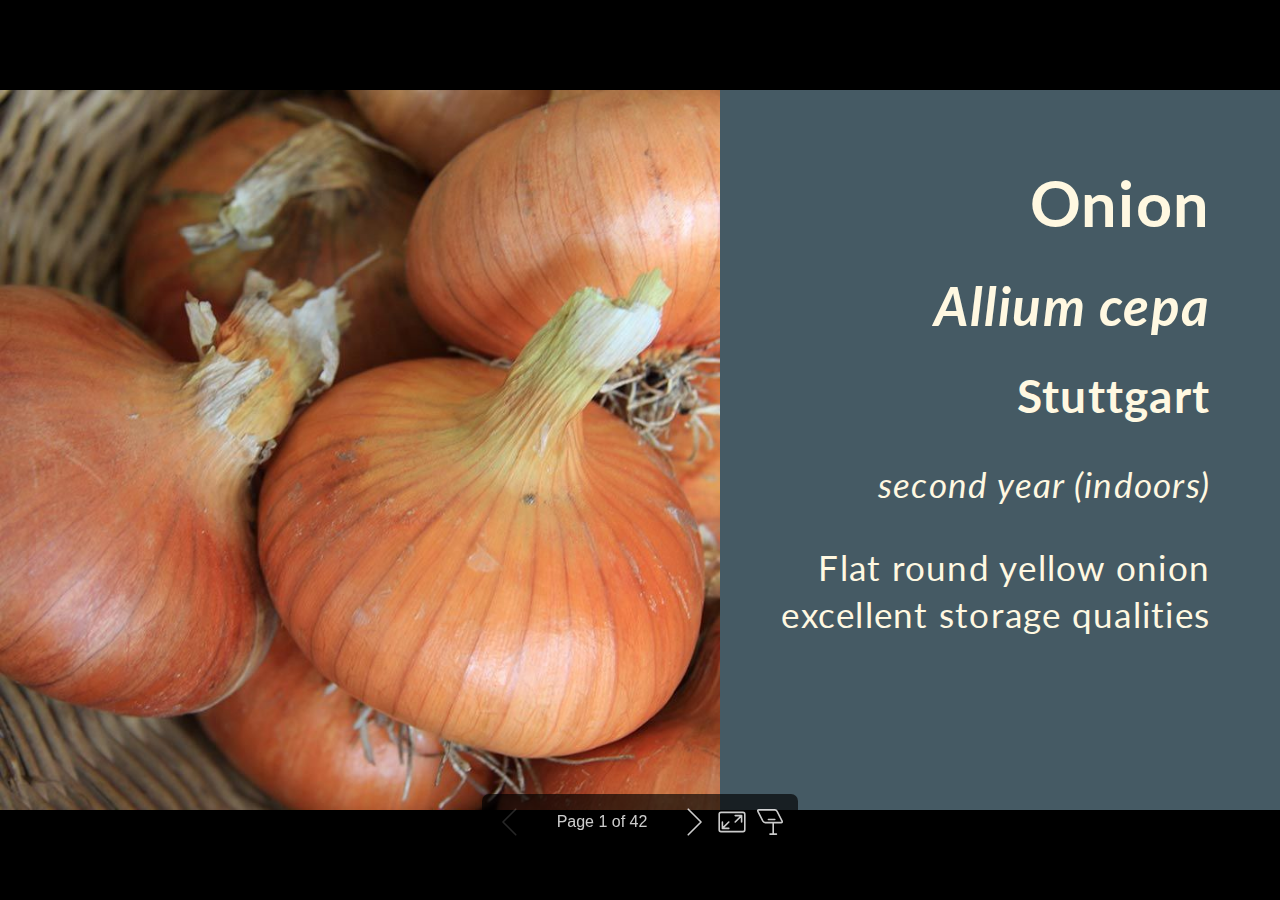
<file: onsg.html>
<!DOCTYPE html><html lang="en-GB"><head><meta name="author" content="Tom Readings"><meta property="article:author" content="Tom Readings"><meta charset="UTF-8"><meta name="viewport" content="width=device-width,height=device-height,initial-scale=1.0"><meta name="apple-mobile-web-app-capable" content="yes"><meta http-equiv="X-UA-Compatible" content="ie=edge"><meta property="og:type" content="website"><meta name="twitter:card" content="summary"><style>@media screen{body[data-bespoke-view=""] .bespoke-marp-parent>.bespoke-marp-osc>button,body[data-bespoke-view=next] .bespoke-marp-parent>.bespoke-marp-osc>button,body[data-bespoke-view=presenter] .bespoke-marp-presenter-container .bespoke-marp-presenter-info-container button,body[data-bespoke-view=presenter] .bespoke-marp-presenter-container .bespoke-marp-presenter-note-container button{appearance:none;background-color:initial;border:0;color:inherit;cursor:pointer;font-size:inherit;opacity:.8;outline:none;padding:0;transition:opacity .2s linear;-webkit-tap-highlight-color:transparent}body[data-bespoke-view=""] .bespoke-marp-parent>.bespoke-marp-osc>button:disabled,body[data-bespoke-view=next] .bespoke-marp-parent>.bespoke-marp-osc>button:disabled,body[data-bespoke-view=presenter] .bespoke-marp-presenter-container .bespoke-marp-presenter-info-container button:disabled,body[data-bespoke-view=presenter] .bespoke-marp-presenter-container .bespoke-marp-presenter-note-container button:disabled{cursor:not-allowed;opacity:.15!important}body[data-bespoke-view=""] .bespoke-marp-parent>.bespoke-marp-osc>button:hover,body[data-bespoke-view=next] .bespoke-marp-parent>.bespoke-marp-osc>button:hover,body[data-bespoke-view=presenter] .bespoke-marp-presenter-container .bespoke-marp-presenter-info-container button:hover,body[data-bespoke-view=presenter] .bespoke-marp-presenter-container .bespoke-marp-presenter-note-container button:hover{opacity:1}body[data-bespoke-view=""] .bespoke-marp-parent>.bespoke-marp-osc>button:hover:active,body[data-bespoke-view=next] .bespoke-marp-parent>.bespoke-marp-osc>button:hover:active,body[data-bespoke-view=presenter] .bespoke-marp-presenter-container .bespoke-marp-presenter-info-container button:hover:active,body[data-bespoke-view=presenter] .bespoke-marp-presenter-container .bespoke-marp-presenter-note-container button:hover:active{opacity:.6}body[data-bespoke-view=""] .bespoke-marp-parent>.bespoke-marp-osc>button:hover:not(:disabled),body[data-bespoke-view=next] .bespoke-marp-parent>.bespoke-marp-osc>button:hover:not(:disabled),body[data-bespoke-view=presenter] .bespoke-marp-presenter-container .bespoke-marp-presenter-info-container button:hover:not(:disabled),body[data-bespoke-view=presenter] .bespoke-marp-presenter-container .bespoke-marp-presenter-note-container button:hover:not(:disabled){transition:none}body[data-bespoke-view=""] .bespoke-marp-parent>.bespoke-marp-osc>button[data-bespoke-marp-osc=prev],body[data-bespoke-view=next] .bespoke-marp-parent>.bespoke-marp-osc>button[data-bespoke-marp-osc=prev],body[data-bespoke-view=presenter] .bespoke-marp-presenter-container .bespoke-marp-presenter-info-container button.bespoke-marp-presenter-info-page-prev{background:#0000 url("[data-uri]") no-repeat 50%;background-size:contain;overflow:hidden;text-indent:100%;white-space:nowrap}body[data-bespoke-view=""] .bespoke-marp-parent>.bespoke-marp-osc>button[data-bespoke-marp-osc=next],body[data-bespoke-view=next] .bespoke-marp-parent>.bespoke-marp-osc>button[data-bespoke-marp-osc=next],body[data-bespoke-view=presenter] .bespoke-marp-presenter-container .bespoke-marp-presenter-info-container button.bespoke-marp-presenter-info-page-next{background:#0000 url("[data-uri]") no-repeat 50%;background-size:contain;overflow:hidden;text-indent:100%;white-space:nowrap}body[data-bespoke-view=""] .bespoke-marp-parent>.bespoke-marp-osc>button[data-bespoke-marp-osc=fullscreen],body[data-bespoke-view=next] .bespoke-marp-parent>.bespoke-marp-osc>button[data-bespoke-marp-osc=fullscreen]{background:#0000 url("[data-uri]") no-repeat 50%;background-size:contain;overflow:hidden;text-indent:100%;white-space:nowrap}body[data-bespoke-view=""] .bespoke-marp-parent>.bespoke-marp-osc>button.exit[data-bespoke-marp-osc=fullscreen],body[data-bespoke-view=next] .bespoke-marp-parent>.bespoke-marp-osc>button.exit[data-bespoke-marp-osc=fullscreen]{background-image:url("[data-uri]")}body[data-bespoke-view=""] .bespoke-marp-parent>.bespoke-marp-osc>button[data-bespoke-marp-osc=presenter],body[data-bespoke-view=next] .bespoke-marp-parent>.bespoke-marp-osc>button[data-bespoke-marp-osc=presenter]{background:#0000 url("[data-uri]") no-repeat 50%;background-size:contain;overflow:hidden;text-indent:100%;white-space:nowrap}body[data-bespoke-view=presenter] .bespoke-marp-presenter-container .bespoke-marp-presenter-note-container button.bespoke-marp-presenter-note-bigger{background:#0000 url("[data-uri]") no-repeat 50%;background-size:contain;overflow:hidden;text-indent:100%;white-space:nowrap}body[data-bespoke-view=presenter] .bespoke-marp-presenter-container .bespoke-marp-presenter-note-container button.bespoke-marp-presenter-note-smaller{background:#0000 url("[data-uri]") no-repeat 50%;background-size:contain;overflow:hidden;text-indent:100%;white-space:nowrap}}@keyframes __bespoke_marp_transition_reduced_outgoing__{0%{opacity:1}to{opacity:0}}@keyframes __bespoke_marp_transition_reduced_incoming__{0%{mix-blend-mode:plus-lighter;opacity:0}to{mix-blend-mode:plus-lighter;opacity:1}}.bespoke-marp-note,.bespoke-marp-osc,.bespoke-progress-parent{display:none;transition:none}@media screen{::view-transition-group(*){animation-duration:var(--marp-bespoke-transition-animation-duration,.5s);animation-timing-function:ease}::view-transition-new(*),::view-transition-old(*){animation-delay:0s;animation-direction:var(--marp-bespoke-transition-animation-direction,normal);animation-duration:var(--marp-bespoke-transition-animation-duration,.5s);animation-fill-mode:both;animation-name:var(--marp-bespoke-transition-animation-name,var(--marp-bespoke-transition-animation-name-fallback,__bespoke_marp_transition_no_animation__));mix-blend-mode:normal}::view-transition-old(*){--marp-bespoke-transition-animation-name-fallback:__bespoke_marp_transition_reduced_outgoing__;animation-timing-function:ease}::view-transition-new(*){--marp-bespoke-transition-animation-name-fallback:__bespoke_marp_transition_reduced_incoming__;animation-timing-function:ease}::view-transition-new(root),::view-transition-old(root){animation-timing-function:linear}::view-transition-new(__bespoke_marp_transition_osc__),::view-transition-old(__bespoke_marp_transition_osc__){animation-duration:0s!important;animation-name:__bespoke_marp_transition_osc__!important}::view-transition-new(__bespoke_marp_transition_osc__){opacity:0!important}.bespoke-marp-transition-warming-up::view-transition-group(*),.bespoke-marp-transition-warming-up::view-transition-new(*),.bespoke-marp-transition-warming-up::view-transition-old(*){animation-play-state:paused!important}body,html{height:100%;margin:0}body{background:#000;overflow:hidden}svg.bespoke-marp-slide{content-visibility:hidden;opacity:0;pointer-events:none;z-index:-1}svg.bespoke-marp-slide:not(.bespoke-marp-active) *{view-transition-name:none!important}svg.bespoke-marp-slide.bespoke-marp-active{content-visibility:visible;opacity:1;pointer-events:auto;z-index:0}svg.bespoke-marp-slide.bespoke-marp-active.bespoke-marp-active-ready *{animation-name:__bespoke_marp__!important}@supports not (content-visibility:hidden){svg.bespoke-marp-slide[data-bespoke-marp-load=hideable]{display:none}svg.bespoke-marp-slide[data-bespoke-marp-load=hideable].bespoke-marp-active{display:block}}}@media screen and (prefers-reduced-motion:reduce){svg.bespoke-marp-slide *{view-transition-name:none!important}}@media screen{[data-bespoke-marp-fragment=inactive]{visibility:hidden}body[data-bespoke-view=""] .bespoke-marp-parent,body[data-bespoke-view=next] .bespoke-marp-parent{inset:0;position:absolute}body[data-bespoke-view=""] .bespoke-marp-parent>.bespoke-marp-osc,body[data-bespoke-view=next] .bespoke-marp-parent>.bespoke-marp-osc{background:#000000a6;border-radius:7px;bottom:50px;color:#fff;contain:paint;display:block;font-family:Helvetica,Arial,sans-serif;font-size:16px;left:50%;line-height:0;opacity:1;padding:12px;position:absolute;touch-action:manipulation;transform:translateX(-50%);transition:opacity .2s linear;-webkit-user-select:none;user-select:none;white-space:nowrap;will-change:transform;z-index:1;view-transition-name:__bespoke_marp_transition_osc__}body[data-bespoke-view=""] .bespoke-marp-parent>.bespoke-marp-osc>*,body[data-bespoke-view=next] .bespoke-marp-parent>.bespoke-marp-osc>*{margin-left:6px}body[data-bespoke-view=""] .bespoke-marp-parent>.bespoke-marp-osc>:first-child,body[data-bespoke-view=next] .bespoke-marp-parent>.bespoke-marp-osc>:first-child{margin-left:0}body[data-bespoke-view=""] .bespoke-marp-parent>.bespoke-marp-osc>span,body[data-bespoke-view=next] .bespoke-marp-parent>.bespoke-marp-osc>span{opacity:.8}body[data-bespoke-view=""] .bespoke-marp-parent>.bespoke-marp-osc>span[data-bespoke-marp-osc=page],body[data-bespoke-view=next] .bespoke-marp-parent>.bespoke-marp-osc>span[data-bespoke-marp-osc=page]{display:inline-block;min-width:140px;text-align:center}body[data-bespoke-view=""] .bespoke-marp-parent>.bespoke-marp-osc>button[data-bespoke-marp-osc=fullscreen],body[data-bespoke-view=""] .bespoke-marp-parent>.bespoke-marp-osc>button[data-bespoke-marp-osc=next],body[data-bespoke-view=""] .bespoke-marp-parent>.bespoke-marp-osc>button[data-bespoke-marp-osc=presenter],body[data-bespoke-view=""] .bespoke-marp-parent>.bespoke-marp-osc>button[data-bespoke-marp-osc=prev],body[data-bespoke-view=next] .bespoke-marp-parent>.bespoke-marp-osc>button[data-bespoke-marp-osc=fullscreen],body[data-bespoke-view=next] .bespoke-marp-parent>.bespoke-marp-osc>button[data-bespoke-marp-osc=next],body[data-bespoke-view=next] .bespoke-marp-parent>.bespoke-marp-osc>button[data-bespoke-marp-osc=presenter],body[data-bespoke-view=next] .bespoke-marp-parent>.bespoke-marp-osc>button[data-bespoke-marp-osc=prev]{height:32px;line-height:32px;width:32px}body[data-bespoke-view=""] .bespoke-marp-parent.bespoke-marp-inactive,body[data-bespoke-view=next] .bespoke-marp-parent.bespoke-marp-inactive{cursor:none}body[data-bespoke-view=""] .bespoke-marp-parent.bespoke-marp-inactive>.bespoke-marp-osc,body[data-bespoke-view=next] .bespoke-marp-parent.bespoke-marp-inactive>.bespoke-marp-osc{opacity:0;pointer-events:none}body[data-bespoke-view=""] svg.bespoke-marp-slide,body[data-bespoke-view=next] svg.bespoke-marp-slide{height:100%;left:0;position:absolute;top:0;width:100%}body[data-bespoke-view=""] .bespoke-progress-parent{background:#222;display:flex;height:5px;width:100%}body[data-bespoke-view=""] .bespoke-progress-parent+.bespoke-marp-parent{top:5px}body[data-bespoke-view=""] .bespoke-progress-parent .bespoke-progress-bar{background:#0288d1;flex:0 0 0;transition:flex-basis .2s cubic-bezier(0,1,1,1)}body[data-bespoke-view=next]{background:#0000}body[data-bespoke-view=presenter]{background:#161616}body[data-bespoke-view=presenter] .bespoke-marp-presenter-container{display:grid;font-family:Helvetica,Arial,sans-serif;grid-template:"current dragbar next" minmax(140px,1fr) "current dragbar note" 2fr "info    dragbar note" 3em;grid-template-columns:minmax(3px,var(--bespoke-marp-presenter-split-ratio,66%)) 0 minmax(3px,1fr);height:100%;left:0;position:absolute;top:0;width:100%}body[data-bespoke-view=presenter] .bespoke-marp-presenter-container .bespoke-marp-parent{grid-area:current;overflow:hidden;position:relative}body[data-bespoke-view=presenter] .bespoke-marp-presenter-container .bespoke-marp-parent svg.bespoke-marp-slide{height:calc(100% - 40px);left:20px;pointer-events:none;position:absolute;top:20px;-webkit-user-select:none;user-select:none;width:calc(100% - 40px)}body[data-bespoke-view=presenter] .bespoke-marp-presenter-container .bespoke-marp-parent svg.bespoke-marp-slide.bespoke-marp-active{filter:drop-shadow(0 3px 10px rgba(0,0,0,.5))}body[data-bespoke-view=presenter] .bespoke-marp-presenter-container .bespoke-marp-presenter-dragbar-container{background:#0288d1;cursor:col-resize;grid-area:dragbar;margin-left:-3px;opacity:0;position:relative;transition:opacity .4s linear .1s;width:6px;z-index:10}body[data-bespoke-view=presenter] .bespoke-marp-presenter-container .bespoke-marp-presenter-dragbar-container:hover{opacity:1}body[data-bespoke-view=presenter] .bespoke-marp-presenter-container .bespoke-marp-presenter-dragbar-container.active{opacity:1;transition-delay:0s}body[data-bespoke-view=presenter] .bespoke-marp-presenter-container .bespoke-marp-presenter-next-container{background:#222;cursor:pointer;display:none;grid-area:next;overflow:hidden;position:relative}body[data-bespoke-view=presenter] .bespoke-marp-presenter-container .bespoke-marp-presenter-next-container.active{display:block}body[data-bespoke-view=presenter] .bespoke-marp-presenter-container .bespoke-marp-presenter-next-container iframe.bespoke-marp-presenter-next{background:#0000;border:0;display:block;filter:drop-shadow(0 3px 10px rgba(0,0,0,.5));height:calc(100% - 40px);left:20px;pointer-events:none;position:absolute;top:20px;-webkit-user-select:none;user-select:none;width:calc(100% - 40px)}body[data-bespoke-view=presenter] .bespoke-marp-presenter-container .bespoke-marp-presenter-note-container{background:#222;color:#eee;grid-area:note;position:relative;z-index:1}body[data-bespoke-view=presenter] .bespoke-marp-presenter-container .bespoke-marp-presenter-note-container button{height:1.5em;line-height:1.5em;width:1.5em}body[data-bespoke-view=presenter] .bespoke-marp-presenter-container .bespoke-marp-presenter-note-container .bespoke-marp-presenter-note-wrapper{display:block;inset:0;position:absolute}body[data-bespoke-view=presenter] .bespoke-marp-presenter-container .bespoke-marp-presenter-note-container .bespoke-marp-presenter-note-buttons{background:#000000a6;border-radius:4px;bottom:0;display:flex;gap:4px;margin:12px;opacity:0;padding:6px;pointer-events:none;position:absolute;right:0;transition:opacity .2s linear}body[data-bespoke-view=presenter] .bespoke-marp-presenter-container .bespoke-marp-presenter-note-container .bespoke-marp-presenter-note-buttons:focus-within,body[data-bespoke-view=presenter] .bespoke-marp-presenter-container .bespoke-marp-presenter-note-container .bespoke-marp-presenter-note-wrapper:focus-within+.bespoke-marp-presenter-note-buttons,body[data-bespoke-view=presenter] .bespoke-marp-presenter-container .bespoke-marp-presenter-note-container:hover .bespoke-marp-presenter-note-buttons{opacity:1;pointer-events:auto}body[data-bespoke-view=presenter] .bespoke-marp-presenter-container .bespoke-marp-presenter-note-container .bespoke-marp-note{box-sizing:border-box;font-size:calc(1.1em*var(--bespoke-marp-note-font-scale, 1));height:calc(100% - 40px);margin:20px;overflow:auto;padding-right:3px;white-space:pre-wrap;width:calc(100% - 40px);word-wrap:break-word;scrollbar-color:#eeeeee80 #0000;scrollbar-width:thin}body[data-bespoke-view=presenter] .bespoke-marp-presenter-container .bespoke-marp-presenter-note-container .bespoke-marp-note::-webkit-scrollbar{width:6px}body[data-bespoke-view=presenter] .bespoke-marp-presenter-container .bespoke-marp-presenter-note-container .bespoke-marp-note::-webkit-scrollbar-track{background:#0000}body[data-bespoke-view=presenter] .bespoke-marp-presenter-container .bespoke-marp-presenter-note-container .bespoke-marp-note::-webkit-scrollbar-thumb{background:#eeeeee80;border-radius:6px}body[data-bespoke-view=presenter] .bespoke-marp-presenter-container .bespoke-marp-presenter-note-container .bespoke-marp-note:empty{pointer-events:none}body[data-bespoke-view=presenter] .bespoke-marp-presenter-container .bespoke-marp-presenter-note-container .bespoke-marp-note.active{display:block}body[data-bespoke-view=presenter] .bespoke-marp-presenter-container .bespoke-marp-presenter-note-container .bespoke-marp-note p:first-child{margin-top:0}body[data-bespoke-view=presenter] .bespoke-marp-presenter-container .bespoke-marp-presenter-note-container .bespoke-marp-note p:last-child{margin-bottom:0}body[data-bespoke-view=presenter] .bespoke-marp-presenter-container .bespoke-marp-presenter-info-container{align-items:center;box-sizing:border-box;color:#eee;display:flex;flex-wrap:nowrap;grid-area:info;justify-content:center;overflow:hidden;padding:0 10px}body[data-bespoke-view=presenter] .bespoke-marp-presenter-container .bespoke-marp-presenter-info-container .bespoke-marp-presenter-info-page,body[data-bespoke-view=presenter] .bespoke-marp-presenter-container .bespoke-marp-presenter-info-container .bespoke-marp-presenter-info-time,body[data-bespoke-view=presenter] .bespoke-marp-presenter-container .bespoke-marp-presenter-info-container .bespoke-marp-presenter-info-timer{box-sizing:border-box;display:block;padding:0 10px;white-space:nowrap;width:100%}body[data-bespoke-view=presenter] .bespoke-marp-presenter-container .bespoke-marp-presenter-info-container button{height:1.5em;line-height:1.5em;width:1.5em}body[data-bespoke-view=presenter] .bespoke-marp-presenter-container .bespoke-marp-presenter-info-container .bespoke-marp-presenter-info-page{order:2;text-align:center}body[data-bespoke-view=presenter] .bespoke-marp-presenter-container .bespoke-marp-presenter-info-container .bespoke-marp-presenter-info-page .bespoke-marp-presenter-info-page-text{display:inline-block;min-width:120px;text-align:center}body[data-bespoke-view=presenter] .bespoke-marp-presenter-container .bespoke-marp-presenter-info-container .bespoke-marp-presenter-info-time{color:#999;order:1;text-align:left}body[data-bespoke-view=presenter] .bespoke-marp-presenter-container .bespoke-marp-presenter-info-container .bespoke-marp-presenter-info-timer{color:#999;order:3;text-align:right}body[data-bespoke-view=presenter] .bespoke-marp-presenter-container .bespoke-marp-presenter-info-container .bespoke-marp-presenter-info-timer:hover{cursor:pointer}}@media print{.bespoke-marp-presenter-info-container,.bespoke-marp-presenter-next-container,.bespoke-marp-presenter-note-container{display:none}}</style><style>@charset "UTF-8";@import "https://fonts.bunny.net/css?family=Lato:400,900|Roboto+Mono:400,700&display=swap";div#\:\$p > svg > foreignObject > section{width:1280px;height:720px;box-sizing:border-box;overflow:hidden;position:relative;scroll-snap-align:center center;-webkit-text-size-adjust:100%;text-size-adjust:100%}div#\:\$p > svg > foreignObject > section::after{bottom:0;content:attr(data-marpit-pagination);padding:inherit;pointer-events:none;position:absolute;right:0}div#\:\$p > svg > foreignObject > section:not([data-marpit-pagination])::after{display:none}div#\:\$p > svg > foreignObject > section :is(h1, marp-h1){font-size:2em;margin:0.67em 0}div#\:\$p > svg > foreignObject > section video::-webkit-media-controls{will-change:transform}@page {size:1280px 720px;margin:0}@media print{html, body{background-color:#fff;margin:0;page-break-inside:avoid;break-inside:avoid-page}div#\:\$p > svg > foreignObject > section{page-break-before:always;break-before:page}div#\:\$p > svg > foreignObject > section, div#\:\$p > svg > foreignObject > section *{-webkit-print-color-adjust:exact!important;animation-delay:0s!important;animation-duration:0s!important;color-adjust:exact!important;transition:none!important}div#\:\$p > svg[data-marpit-svg]{display:block;height:100vh;width:100vw}}/*!
 * Marp / Marpit Gaia theme.
 *
 * @theme gaia
 * @author Yuki Hattori
 *
 * @auto-scaling true
 * @size 16:9 1280px 720px
 * @size 4:3 960px 720px
 */div#\:\$p > svg > foreignObject > section :is(pre, marp-pre) code.hljs{display:block;overflow-x:auto;padding:1em}div#\:\$p > svg > foreignObject > section code.hljs{padding:3px 5px}div#\:\$p > svg > foreignObject > section .hljs{background:#000;color:#f8f8f8}div#\:\$p > svg > foreignObject > section .hljs-comment,div#\:\$p > svg > foreignObject > section .hljs-quote{color:#aeaeae;font-style:italic}div#\:\$p > svg > foreignObject > section .hljs-keyword,div#\:\$p > svg > foreignObject > section .hljs-selector-tag,div#\:\$p > svg > foreignObject > section .hljs-type{color:#e28964}div#\:\$p > svg > foreignObject > section .hljs-string{color:#65b042}div#\:\$p > svg > foreignObject > section .hljs-subst{color:#daefa3}div#\:\$p > svg > foreignObject > section .hljs-link,div#\:\$p > svg > foreignObject > section .hljs-regexp{color:#e9c062}div#\:\$p > svg > foreignObject > section .hljs-name,div#\:\$p > svg > foreignObject > section .hljs-section,div#\:\$p > svg > foreignObject > section .hljs-tag,div#\:\$p > svg > foreignObject > section .hljs-title{color:#89bdff}div#\:\$p > svg > foreignObject > section .hljs-class .hljs-title,div#\:\$p > svg > foreignObject > section .hljs-doctag,div#\:\$p > svg > foreignObject > section .hljs-title.class_{text-decoration:underline}div#\:\$p > svg > foreignObject > section .hljs-bullet,div#\:\$p > svg > foreignObject > section .hljs-number,div#\:\$p > svg > foreignObject > section .hljs-symbol{color:#3387cc}div#\:\$p > svg > foreignObject > section .hljs-params,div#\:\$p > svg > foreignObject > section .hljs-template-variable,div#\:\$p > svg > foreignObject > section .hljs-variable{color:#3e87e3}div#\:\$p > svg > foreignObject > section .hljs-attribute{color:#cda869}div#\:\$p > svg > foreignObject > section .hljs-meta{color:#8996a8}div#\:\$p > svg > foreignObject > section .hljs-formula{background-color:#0e2231;color:#f8f8f8;font-style:italic}div#\:\$p > svg > foreignObject > section .hljs-addition{background-color:#253b22;color:#f8f8f8}div#\:\$p > svg > foreignObject > section .hljs-deletion{background-color:#420e09;color:#f8f8f8}div#\:\$p > svg > foreignObject > section .hljs-selector-class{color:#9b703f}div#\:\$p > svg > foreignObject > section .hljs-selector-id{color:#8b98ab}div#\:\$p > svg > foreignObject > section .hljs-emphasis{font-style:italic}div#\:\$p > svg > foreignObject > section .hljs-strong{font-weight:700}div#\:\$p > svg > foreignObject > section :is(h1, marp-h1),div#\:\$p > svg > foreignObject > section :is(h2, marp-h2),div#\:\$p > svg > foreignObject > section :is(h3, marp-h3),div#\:\$p > svg > foreignObject > section :is(h4, marp-h4),div#\:\$p > svg > foreignObject > section :is(h5, marp-h5),div#\:\$p > svg > foreignObject > section :is(h6, marp-h6){margin:.5em 0 0}div#\:\$p > svg > foreignObject > section :is(h1, marp-h1) strong,div#\:\$p > svg > foreignObject > section :is(h2, marp-h2) strong,div#\:\$p > svg > foreignObject > section :is(h3, marp-h3) strong,div#\:\$p > svg > foreignObject > section :is(h4, marp-h4) strong,div#\:\$p > svg > foreignObject > section :is(h5, marp-h5) strong,div#\:\$p > svg > foreignObject > section :is(h6, marp-h6) strong{font-weight:inherit}div#\:\$p > svg > foreignObject > section :is(h1, marp-h1)::part(auto-scaling),div#\:\$p > svg > foreignObject > section :is(h2, marp-h2)::part(auto-scaling),div#\:\$p > svg > foreignObject > section :is(h3, marp-h3)::part(auto-scaling),div#\:\$p > svg > foreignObject > section :is(h4, marp-h4)::part(auto-scaling),div#\:\$p > svg > foreignObject > section :is(h5, marp-h5)::part(auto-scaling),div#\:\$p > svg > foreignObject > section :is(h6, marp-h6)::part(auto-scaling){max-height:580px}div#\:\$p > svg > foreignObject > section :is(h1, marp-h1){font-size:1.8em}div#\:\$p > svg > foreignObject > section :is(h2, marp-h2){font-size:1.5em}div#\:\$p > svg > foreignObject > section :is(h3, marp-h3){font-size:1.3em}div#\:\$p > svg > foreignObject > section :is(h4, marp-h4){font-size:1.1em}div#\:\$p > svg > foreignObject > section :is(h5, marp-h5){font-size:1em}div#\:\$p > svg > foreignObject > section :is(h6, marp-h6){font-size:.9em}div#\:\$p > svg > foreignObject > section blockquote,div#\:\$p > svg > foreignObject > section p{margin:1em 0 0}div#\:\$p > svg > foreignObject > section ol>li,div#\:\$p > svg > foreignObject > section ul>li{margin:.3em 0 0}div#\:\$p > svg > foreignObject > section ol>li>p,div#\:\$p > svg > foreignObject > section ul>li>p{margin:.6em 0 0}div#\:\$p > svg > foreignObject > section code{display:inline-block;font-family:Roboto Mono,monospace;font-size:.8em;letter-spacing:0;margin:-.1em .15em;padding:.1em .2em;vertical-align:baseline}div#\:\$p > svg > foreignObject > section :is(pre, marp-pre){display:block;margin:1em 0 0;overflow:visible}div#\:\$p > svg > foreignObject > section :is(pre, marp-pre) code{box-sizing:border-box;font-size:.7em;margin:0;min-width:100%;padding:.5em}div#\:\$p > svg > foreignObject > section :is(pre, marp-pre)::part(auto-scaling){max-height:calc(580px - 1em)}div#\:\$p > svg > foreignObject > section blockquote{margin:1em 0 0;padding:0 1em;position:relative}div#\:\$p > svg > foreignObject > section blockquote:after,div#\:\$p > svg > foreignObject > section blockquote:before{content:"“";display:block;font-family:Times New Roman,serif;font-weight:700;position:absolute}div#\:\$p > svg > foreignObject > section blockquote:before{left:0;top:0}div#\:\$p > svg > foreignObject > section blockquote:after{bottom:0;right:0;transform:rotate(180deg)}div#\:\$p > svg > foreignObject > section blockquote>:first-child{margin-top:0}div#\:\$p > svg > foreignObject > section mark{background:transparent}div#\:\$p > svg > foreignObject > section table{border-collapse:collapse;border-spacing:0;margin:1em 0 0}div#\:\$p > svg > foreignObject > section table td,div#\:\$p > svg > foreignObject > section table th{border-style:solid;border-width:1px;padding:.2em .4em}div#\:\$p > svg > foreignObject > section footer,div#\:\$p > svg > foreignObject > section header,div#\:\$p > svg > foreignObject > section:after{box-sizing:border-box;font-size:66%;height:70px;line-height:50px;overflow:hidden;padding:10px 25px;position:absolute}div#\:\$p > svg > foreignObject > section:after{--marpit-root-font-size:66%;}div#\:\$p > svg > foreignObject > section header{top:0}div#\:\$p > svg > foreignObject > section footer,div#\:\$p > svg > foreignObject > section header{left:0;right:0}div#\:\$p > svg > foreignObject > section footer{bottom:0}div#\:\$p > svg > foreignObject > section{background-color:var(--color-background);background-image:linear-gradient(135deg, hsla(0,0%,53%,0), hsla(0,0%,53%,.02) 50%, hsla(0,0%,100%,0) 0, hsla(0,0%,100%,.05));color:var(--color-foreground);font-family:Lato,Avenir Next,Avenir,Trebuchet MS,Segoe UI,sans-serif;font-size:35px;height:720px;letter-spacing:1.25px;line-height:1.35;padding:70px;width:1280px;word-wrap:break-word;--color-background:#fff8e1;--color-background-stripe:rgba(69,90,100,.1);--color-foreground:#455a64;--color-dimmed:#6a7a7d;--color-highlight:#0288d1;}div#\:\$p > svg > foreignObject > section{--marpit-root-font-size:35px;}div#\:\$p > svg > foreignObject > section:after{bottom:0;font-size:80%;right:0}div#\:\$p > svg > foreignObject > section:after{--marpit-root-font-size:80%;}div#\:\$p > svg > foreignObject > section a,div#\:\$p > svg > foreignObject > section mark{color:var(--color-highlight)}div#\:\$p > svg > foreignObject > section code{background:var(--color-dimmed);color:var(--color-background)}div#\:\$p > svg > foreignObject > section :is(h1, marp-h1) strong,div#\:\$p > svg > foreignObject > section :is(h2, marp-h2) strong,div#\:\$p > svg > foreignObject > section :is(h3, marp-h3) strong,div#\:\$p > svg > foreignObject > section :is(h4, marp-h4) strong,div#\:\$p > svg > foreignObject > section :is(h5, marp-h5) strong,div#\:\$p > svg > foreignObject > section :is(h6, marp-h6) strong{color:var(--color-highlight)}div#\:\$p > svg > foreignObject > section :is(pre, marp-pre){background:var(--color-foreground)}div#\:\$p > svg > foreignObject > section :is(pre, marp-pre)>code{background:transparent}div#\:\$p > svg > foreignObject > section blockquote:after,div#\:\$p > svg > foreignObject > section blockquote:before,div#\:\$p > svg > foreignObject > section footer,div#\:\$p > svg > foreignObject > section header,div#\:\$p > svg > foreignObject > section section:after{color:var(--color-dimmed)}div#\:\$p > svg > foreignObject > section table td,div#\:\$p > svg > foreignObject > section table th{border-color:var(--color-foreground)}div#\:\$p > svg > foreignObject > section table thead th{background:var(--color-foreground);color:var(--color-background)}div#\:\$p > svg > foreignObject > section table tbody>tr:nth-child(odd) td,div#\:\$p > svg > foreignObject > section table tbody>tr:nth-child(odd) th{background:var(--color-background-stripe, transparent)}div#\:\$p > svg > foreignObject > section>:first-child,div#\:\$p > svg > foreignObject > section>header:first-child+*{margin-top:0}div#\:\$p > svg > foreignObject > section:where(.invert){--color-background:#455a64;--color-background-stripe:rgba(255,248,225,.1);--color-foreground:#fff8e1;--color-dimmed:#dad8c8;--color-highlight:#81d4fa;}div#\:\$p > svg > foreignObject > section:where(.gaia){--color-background:#0288d1;--color-background-stripe:rgba(255,248,225,.1);--color-foreground:#fff8e1;--color-dimmed:#cce2de;--color-highlight:#81d4fa;}div#\:\$p > svg > foreignObject > section:where(.lead){align-items:stretch;flex-flow:column nowrap;place-content:safe center center}div#\:\$p > svg > foreignObject > section:where(.lead) :is(h1, marp-h1),div#\:\$p > svg > foreignObject > section:where(.lead) :is(h2, marp-h2),div#\:\$p > svg > foreignObject > section:where(.lead) :is(h3, marp-h3),div#\:\$p > svg > foreignObject > section:where(.lead) :is(h4, marp-h4),div#\:\$p > svg > foreignObject > section:where(.lead) :is(h5, marp-h5),div#\:\$p > svg > foreignObject > section:where(.lead) :is(h6, marp-h6){text-align:center}div#\:\$p > svg > foreignObject > section:where(.lead) p{text-align:center}div#\:\$p > svg > foreignObject > section:where(.lead) blockquote>:is(h1, marp-h1),div#\:\$p > svg > foreignObject > section:where(.lead) blockquote>:is(h2, marp-h2),div#\:\$p > svg > foreignObject > section:where(.lead) blockquote>:is(h3, marp-h3),div#\:\$p > svg > foreignObject > section:where(.lead) blockquote>:is(h4, marp-h4),div#\:\$p > svg > foreignObject > section:where(.lead) blockquote>:is(h5, marp-h5),div#\:\$p > svg > foreignObject > section:where(.lead) blockquote>:is(h6, marp-h6),div#\:\$p > svg > foreignObject > section:where(.lead) blockquote>p{text-align:left}div#\:\$p > svg > foreignObject > section:where(.lead) ol>li>p,div#\:\$p > svg > foreignObject > section:where(.lead) ul>li>p{text-align:left}div#\:\$p > svg > foreignObject > section:where(.lead) table{margin-left:auto;margin-right:auto}div#\:\$p > svg > foreignObject > :where(section){container-type:size}div#\:\$p > svg > foreignObject > section img[data-marp-twemoji]{background:transparent;height:1em;margin:0 .05em 0 .1em;vertical-align:-.1em;width:1em}div#\:\$p > svg > foreignObject > :where(section):not([\20 root]){}div#\:\$p > svg > foreignObject > section.right-align{text-align:right}div#\:\$p > svg > foreignObject > section.right-align > *{position:relative;z-index:10}div#\:\$p > svg > foreignObject > section.left-align{text-align:left}div#\:\$p > svg > foreignObject > section.left-align > *{position:relative;z-index:10}div#\:\$p > svg > foreignObject > section.table-right table{position:absolute;right:calc(var(--marpit-root-font-size, 1rem) * 1);top:calc(var(--marpit-root-font-size, 1rem) * 0.4);font-size:calc(var(--marpit-root-font-size, 1rem) * 0.65)}div#\:\$p > svg > foreignObject > section .two-column{display:flex;justify-content:space-between}div#\:\$p > svg > foreignObject > section .two-column > div{width:48%}div#\:\$p > svg > foreignObject > section .two-column table{font-size:calc(var(--marpit-root-font-size, 1rem) * 0.55)}div#\:\$p > svg > foreignObject > section .bg-overlay{position:absolute;display:block;height:100%;top:0;background-color:rgba(36, 36, 36, 0.8);z-index:0}div#\:\$p > svg > foreignObject > section .bg-right-60{right:0;width:60%}div#\:\$p > svg > foreignObject > section .bg-right-50{right:0;width:50%}div#\:\$p > svg > foreignObject > section .bg-right-40{right:0;width:40%}div#\:\$p > svg > foreignObject > section .bg-left-60{left:0;width:60%}div#\:\$p > svg > foreignObject > section .bg-left-50{left:0;width:50%}div#\:\$p > svg > foreignObject > section .bg-left-40{left:0;width:40%}div#\:\$p > svg > foreignObject > section :is(h1, marp-h1) strong, div#\:\$p > svg > foreignObject > section :is(h2, marp-h2) strong, div#\:\$p > svg > foreignObject > section :is(h3, marp-h3) strong{color:inherit}div#\:\$p > svg > foreignObject > section.shade-text :is(h1, marp-h1), div#\:\$p > svg > foreignObject > section.shade-text :is(h2, marp-h2), div#\:\$p > svg > foreignObject > section.shade-text p{text-shadow:0 0 10px rgba(0, 0, 0, 0.9)}div#\:\$p > svg > foreignObject > section a:link, div#\:\$p > svg > foreignObject > section a:visited{color:inherit;text-decoration:none}div#\:\$p > svg > foreignObject > section.text-bottom p{position:absolute;bottom:5vh;width:90%}div#\:\$p > svg > foreignObject > section[data-marpit-advanced-background="background"]{columns:initial!important;display:block!important;padding:0!important}div#\:\$p > svg > foreignObject > section[data-marpit-advanced-background="background"]::before, div#\:\$p > svg > foreignObject > section[data-marpit-advanced-background="background"]::after, div#\:\$p > svg > foreignObject > section[data-marpit-advanced-background="content"]::before, div#\:\$p > svg > foreignObject > section[data-marpit-advanced-background="content"]::after{display:none!important}div#\:\$p > svg > foreignObject > section[data-marpit-advanced-background="background"] > div[data-marpit-advanced-background-container]{all:initial;display:flex;flex-direction:row;height:100%;overflow:hidden;width:100%}div#\:\$p > svg > foreignObject > section[data-marpit-advanced-background="background"] > div[data-marpit-advanced-background-container][data-marpit-advanced-background-direction="vertical"]{flex-direction:column}div#\:\$p > svg > foreignObject > section[data-marpit-advanced-background="background"][data-marpit-advanced-background-split] > div[data-marpit-advanced-background-container]{width:var(--marpit-advanced-background-split, 50%)}div#\:\$p > svg > foreignObject > section[data-marpit-advanced-background="background"][data-marpit-advanced-background-split="right"] > div[data-marpit-advanced-background-container]{margin-left:calc(100% - var(--marpit-advanced-background-split, 50%))}div#\:\$p > svg > foreignObject > section[data-marpit-advanced-background="background"] > div[data-marpit-advanced-background-container] > figure{all:initial;background-position:center;background-repeat:no-repeat;background-size:cover;flex:auto;margin:0}div#\:\$p > svg > foreignObject > section[data-marpit-advanced-background="background"] > div[data-marpit-advanced-background-container] > figure > figcaption{position:absolute;border:0;clip:rect(0, 0, 0, 0);height:1px;margin:-1px;overflow:hidden;padding:0;white-space:nowrap;width:1px}div#\:\$p > svg > foreignObject > section[data-marpit-advanced-background="content"], div#\:\$p > svg > foreignObject > section[data-marpit-advanced-background="pseudo"]{background:transparent!important}div#\:\$p > svg > foreignObject > section[data-marpit-advanced-background="pseudo"], div#\:\$p > svg[data-marpit-svg] > foreignObject[data-marpit-advanced-background="pseudo"]{pointer-events:none!important}div#\:\$p > svg > foreignObject > section[data-marpit-advanced-background-split]{width:100%;height:100%}
</style></head><body><div class="bespoke-marp-osc"><button data-bespoke-marp-osc="prev" tabindex="-1" title="Previous slide">Previous slide</button><span data-bespoke-marp-osc="page"></span><button data-bespoke-marp-osc="next" tabindex="-1" title="Next slide">Next slide</button><button data-bespoke-marp-osc="fullscreen" tabindex="-1" title="Toggle fullscreen (f)">Toggle fullscreen</button><button data-bespoke-marp-osc="presenter" tabindex="-1" title="Open presenter view (p)">Open presenter view</button></div><div id=":$p"><svg data-marpit-svg="" viewBox="0 0 1280 720"><foreignObject width="1280" height="720"><section id="1" data-class="right-align invert" data-background-image="url('images/stuttgart/stored.jpg')" data-background-position="left" data-background-size="contain" data-theme="tombola" lang="en-GB" class="right-align invert" style="--class:right-align invert;--background-image:url('images/stuttgart/stored.jpg');--background-position:left;--background-size:contain;--theme:tombola;background-image:url('images/stuttgart/stored.jpg');background-position:left;background-repeat:no-repeat;background-size:contain;">
<h1 id="onion">Onion</h1>
<h2 id="allium-cepa"><em>Allium cepa</em></h2>
<h3 id="stuttgart">Stuttgart</h3>
<p><em>second year (indoors)</em></p>
<p>Flat round yellow onion<br />
excellent storage qualities</p>
</section>
</foreignObject></svg><svg data-marpit-svg="" viewBox="0 0 1280 720"><foreignObject width="1280" height="720"><section id="2" data-class="right-align invert" data-background-image="url('images/stuttgart/1_young.jpg')" data-background-position="left" data-background-size="50%" data-theme="tombola" lang="en-GB" class="right-align invert" style="--class:right-align invert;--background-image:url('images/stuttgart/1_young.jpg');--background-position:left;--background-size:50%;--theme:tombola;background-image:url('images/stuttgart/1_young.jpg');background-position:left;background-repeat:no-repeat;background-size:50%;">
<h2 id="15m-x-12m-bed"><strong>15m</strong> x <strong>1.2m</strong> bed</h2>
<p>180 plants</p>
<p>rows <strong>50cm</strong><br />
plants <strong>25cm</strong></p>
<p>multispan polytunnel (bay 3)</p>
<p>transplanted last autumn</p>
</section>
</foreignObject></svg><svg data-marpit-svg="" viewBox="0 0 1280 720"><foreignObject width="1280" height="720"><section id="3" data-class="right-align invert" data-background-image="url('images/stuttgart/2_young.jpg')" data-background-position="left" data-background-size="contain" data-theme="tombola" lang="en-GB" class="right-align invert" style="--class:right-align invert;--background-image:url('images/stuttgart/2_young.jpg');--background-position:left;--background-size:contain;--theme:tombola;background-image:url('images/stuttgart/2_young.jpg');background-position:left;background-repeat:no-repeat;background-size:contain;"><div class="bg-overlay bg-right-40"></div>
<h2 id="harvested">Harvested</h2>
<p><strong>17</strong> - <strong>24</strong>/9/24</p>
<p>Pollination bumblebees</p>
<p><em>Previous crop broccoli</em></p>
</section>
</foreignObject></svg><svg data-marpit-svg="" viewBox="0 0 1280 720"><foreignObject width="1280" height="720"><section id="4" data-class="left-align invert" data-background-image="url('images/stuttgart/3_rogue.jpg')" data-background-size="cover" data-theme="tombola" lang="en-GB" class="left-align invert" style="--class:left-align invert;--background-image:url('images/stuttgart/3_rogue.jpg');--background-size:cover;--theme:tombola;background-image:url('images/stuttgart/3_rogue.jpg');background-position:center;background-repeat:no-repeat;background-size:cover;"><div class="bg-overlay bg-left-50"></div>
<h3 id="selection">Selection</h3>
<p>Done last year when lifted<br />
Exemplars at top of bed</p>
<h3 id="rogueing">Rogueing</h3>
<p>26/3 (ongoing)</p>
<ul>
<li>smaller</li>
<li>less vigorous</li>
<li>rotting</li>
</ul>
</section>
</foreignObject></svg><svg data-marpit-svg="" viewBox="0 0 1280 720"><foreignObject width="1280" height="720"><section id="5" data-class="right-align invert" data-background-image="url('images/stuttgart/4_wasps.jpg')" data-background-position="left" data-background-size="contain" data-theme="tombola" lang="en-GB" class="right-align invert" style="--class:right-align invert;--background-image:url('images/stuttgart/4_wasps.jpg');--background-position:left;--background-size:contain;--theme:tombola;background-image:url('images/stuttgart/4_wasps.jpg');background-position:left;background-repeat:no-repeat;background-size:contain;">
<h1 id="3--5--24">3 / 5 / 24</h1>
<h2 id="bio-controls">Bio Controls</h2>
<p><a href="https://dragonfli.co.uk/products/aphiscout-aphid-killer-parasitic-wasp-mix">Parasitic wasps</a> (aphids)<br />
<a href="https://www.koppert.com/spical-ulti-mite/">Spical Ultimite</a> (red spider mite)</p>
</section>
</foreignObject></svg><svg data-marpit-svg="" viewBox="0 0 1280 720"><foreignObject width="1280" height="720"><section id="6" data-class="right-align invert shade-text" data-background-image="url('images/stuttgart/5b_new_flower.jpg')" data-background-size="contain" data-theme="tombola" lang="en-GB" class="right-align invert shade-text" style="--class:right-align invert shade-text;--background-image:url('images/stuttgart/5b_new_flower.jpg');--background-size:contain;--theme:tombola;background-image:url('images/stuttgart/5b_new_flower.jpg');background-position:center;background-repeat:no-repeat;background-size:contain;">
<h1 id="22--4--24">22 / 4 / 24</h1>
<h2 id="flowering">Flowering</h2>
<p>100% of plants now developing flower spikes</p>
</section>
</foreignObject></svg><svg data-marpit-svg="" viewBox="0 0 1280 720"><foreignObject width="1280" height="720"><section id="7" data-class="right-align invert shade-text" data-background-image="url('images/stuttgart/9_netting.jpg')" data-background-size="contain" data-theme="tombola" lang="en-GB" class="right-align invert shade-text" style="--class:right-align invert shade-text;--background-image:url('images/stuttgart/9_netting.jpg');--background-size:contain;--theme:tombola;background-image:url('images/stuttgart/9_netting.jpg');background-position:center;background-repeat:no-repeat;background-size:contain;">
<h1 id="24--4--24">24 / 4 / 24</h1>
<h2 id="netted">Netted</h2>
<p>Rebar posts every 5m</p>
<p>Netting suspended over developing plants</p>
</section>
</foreignObject></svg><svg data-marpit-svg="" viewBox="0 0 1280 720"><foreignObject width="1280" height="720"><section id="8" data-class="right-align invert shade-text" data-background-size="contain" data-theme="tombola" lang="en-GB" class="right-align invert shade-text" style="--class:right-align invert shade-text;--background-size:contain;--theme:tombola;">
<h1 id="17--5--24">17 / 5 / 24</h1>
<h2 id="weeded">Weeded</h2>
<p>by hand</p>
<p>ragwort and nettle</p>
</section>
</foreignObject></svg><svg data-marpit-svg="" viewBox="0 0 1280 720"><foreignObject width="1280" height="720"><section id="9" data-class="right-align invert shade-text" data-background-image="url('images/stuttgart/7_flower_closed.jpg')" data-background-size="contain" data-theme="tombola" lang="en-GB" class="right-align invert shade-text" style="--class:right-align invert shade-text;--background-image:url('images/stuttgart/7_flower_closed.jpg');--background-size:contain;--theme:tombola;background-image:url('images/stuttgart/7_flower_closed.jpg');background-position:center;background-repeat:no-repeat;background-size:contain;">
<h1 id="25--5--24">25 / 5 / 24</h1>
<h2 id="flowers-bursting">Flowers bursting</h2>
</section>
</foreignObject></svg><svg data-marpit-svg="" viewBox="0 0 1280 720"><foreignObject width="1280" height="720"><section id="10" data-class="right-align invert shade-text" data-background-image="url('images/stuttgart/8_flower_open.jpg')" data-background-size="contain" data-theme="tombola" lang="en-GB" class="right-align invert shade-text" style="--class:right-align invert shade-text;--background-image:url('images/stuttgart/8_flower_open.jpg');--background-size:contain;--theme:tombola;background-image:url('images/stuttgart/8_flower_open.jpg');background-position:center;background-repeat:no-repeat;background-size:contain;">
<h1 id="25--5--24-1">25 / 5 / 24</h1>
<h2 id="flowers-bursting-1">Flowers bursting</h2>
</section>
</foreignObject></svg><svg data-marpit-svg="" viewBox="0 0 1280 720"><foreignObject width="1280" height="720"><section id="11" data-class="left-align invert shade-text" data-background-image="url('images/stuttgart/11_seed_heads.jpg')" data-background-size="contain" data-theme="tombola" lang="en-GB" class="left-align invert shade-text" style="--class:left-align invert shade-text;--background-image:url('images/stuttgart/11_seed_heads.jpg');--background-size:contain;--theme:tombola;background-image:url('images/stuttgart/11_seed_heads.jpg');background-position:center;background-repeat:no-repeat;background-size:contain;"><div class="bg-overlay bg-left-50"></div>
<h1 id="6824">6/8/24</h1>
<h2 id=""></h2>
<p>Some seed heads nearly ready</p>
<p>Plants leaning to the left</p>
<p>Some have escaped the net</p>
</section>
</foreignObject></svg><svg data-marpit-svg="" viewBox="0 0 1280 720"><foreignObject width="1280" height="720"><section id="12" data-class="right-align invert shade-text" data-background-image="url('images/stuttgart/12_seed_heads.jpg')" data-background-size="contain" data-theme="tombola" lang="en-GB" class="right-align invert shade-text" style="--class:right-align invert shade-text;--background-image:url('images/stuttgart/12_seed_heads.jpg');--background-size:contain;--theme:tombola;background-image:url('images/stuttgart/12_seed_heads.jpg');background-position:center;background-repeat:no-repeat;background-size:contain;">
<p>Looking for 20% black</p>
</section>
</foreignObject></svg><svg data-marpit-svg="" viewBox="0 0 1280 720"><foreignObject width="1280" height="720"><section id="13" data-class="right-align invert shade-text" data-background-image="url('images/stuttgart/13_harvest.jpg')" data-background-size="cover" data-theme="tombola" lang="en-GB" class="right-align invert shade-text" style="--class:right-align invert shade-text;--background-image:url('images/stuttgart/13_harvest.jpg');--background-size:cover;--theme:tombola;background-image:url('images/stuttgart/13_harvest.jpg');background-position:center;background-repeat:no-repeat;background-size:cover;">
<p>--&gt;</p>
<h1 id="7--8--24">7 / 8 / 24</h1>
<h2 id="first-harvest">First harvest</h2>
</section>
</foreignObject></svg><svg data-marpit-svg="" viewBox="0 0 1280 720"><foreignObject width="1280" height="720"><section id="14" data-class="right-align invert shade-text" data-background-image="url('images/stuttgart/14_rack.jpg')" data-background-size="cover" data-theme="tombola" lang="en-GB" class="right-align invert shade-text" style="--class:right-align invert shade-text;--background-image:url('images/stuttgart/14_rack.jpg');--background-size:cover;--theme:tombola;background-image:url('images/stuttgart/14_rack.jpg');background-position:center;background-repeat:no-repeat;background-size:cover;">
<h2 id="racked">Racked</h2>
</section>
</foreignObject></svg><svg data-marpit-svg="" viewBox="0 0 1280 720"><foreignObject width="1280" height="720"><section id="15" data-class="right-align invert shade-text" data-background-image="url('images/stuttgart/15_harvest.jpg')" data-background-size="cover" data-theme="tombola" lang="en-GB" class="right-align invert shade-text" style="--class:right-align invert shade-text;--background-image:url('images/stuttgart/15_harvest.jpg');--background-size:cover;--theme:tombola;background-image:url('images/stuttgart/15_harvest.jpg');background-position:center;background-repeat:no-repeat;background-size:cover;">
<h1 id="15--8--24">15 / 8 / 24</h1>
<h2 id="harvest">Harvest</h2>
<p>Picked a full bucket</p>
</section>
</foreignObject></svg><svg data-marpit-svg="" viewBox="0 0 1280 720"><foreignObject width="1280" height="720"><section id="16" data-class="right-align invert shade-text" data-background-image="url('images/stuttgart/16_rogue.jpg')" data-background-size="cover" data-theme="tombola" lang="en-GB" class="right-align invert shade-text" style="--class:right-align invert shade-text;--background-image:url('images/stuttgart/16_rogue.jpg');--background-size:cover;--theme:tombola;background-image:url('images/stuttgart/16_rogue.jpg');background-position:center;background-repeat:no-repeat;background-size:cover;"><div class="bg-overlay bg-right-40"></div>
<h1 id="21--8--24">21 / 8 / 24</h1>
<h2 id="rogue">Rogue</h2>
<p>Unusual stalking<br />
flower head</p>
</section>
</foreignObject></svg><svg data-marpit-svg="" viewBox="0 0 1280 720"><foreignObject width="1280" height="720"><section id="17" data-class="right-align invert shade-text" data-background-image="url('images/stuttgart/17_blackfly.jpg')" data-background-size="cover" data-theme="tombola" lang="en-GB" class="right-align invert shade-text" style="--class:right-align invert shade-text;--background-image:url('images/stuttgart/17_blackfly.jpg');--background-size:cover;--theme:tombola;background-image:url('images/stuttgart/17_blackfly.jpg');background-position:center;background-repeat:no-repeat;background-size:cover;">
<h1 id="21--8--24-1">21 / 8 / 24</h1>
<h2 id="blackfly">Blackfly</h2>
<p>no action taken</p>
</section>
</foreignObject></svg><svg data-marpit-svg="" viewBox="0 0 1280 720"><foreignObject width="1280" height="720"><section id="18" data-class="invert" data-background-image="none" data-background-size="cover" data-theme="tombola" lang="en-GB" class="invert" style="--class:invert;--background-image:none;--background-size:cover;--theme:tombola;background-image:none;background-position:center;background-repeat:no-repeat;background-size:cover;">
<h1 id="threshing">Threshing</h1>
<ul>
<li>trampled</li>
<li>screened - fan cage</li>
<li>screened 2.8mm pan</li>
<li>winnowed</li>
</ul>
<p><em><a href="https://photos.app.goo.gl/cvCZ1JnwKRjCwsDK7">videos</a></em></p>
<p>Some of the discards then brushed and winnowed</p>
</section>
</foreignObject></svg><svg data-marpit-svg="" viewBox="0 0 1280 720"><foreignObject width="1280" height="720"><section id="19" data-class="right-align invert shade-text" data-background-image="url('images/stuttgart/processing/p01.jpg')" data-background-size="cover" data-theme="tombola" lang="en-GB" class="right-align invert shade-text" style="--class:right-align invert shade-text;--background-image:url('images/stuttgart/processing/p01.jpg');--background-size:cover;--theme:tombola;background-image:url('images/stuttgart/processing/p01.jpg');background-position:center;background-repeat:no-repeat;background-size:cover;"></section>
</foreignObject></svg><svg data-marpit-svg="" viewBox="0 0 1280 720"><foreignObject width="1280" height="720"><section id="20" data-class="right-align invert shade-text" data-background-image="url('images/stuttgart/processing/p02.jpg')" data-background-size="cover" data-theme="tombola" lang="en-GB" class="right-align invert shade-text" style="--class:right-align invert shade-text;--background-image:url('images/stuttgart/processing/p02.jpg');--background-size:cover;--theme:tombola;background-image:url('images/stuttgart/processing/p02.jpg');background-position:center;background-repeat:no-repeat;background-size:cover;"></section>
</foreignObject></svg><svg data-marpit-svg="" viewBox="0 0 1280 720"><foreignObject width="1280" height="720"><section id="21" data-class="right-align invert shade-text" data-background-image="url('images/stuttgart/processing/p03.jpg')" data-background-size="cover" data-theme="tombola" lang="en-GB" class="right-align invert shade-text" style="--class:right-align invert shade-text;--background-image:url('images/stuttgart/processing/p03.jpg');--background-size:cover;--theme:tombola;background-image:url('images/stuttgart/processing/p03.jpg');background-position:center;background-repeat:no-repeat;background-size:cover;"></section>
</foreignObject></svg><svg data-marpit-svg="" viewBox="0 0 1280 720"><foreignObject width="1280" height="720"><section id="22" data-class="right-align invert shade-text" data-background-image="url('images/stuttgart/processing/p04.jpg')" data-background-size="cover" data-theme="tombola" lang="en-GB" class="right-align invert shade-text" style="--class:right-align invert shade-text;--background-image:url('images/stuttgart/processing/p04.jpg');--background-size:cover;--theme:tombola;background-image:url('images/stuttgart/processing/p04.jpg');background-position:center;background-repeat:no-repeat;background-size:cover;"></section>
</foreignObject></svg><svg data-marpit-svg="" viewBox="0 0 1280 720"><foreignObject width="1280" height="720"><section id="23" data-class="right-align invert shade-text" data-background-image="url('images/stuttgart/processing/p05.jpg')" data-background-size="cover" data-theme="tombola" lang="en-GB" class="right-align invert shade-text" style="--class:right-align invert shade-text;--background-image:url('images/stuttgart/processing/p05.jpg');--background-size:cover;--theme:tombola;background-image:url('images/stuttgart/processing/p05.jpg');background-position:center;background-repeat:no-repeat;background-size:cover;"></section>
</foreignObject></svg><svg data-marpit-svg="" viewBox="0 0 1280 720"><foreignObject width="1280" height="720"><section id="24" data-class="right-align invert shade-text" data-background-image="url('images/stuttgart/processing/p06.jpg')" data-background-size="cover" data-theme="tombola" lang="en-GB" class="right-align invert shade-text" style="--class:right-align invert shade-text;--background-image:url('images/stuttgart/processing/p06.jpg');--background-size:cover;--theme:tombola;background-image:url('images/stuttgart/processing/p06.jpg');background-position:center;background-repeat:no-repeat;background-size:cover;"></section>
</foreignObject></svg><svg data-marpit-svg="" viewBox="0 0 1280 720"><foreignObject width="1280" height="720"><section id="25" data-class="right-align invert shade-text" data-background-image="url('images/stuttgart/processing/p07.jpg')" data-background-size="cover" data-theme="tombola" lang="en-GB" class="right-align invert shade-text" style="--class:right-align invert shade-text;--background-image:url('images/stuttgart/processing/p07.jpg');--background-size:cover;--theme:tombola;background-image:url('images/stuttgart/processing/p07.jpg');background-position:center;background-repeat:no-repeat;background-size:cover;"></section>
</foreignObject></svg><svg data-marpit-svg="" viewBox="0 0 1280 720"><foreignObject width="1280" height="720"><section id="26" data-class="right-align invert shade-text" data-background-image="url('images/stuttgart/processing/p08.jpg')" data-background-size="cover" data-theme="tombola" lang="en-GB" class="right-align invert shade-text" style="--class:right-align invert shade-text;--background-image:url('images/stuttgart/processing/p08.jpg');--background-size:cover;--theme:tombola;background-image:url('images/stuttgart/processing/p08.jpg');background-position:center;background-repeat:no-repeat;background-size:cover;"></section>
</foreignObject></svg><svg data-marpit-svg="" viewBox="0 0 1280 720"><foreignObject width="1280" height="720"><section id="27" data-class="right-align invert shade-text" data-background-image="url('images/stuttgart/processing/p09.jpg')" data-background-size="cover" data-theme="tombola" lang="en-GB" class="right-align invert shade-text" style="--class:right-align invert shade-text;--background-image:url('images/stuttgart/processing/p09.jpg');--background-size:cover;--theme:tombola;background-image:url('images/stuttgart/processing/p09.jpg');background-position:center;background-repeat:no-repeat;background-size:cover;"></section>
</foreignObject></svg><svg data-marpit-svg="" viewBox="0 0 1280 720"><foreignObject width="1280" height="720"><section id="28" data-class="right-align invert shade-text" data-background-image="url('images/stuttgart/processing/p10.jpg')" data-background-size="cover" data-theme="tombola" lang="en-GB" class="right-align invert shade-text" style="--class:right-align invert shade-text;--background-image:url('images/stuttgart/processing/p10.jpg');--background-size:cover;--theme:tombola;background-image:url('images/stuttgart/processing/p10.jpg');background-position:center;background-repeat:no-repeat;background-size:cover;"></section>
</foreignObject></svg><svg data-marpit-svg="" viewBox="0 0 1280 720"><foreignObject width="1280" height="720"><section id="29" data-class="right-align invert shade-text" data-background-image="url('images/stuttgart/processing/p11.jpg')" data-background-size="cover" data-theme="tombola" lang="en-GB" class="right-align invert shade-text" style="--class:right-align invert shade-text;--background-image:url('images/stuttgart/processing/p11.jpg');--background-size:cover;--theme:tombola;background-image:url('images/stuttgart/processing/p11.jpg');background-position:center;background-repeat:no-repeat;background-size:cover;"></section>
</foreignObject></svg><svg data-marpit-svg="" viewBox="0 0 1280 720"><foreignObject width="1280" height="720"><section id="30" data-class="right-align invert shade-text" data-background-image="url('images/stuttgart/processing/p12.jpg')" data-background-size="cover" data-theme="tombola" lang="en-GB" class="right-align invert shade-text" style="--class:right-align invert shade-text;--background-image:url('images/stuttgart/processing/p12.jpg');--background-size:cover;--theme:tombola;background-image:url('images/stuttgart/processing/p12.jpg');background-position:center;background-repeat:no-repeat;background-size:cover;"></section>
</foreignObject></svg><svg data-marpit-svg="" viewBox="0 0 1280 720"><foreignObject width="1280" height="720"><section id="31" data-class="right-align invert shade-text" data-background-image="url('images/stuttgart/processing/p13.jpg')" data-background-size="cover" data-theme="tombola" lang="en-GB" class="right-align invert shade-text" style="--class:right-align invert shade-text;--background-image:url('images/stuttgart/processing/p13.jpg');--background-size:cover;--theme:tombola;background-image:url('images/stuttgart/processing/p13.jpg');background-position:center;background-repeat:no-repeat;background-size:cover;"></section>
</foreignObject></svg><svg data-marpit-svg="" viewBox="0 0 1280 720"><foreignObject width="1280" height="720"><section id="32" data-class="right-align invert shade-text" data-background-image="url('images/stuttgart/processing/p14.jpg')" data-background-size="cover" data-theme="tombola" lang="en-GB" class="right-align invert shade-text" style="--class:right-align invert shade-text;--background-image:url('images/stuttgart/processing/p14.jpg');--background-size:cover;--theme:tombola;background-image:url('images/stuttgart/processing/p14.jpg');background-position:center;background-repeat:no-repeat;background-size:cover;"></section>
</foreignObject></svg><svg data-marpit-svg="" viewBox="0 0 1280 720"><foreignObject width="1280" height="720"><section id="33" data-class="right-align invert shade-text" data-background-image="url('images/stuttgart/processing/p15.jpg')" data-background-size="cover" data-theme="tombola" lang="en-GB" class="right-align invert shade-text" style="--class:right-align invert shade-text;--background-image:url('images/stuttgart/processing/p15.jpg');--background-size:cover;--theme:tombola;background-image:url('images/stuttgart/processing/p15.jpg');background-position:center;background-repeat:no-repeat;background-size:cover;"></section>
</foreignObject></svg><svg data-marpit-svg="" viewBox="0 0 1280 720"><foreignObject width="1280" height="720"><section id="34" data-class="right-align invert shade-text" data-background-image="url('images/stuttgart/processing/p16.jpg')" data-background-size="cover" data-theme="tombola" lang="en-GB" class="right-align invert shade-text" style="--class:right-align invert shade-text;--background-image:url('images/stuttgart/processing/p16.jpg');--background-size:cover;--theme:tombola;background-image:url('images/stuttgart/processing/p16.jpg');background-position:center;background-repeat:no-repeat;background-size:cover;"></section>
</foreignObject></svg><svg data-marpit-svg="" viewBox="0 0 1280 720"><foreignObject width="1280" height="720"><section id="35" data-class="right-align invert shade-text" data-background-image="url('images/stuttgart/processing/p17.jpg')" data-background-size="cover" data-theme="tombola" lang="en-GB" class="right-align invert shade-text" style="--class:right-align invert shade-text;--background-image:url('images/stuttgart/processing/p17.jpg');--background-size:cover;--theme:tombola;background-image:url('images/stuttgart/processing/p17.jpg');background-position:center;background-repeat:no-repeat;background-size:cover;"></section>
</foreignObject></svg><svg data-marpit-svg="" viewBox="0 0 1280 720"><foreignObject width="1280" height="720"><section id="36" data-class="right-align invert shade-text" data-background-image="url('images/stuttgart/processing/p18.jpg')" data-background-size="cover" data-theme="tombola" lang="en-GB" class="right-align invert shade-text" style="--class:right-align invert shade-text;--background-image:url('images/stuttgart/processing/p18.jpg');--background-size:cover;--theme:tombola;background-image:url('images/stuttgart/processing/p18.jpg');background-position:center;background-repeat:no-repeat;background-size:cover;"></section>
</foreignObject></svg><svg data-marpit-svg="" viewBox="0 0 1280 720"><foreignObject width="1280" height="720"><section id="37" data-class="right-align invert shade-text" data-background-image="url('images/stuttgart/processing/p19.jpg')" data-background-size="cover" data-theme="tombola" lang="en-GB" class="right-align invert shade-text" style="--class:right-align invert shade-text;--background-image:url('images/stuttgart/processing/p19.jpg');--background-size:cover;--theme:tombola;background-image:url('images/stuttgart/processing/p19.jpg');background-position:center;background-repeat:no-repeat;background-size:cover;"></section>
</foreignObject></svg><svg data-marpit-svg="" viewBox="0 0 1280 720"><foreignObject width="1280" height="720"><section id="38" data-class="right-align invert shade-text" data-background-image="url('images/stuttgart/processing/p20.jpg')" data-background-size="cover" data-theme="tombola" lang="en-GB" class="right-align invert shade-text" style="--class:right-align invert shade-text;--background-image:url('images/stuttgart/processing/p20.jpg');--background-size:cover;--theme:tombola;background-image:url('images/stuttgart/processing/p20.jpg');background-position:center;background-repeat:no-repeat;background-size:cover;"></section>
</foreignObject></svg><svg data-marpit-svg="" viewBox="0 0 1280 720"><foreignObject width="1280" height="720"><section id="39" data-class="invert" data-background-image="none" data-background-size="cover" data-theme="tombola" lang="en-GB" class="invert" style="--class:invert;--background-image:none;--background-size:cover;--theme:tombola;background-image:none;background-position:center;background-repeat:no-repeat;background-size:cover;">
<h1 id="water-winnow-trial">Water winnow trial</h1>
<p>Output from brusher had chaff residue</p>
<ul>
<li>
<p>Floated chaff as with tomatoes</p>
</li>
<li>
<p>Did not allow to soak</p>
</li>
<li>
<p>Spread and dried immediately</p>
</li>
</ul>
<p><a href="https://photos.app.goo.gl/XNKPJzWZTF4AEA756">video</a> (<a href="https://photos.app.goo.gl/Qrp7zCoKhpdfKiQ39">2</a>)</p>
</section>
</foreignObject></svg><svg data-marpit-svg="" viewBox="0 0 1280 720"><foreignObject width="1280" height="720"><section id="40" data-class="left-align invert shade-text" data-background-image="none" data-background-size="cover" data-theme="tombola" lang="en-GB" class="left-align invert shade-text" style="--class:left-align invert shade-text;--background-image:none;--background-size:cover;--theme:tombola;background-image:none;background-position:center;background-repeat:no-repeat;background-size:cover;">
<h1 id="drying">Drying</h1>
<ul>
<li>spread on tray</li>
<li>drying cabinet</li>
</ul>
</section>
</foreignObject></svg><svg data-marpit-svg="" viewBox="0 0 1280 720"><foreignObject width="1280" height="720"><section id="41" data-class="left-align invert shade-text" data-background-image="none" data-background-size="cover" data-theme="tombola" lang="en-GB" class="left-align invert shade-text" style="--class:left-align invert shade-text;--background-image:none;--background-size:cover;--theme:tombola;background-image:none;background-position:center;background-repeat:no-repeat;background-size:cover;">
<h1 id="final-stats">Final stats</h1>
<h2 id="onion---stuttgart">Onion - Stuttgart</h2>
<p><strong>3kg</strong> yield<br />
/m <strong>206g</strong><br />
/plant <strong>~17g</strong> (~180 plants)</p>
<p>94-98% germination</p>
</section>
</foreignObject></svg><svg data-marpit-svg="" viewBox="0 0 1280 720"><foreignObject width="1280" height="720"><section id="42" data-class="invert" data-background-image="none" data-background-size="cover" data-theme="tombola" lang="en-GB" class="invert" style="--class:invert;--background-image:none;--background-size:cover;--theme:tombola;background-image:none;background-position:center;background-repeat:no-repeat;background-size:cover;">
<h1 id="germination">Germination</h1>
<table>
<thead>
<tr>
<th></th>
<th>yield</th>
<th>germ</th>
</tr>
</thead>
<tbody>
<tr>
<td>dry processed</td>
<td>1890g</td>
<td>98%</td>
</tr>
<tr>
<td>water winnowed</td>
<td>1195kg</td>
<td>94%</td>
</tr>
</tbody>
</table>
<p>Inconclusive</p>
<ul>
<li>input potentially already lower grade
<ul>
<li>ie had needed brushing to extract</li>
</ul>
</li>
<li>red onion had reverse water/dry germ results</li>
</ul>
</section>
<script>!function(){"use strict";const t={h1:{proto:()=>HTMLHeadingElement,attrs:{role:"heading","aria-level":"1"},style:"display: block; font-size: 2em; margin-block-start: 0.67em; margin-block-end: 0.67em; margin-inline-start: 0px; margin-inline-end: 0px; font-weight: bold;"},h2:{proto:()=>HTMLHeadingElement,attrs:{role:"heading","aria-level":"2"},style:"display: block; font-size: 1.5em; margin-block-start: 0.83em; margin-block-end: 0.83em; margin-inline-start: 0px; margin-inline-end: 0px; font-weight: bold;"},h3:{proto:()=>HTMLHeadingElement,attrs:{role:"heading","aria-level":"3"},style:"display: block; font-size: 1.17em; margin-block-start: 1em; margin-block-end: 1em; margin-inline-start: 0px; margin-inline-end: 0px; font-weight: bold;"},h4:{proto:()=>HTMLHeadingElement,attrs:{role:"heading","aria-level":"4"},style:"display: block; margin-block-start: 1.33em; margin-block-end: 1.33em; margin-inline-start: 0px; margin-inline-end: 0px; font-weight: bold;"},h5:{proto:()=>HTMLHeadingElement,attrs:{role:"heading","aria-level":"5"},style:"display: block; font-size: 0.83em; margin-block-start: 1.67em; margin-block-end: 1.67em; margin-inline-start: 0px; margin-inline-end: 0px; font-weight: bold;"},h6:{proto:()=>HTMLHeadingElement,attrs:{role:"heading","aria-level":"6"},style:"display: block; font-size: 0.67em; margin-block-start: 2.33em; margin-block-end: 2.33em; margin-inline-start: 0px; margin-inline-end: 0px; font-weight: bold;"},span:{proto:()=>HTMLSpanElement},pre:{proto:()=>HTMLElement,style:"display: block; font-family: monospace; white-space: pre; margin: 1em 0; --marp-auto-scaling-white-space: pre;"}},e="data-marp-auto-scaling-wrapper",i="data-marp-auto-scaling-svg",n="data-marp-auto-scaling-container";class s extends HTMLElement{container;containerSize;containerObserver;svg;svgComputedStyle;svgPreserveAspectRatio="xMinYMid meet";wrapper;wrapperSize;wrapperObserver;constructor(){super();const t=t=>([e])=>{const{width:i,height:n}=e.contentRect;this[t]={width:i,height:n},this.updateSVGRect()};this.attachShadow({mode:"open"}),this.containerObserver=new ResizeObserver(t("containerSize")),this.wrapperObserver=new ResizeObserver(((...e)=>{t("wrapperSize")(...e),this.flushSvgDisplay()}))}static get observedAttributes(){return["data-downscale-only"]}connectedCallback(){this.shadowRoot.innerHTML=`\n<style>\n  svg[${i}] { display: block; width: 100%; height: auto; vertical-align: top; }\n  span[${n}] { display: table; white-space: var(--marp-auto-scaling-white-space, nowrap); width: max-content; }\n</style>\n<div ${e}>\n  <svg part="svg" ${i}>\n    <foreignObject><span ${n}><slot></slot></span></foreignObject>\n  </svg>\n</div>\n    `.split(/\n\s*/).join(""),this.wrapper=this.shadowRoot.querySelector(`div[${e}]`)??void 0;const t=this.svg;this.svg=this.wrapper?.querySelector(`svg[${i}]`)??void 0,this.svg!==t&&(this.svgComputedStyle=this.svg?window.getComputedStyle(this.svg):void 0),this.container=this.svg?.querySelector(`span[${n}]`)??void 0,this.observe()}disconnectedCallback(){this.svg=void 0,this.svgComputedStyle=void 0,this.wrapper=void 0,this.container=void 0,this.observe()}attributeChangedCallback(){this.observe()}flushSvgDisplay(){const{svg:t}=this;t&&(t.style.display="inline",requestAnimationFrame((()=>{t.style.display=""})))}observe(){this.containerObserver.disconnect(),this.wrapperObserver.disconnect(),this.wrapper&&this.wrapperObserver.observe(this.wrapper),this.container&&this.containerObserver.observe(this.container),this.svgComputedStyle&&this.observeSVGStyle(this.svgComputedStyle)}observeSVGStyle(t){const e=()=>{const i=(()=>{const e=t.getPropertyValue("--preserve-aspect-ratio");if(e)return e.trim();return`x${(({textAlign:t,direction:e})=>{if(t.endsWith("left"))return"Min";if(t.endsWith("right"))return"Max";if("start"===t||"end"===t){let i="rtl"===e;return"end"===t&&(i=!i),i?"Max":"Min"}return"Mid"})(t)}YMid meet`})();i!==this.svgPreserveAspectRatio&&(this.svgPreserveAspectRatio=i,this.updateSVGRect()),t===this.svgComputedStyle&&requestAnimationFrame(e)};e()}updateSVGRect(){let t=Math.ceil(this.containerSize?.width??0);const e=Math.ceil(this.containerSize?.height??0);void 0!==this.dataset.downscaleOnly&&(t=Math.max(t,this.wrapperSize?.width??0));const i=this.svg?.querySelector(":scope > foreignObject");if(i?.setAttribute("width",`${t}`),i?.setAttribute("height",`${e}`),this.svg&&(this.svg.setAttribute("viewBox",`0 0 ${t} ${e}`),this.svg.setAttribute("preserveAspectRatio",this.svgPreserveAspectRatio),this.svg.style.height=t<=0||e<=0?"0":""),this.container){const t=this.svgPreserveAspectRatio.toLowerCase();this.container.style.marginLeft=t.startsWith("xmid")||t.startsWith("xmax")?"auto":"0",this.container.style.marginRight=t.startsWith("xmi")?"auto":"0"}}}const r=(t,{attrs:e={},style:i})=>class extends t{constructor(...t){super(...t);for(const[t,i]of Object.entries(e))this.hasAttribute(t)||this.setAttribute(t,i);this._shadow()}static get observedAttributes(){return["data-auto-scaling"]}connectedCallback(){this._update()}attributeChangedCallback(){this._update()}_shadow(){if(!this.shadowRoot)try{this.attachShadow({mode:"open"})}catch(t){if(!(t instanceof Error&&"NotSupportedError"===t.name))throw t}return this.shadowRoot}_update(){const t=this._shadow();if(t){const e=i?`<style>:host { ${i} }</style>`:"";let n="<slot></slot>";const{autoScaling:s}=this.dataset;if(void 0!==s){n=`<marp-auto-scaling exportparts="svg:auto-scaling" ${"downscale-only"===s?"data-downscale-only":""}>${n}</marp-auto-scaling>`}t.innerHTML=e+n}}};let o;const a=Symbol();let l;const c="marpitSVGPolyfill:setZoomFactor,",d=Symbol(),h=Symbol();const g=()=>{const t="Apple Computer, Inc."===navigator.vendor,e=t?[u]:[],i={then:e=>(t?(async()=>{if(void 0===l){const t=document.createElement("canvas");t.width=10,t.height=10;const e=t.getContext("2d"),i=new Image(10,10),n=new Promise((t=>{i.addEventListener("load",(()=>t()))}));i.crossOrigin="anonymous",i.src="data:image/svg+xml;charset=utf8,%3Csvg%20xmlns%3D%22http%3A%2F%2Fwww.w3.org%2F2000%2Fsvg%22%20width%3D%2210%22%20height%3D%2210%22%20viewBox%3D%220%200%201%201%22%3E%3CforeignObject%20width%3D%221%22%20height%3D%221%22%20requiredExtensions%3D%22http%3A%2F%2Fwww.w3.org%2F1999%2Fxhtml%22%3E%3Cdiv%20xmlns%3D%22http%3A%2F%2Fwww.w3.org%2F1999%2Fxhtml%22%20style%3D%22width%3A%201px%3B%20height%3A%201px%3B%20background%3A%20red%3B%20position%3A%20relative%22%3E%3C%2Fdiv%3E%3C%2FforeignObject%3E%3C%2Fsvg%3E",await n,e.drawImage(i,0,0),l=e.getImageData(5,5,1,1).data[3]<128}return l})().then((t=>{null==e||e(t?[u]:[])})):null==e||e([]),i)};return Object.assign(e,i)};let p,m;function u(t){const e="object"==typeof t&&t.target||document,i="object"==typeof t?t.zoom:t;window[h]||(Object.defineProperty(window,h,{configurable:!0,value:!0}),document.body.style.zoom=1.0001,document.body.offsetHeight,document.body.style.zoom=1,window.addEventListener("message",(({data:t,origin:e})=>{if(e===window.origin)try{if(t&&"string"==typeof t&&t.startsWith(c)){const[,e]=t.split(","),i=Number.parseFloat(e);Number.isNaN(i)||(m=i)}}catch(t){console.error(t)}})));let n=!1;Array.from(e.querySelectorAll("svg[data-marpit-svg]"),(t=>{var e,s,r,o;t.style.transform||(t.style.transform="translateZ(0)");const a=i||m||t.currentScale||1;p!==a&&(p=a,n=a);const l=t.getBoundingClientRect(),{length:c}=t.children;for(let i=0;i<c;i+=1){const n=t.children[i];if(n.getScreenCTM){const t=n.getScreenCTM();if(t){const i=null!==(s=null===(e=n.x)||void 0===e?void 0:e.baseVal.value)&&void 0!==s?s:0,c=null!==(o=null===(r=n.y)||void 0===r?void 0:r.baseVal.value)&&void 0!==o?o:0,d=n.children.length;for(let e=0;e<d;e+=1){const s=n.children[e];if("SECTION"===s.tagName){const{style:e}=s;e.transformOrigin||(e.transformOrigin=`${-i}px ${-c}px`),e.transform=`scale(${a}) matrix(${t.a}, ${t.b}, ${t.c}, ${t.d}, ${t.e-l.left}, ${t.f-l.top}) translateZ(0.0001px)`;break}}}}}})),!1!==n&&Array.from(e.querySelectorAll("iframe"),(({contentWindow:t})=>{null==t||t.postMessage(`${c}${n}`,"null"===window.origin?"*":window.origin)}))}function v({once:t=!1,target:e=document}={}){const i=function(t=document){if(t[d])return t[d];let e=!0;const i=()=>{e=!1,delete t[d]};Object.defineProperty(t,d,{configurable:!0,value:i});let n=[],s=!1;(async()=>{try{n=await g()}finally{s=!0}})();const r=()=>{for(const e of n)e({target:t});s&&0===n.length||e&&window.requestAnimationFrame(r)};return r(),i}(e);return t?(i(),()=>{}):i}p=1,m=void 0;const w=Symbol(),b=(e=document)=>{if("undefined"==typeof window)throw new Error("Marp Core's browser script is valid only in browser context.");if(((e=document)=>{const i=window[a];i||customElements.define("marp-auto-scaling",s);for(const n of Object.keys(t)){const s=`marp-${n}`,a=t[n].proto();(o??(o=!!document.createElement("div",{is:"marp-auto-scaling"}).outerHTML.startsWith("<div is"),o))&&a!==HTMLElement?i||customElements.define(s,r(a,{style:t[n].style}),{extends:n}):(i||customElements.define(s,r(HTMLElement,t[n])),e.querySelectorAll(`${n}[is="${s}"]`).forEach((t=>{t.outerHTML=t.outerHTML.replace(new RegExp(`^<${n}`,"i"),`<${s}`).replace(new RegExp(`</${n}>$`,"i"),`</${s}>`)})))}window[a]=!0})(e),e[w])return e[w];const i=v({target:e}),n=()=>{i(),delete e[w]},l=Object.assign(n,{cleanup:n,update:()=>b(e)});return Object.defineProperty(e,w,{configurable:!0,value:l}),l},y=document.currentScript;b(y?y.getRootNode():document)}();
</script></foreignObject></svg></div><div class="bespoke-marp-note" data-index="17" tabindex="0"><p>Lot number 2821

Trampled in dumpy sack .
Screened through fan into large bucket (A)
Discards (B)

A winnowed 23.4 Hz (C)
Discards (D)
D Winnow repeat E (discards disposed)

B brushed (G) this wasn't actually B, It was ?A screened discards before winnowing
G screened 2.8 H/I

H winnowed 24.4hz. J / K

I brushed L

L screened M /N
M winnowed O

N ? brushed P
P screened Q / S
Q winnowed R</p></div><script>/*!! License: https://unpkg.com/@marp-team/marp-cli@4.0.3/lib/bespoke.js.LICENSE.txt */
!function(){"use strict";function e(e){return e&&e.__esModule&&Object.prototype.hasOwnProperty.call(e,"default")?e.default:e}var t,n,r=(n||(n=1,t={from:function(e,t){var n,r=1===(e.parent||e).nodeType?e.parent||e:document.querySelector(e.parent||e),o=[].filter.call("string"==typeof e.slides?r.querySelectorAll(e.slides):e.slides||r.children,(function(e){return"SCRIPT"!==e.nodeName})),a={},i=function(e,t){return(t=t||{}).index=o.indexOf(e),t.slide=e,t},s=function(e,t){a[e]=(a[e]||[]).filter((function(e){return e!==t}))},c=function(e,t){return(a[e]||[]).reduce((function(e,n){return e&&!1!==n(t)}),!0)},l=function(e,t){o[e]&&(n&&c("deactivate",i(n,t)),n=o[e],c("activate",i(n,t)))},d=function(e,t){var r=o.indexOf(n)+e;c(e>0?"next":"prev",i(n,t))&&l(r,t)},u={off:s,on:function(e,t){return(a[e]||(a[e]=[])).push(t),s.bind(null,e,t)},fire:c,slide:function(e,t){if(!arguments.length)return o.indexOf(n);c("slide",i(o[e],t))&&l(e,t)},next:d.bind(null,1),prev:d.bind(null,-1),parent:r,slides:o,destroy:function(e){c("destroy",i(n,e)),a={}}};return(t||[]).forEach((function(e){e(u)})),n||l(0),u}}),t),o=e(r);const a=document.body,i=(...e)=>history.replaceState(...e),s="",c="presenter",l="next",d=["",c,l],u="bespoke-marp-",f=`data-${u}`,m=(e,{protocol:t,host:n,pathname:r,hash:o}=location)=>{const a=e.toString();return`${t}//${n}${r}${a?"?":""}${a}${o}`},g=()=>a.dataset.bespokeView,p=e=>new URLSearchParams(location.search).get(e),v=(e,t={})=>{const n={location,setter:i,...t},r=new URLSearchParams(n.location.search);for(const t of Object.keys(e)){const n=e[t];"string"==typeof n?r.set(t,n):r.delete(t)}try{n.setter({...window.history.state??{}},"",m(r,n.location))}catch(e){console.error(e)}},h=(()=>{const e="bespoke-marp";try{return localStorage.setItem(e,e),localStorage.removeItem(e),!0}catch{return!1}})(),y=e=>{try{return localStorage.getItem(e)}catch{return null}},b=(e,t)=>{try{return localStorage.setItem(e,t),!0}catch{return!1}},w=e=>{try{return localStorage.removeItem(e),!0}catch{return!1}},x=(e,t)=>{const n="aria-hidden";t?e.setAttribute(n,"true"):e.removeAttribute(n)},k=e=>{e.parent.classList.add(`${u}parent`),e.slides.forEach((e=>e.classList.add(`${u}slide`))),e.on("activate",(t=>{const n=`${u}active`,r=t.slide,o=r.classList,a=!o.contains(n);if(e.slides.forEach((e=>{e.classList.remove(n),x(e,!0)})),o.add(n),x(r,!1),a){const e=`${n}-ready`;o.add(e),document.body.clientHeight,o.remove(e)}}))},$=e=>{let t=0,n=0;Object.defineProperty(e,"fragments",{enumerable:!0,value:e.slides.map((e=>[null,...e.querySelectorAll("[data-marpit-fragment]")]))});const r=r=>void 0!==e.fragments[t][n+r],o=(r,o)=>{t=r,n=o,e.fragments.forEach(((e,t)=>{e.forEach(((e,n)=>{if(null==e)return;const a=t<r||t===r&&n<=o;e.setAttribute(`${f}fragment`,(a?"":"in")+"active");const i=`${f}current-fragment`;t===r&&n===o?e.setAttribute(i,"current"):e.removeAttribute(i)}))})),e.fragmentIndex=o;const a={slide:e.slides[r],index:r,fragments:e.fragments[r],fragmentIndex:o};e.fire("fragment",a)};e.on("next",(({fragment:a=!0})=>{if(a){if(r(1))return o(t,n+1),!1;const a=t+1;e.fragments[a]&&o(a,0)}else{const r=e.fragments[t].length;if(n+1<r)return o(t,r-1),!1;const a=e.fragments[t+1];a&&o(t+1,a.length-1)}})),e.on("prev",(({fragment:a=!0})=>{if(r(-1)&&a)return o(t,n-1),!1;const i=t-1;e.fragments[i]&&o(i,e.fragments[i].length-1)})),e.on("slide",(({index:t,fragment:n})=>{let r=0;if(void 0!==n){const o=e.fragments[t];if(o){const{length:e}=o;r=-1===n?e-1:Math.min(Math.max(n,0),e-1)}}o(t,r)})),o(0,0)},E=document,L=()=>!(!E.fullscreenEnabled&&!E.webkitFullscreenEnabled),S=()=>!(!E.fullscreenElement&&!E.webkitFullscreenElement),P=e=>{e.fullscreen=()=>{L()&&(async()=>{S()?(E.exitFullscreen||E.webkitExitFullscreen)?.call(E):((e=E.body)=>{(e.requestFullscreen||e.webkitRequestFullscreen)?.call(e)})()})()},document.addEventListener("keydown",(t=>{"f"!==t.key&&"F11"!==t.key||t.altKey||t.ctrlKey||t.metaKey||!L()||(e.fullscreen(),t.preventDefault())}))},_=`${u}inactive`,T=(e=2e3)=>({parent:t,fire:n})=>{const r=t.classList,o=e=>n(`marp-${e?"":"in"}active`);let a;const i=()=>{a&&clearTimeout(a),a=setTimeout((()=>{r.add(_),o()}),e),r.contains(_)&&(r.remove(_),o(!0))};for(const e of["mousedown","mousemove","touchend"])document.addEventListener(e,i);setTimeout(i,0)},I=["AUDIO","BUTTON","INPUT","SELECT","TEXTAREA","VIDEO"],M=e=>{e.parent.addEventListener("keydown",(e=>{if(!e.target)return;const t=e.target;(I.includes(t.nodeName)||"true"===t.contentEditable)&&e.stopPropagation()}))},O=e=>{window.addEventListener("load",(()=>{for(const t of e.slides){const e=t.querySelector("marp-auto-scaling, [data-auto-scaling], [data-marp-fitting]");t.setAttribute(`${f}load`,e?"":"hideable")}}))},A=({interval:e=250}={})=>t=>{document.addEventListener("keydown",(e=>{if(" "===e.key&&e.shiftKey)t.prev();else if("ArrowLeft"===e.key||"ArrowUp"===e.key||"PageUp"===e.key)t.prev({fragment:!e.shiftKey});else if(" "!==e.key||e.shiftKey)if("ArrowRight"===e.key||"ArrowDown"===e.key||"PageDown"===e.key)t.next({fragment:!e.shiftKey});else if("End"===e.key)t.slide(t.slides.length-1,{fragment:-1});else{if("Home"!==e.key)return;t.slide(0)}else t.next();e.preventDefault()}));let n,r,o=0;t.parent.addEventListener("wheel",(a=>{let i=!1;const s=(e,t)=>{e&&(i=i||((e,t)=>((e,t)=>{const n="X"===t?"Width":"Height";return e[`client${n}`]<e[`scroll${n}`]})(e,t)&&((e,t)=>{const{overflow:n}=e,r=e[`overflow${t}`];return"auto"===n||"scroll"===n||"auto"===r||"scroll"===r})(getComputedStyle(e),t))(e,t)),e?.parentElement&&s(e.parentElement,t)};if(0!==a.deltaX&&s(a.target,"X"),0!==a.deltaY&&s(a.target,"Y"),i)return;a.preventDefault();const c=Math.sqrt(a.deltaX**2+a.deltaY**2);if(void 0!==a.wheelDelta){if(void 0===a.webkitForce&&Math.abs(a.wheelDelta)<40)return;if(a.deltaMode===a.DOM_DELTA_PIXEL&&c<4)return}else if(a.deltaMode===a.DOM_DELTA_PIXEL&&c<12)return;r&&clearTimeout(r),r=setTimeout((()=>{n=0}),e);const l=Date.now()-o<e,d=c<=n;if(n=c,l||d)return;let u;(a.deltaX>0||a.deltaY>0)&&(u="next"),(a.deltaX<0||a.deltaY<0)&&(u="prev"),u&&(t[u](),o=Date.now())}))},C=(e=`.${u}osc`)=>{const t=document.querySelector(e);if(!t)return()=>{};const n=(e,n)=>{t.querySelectorAll(`[${f}osc=${JSON.stringify(e)}]`).forEach(n)};return L()||n("fullscreen",(e=>e.style.display="none")),h||n("presenter",(e=>{e.disabled=!0,e.title="Presenter view is disabled due to restricted localStorage."})),e=>{t.addEventListener("click",(t=>{if(t.target instanceof HTMLElement){const{bespokeMarpOsc:n}=t.target.dataset;n&&t.target.blur();const r={fragment:!t.shiftKey};"next"===n?e.next(r):"prev"===n?e.prev(r):"fullscreen"===n?e?.fullscreen():"presenter"===n&&e.openPresenterView()}})),e.parent.appendChild(t),e.on("activate",(({index:t})=>{n("page",(n=>n.textContent=`Page ${t+1} of ${e.slides.length}`))})),e.on("fragment",(({index:t,fragments:r,fragmentIndex:o})=>{n("prev",(e=>e.disabled=0===t&&0===o)),n("next",(n=>n.disabled=t===e.slides.length-1&&o===r.length-1))})),e.on("marp-active",(()=>x(t,!1))),e.on("marp-inactive",(()=>x(t,!0))),L()&&(e=>{for(const t of["","webkit"])E.addEventListener(t+"fullscreenchange",e)})((()=>n("fullscreen",(e=>e.classList.toggle("exit",L()&&S())))))}},D=e=>{window.addEventListener("message",(t=>{if(t.origin!==window.origin)return;const[n,r]=t.data.split(":");if("navigate"===n){const[t,n]=r.split(",");let o=Number.parseInt(t,10),a=Number.parseInt(n,10)+1;a>=e.fragments[o].length&&(o+=1,a=0),e.slide(o,{fragment:a})}}))};var N,B,q,K,j,F,V,U={exports:{}},X=(N||(N=1,U.exports=(B=["area","base","br","col","command","embed","hr","img","input","keygen","link","meta","param","source","track","wbr"],q=function(e){return String(e).replace(/[&<>"']/g,(function(e){return"&"+K[e]+";"}))},K={"&":"amp","<":"lt",">":"gt",'"':"quot","'":"apos"},j="dangerouslySetInnerHTML",F={className:"class",htmlFor:"for"},V={},function(e,t){var n=[],r="";t=t||{};for(var o=arguments.length;o-- >2;)n.push(arguments[o]);if("function"==typeof e)return t.children=n.reverse(),e(t);if(e){if(r+="<"+e,t)for(var a in t)!1!==t[a]&&null!=t[a]&&a!==j&&(r+=" "+(F[a]?F[a]:q(a))+'="'+q(t[a])+'"');r+=">"}if(-1===B.indexOf(e)){if(t[j])r+=t[j].__html;else for(;n.length;){var i=n.pop();if(i)if(i.pop)for(var s=i.length;s--;)n.push(i[s]);else r+=!0===V[i]?i:q(i)}r+=e?"</"+e+">":""}return V[r]=!0,r})),U.exports),H=e(X);const R=({children:e})=>H(null,null,...e),W=`${u}presenter-`,J={container:`${W}container`,dragbar:`${W}dragbar-container`,next:`${W}next`,nextContainer:`${W}next-container`,noteContainer:`${W}note-container`,noteWrapper:`${W}note-wrapper`,noteButtons:`${W}note-buttons`,infoContainer:`${W}info-container`,infoPage:`${W}info-page`,infoPageText:`${W}info-page-text`,infoPagePrev:`${W}info-page-prev`,infoPageNext:`${W}info-page-next`,noteButtonsBigger:`${W}note-bigger`,noteButtonsSmaller:`${W}note-smaller`,infoTime:`${W}info-time`,infoTimer:`${W}info-timer`},Y=e=>{const{title:t}=document;document.title="[Presenter view]"+(t?` - ${t}`:"");const n={},r=e=>(n[e]=n[e]||document.querySelector(`.${e}`),n[e]);document.body.appendChild((e=>{const t=document.createElement("div");return t.className=J.container,t.appendChild(e),t.insertAdjacentHTML("beforeend",H(R,null,H("div",{class:J.nextContainer},H("iframe",{class:J.next,src:"?view=next"})),H("div",{class:J.dragbar}),H("div",{class:J.noteContainer},H("div",{class:J.noteWrapper}),H("div",{class:J.noteButtons},H("button",{class:J.noteButtonsSmaller,tabindex:"-1",title:"Smaller notes font size"},"Smaller notes font size"),H("button",{class:J.noteButtonsBigger,tabindex:"-1",title:"Bigger notes font size"},"Bigger notes font size"))),H("div",{class:J.infoContainer},H("div",{class:J.infoPage},H("button",{class:J.infoPagePrev,tabindex:"-1",title:"Previous"},"Previous"),H("span",{class:J.infoPageText}),H("button",{class:J.infoPageNext,tabindex:"-1",title:"Next"},"Next")),H("time",{class:J.infoTime,title:"Current time"}),H("time",{class:J.infoTimer,title:"Timer"})))),t})(e.parent)),(e=>{let t=!1;r(J.dragbar).addEventListener("mousedown",(()=>{t=!0,r(J.dragbar).classList.add("active")})),window.addEventListener("mouseup",(()=>{t=!1,r(J.dragbar).classList.remove("active")})),window.addEventListener("mousemove",(e=>{if(!t)return;const n=e.clientX/document.documentElement.clientWidth*100;r(J.container).style.setProperty("--bespoke-marp-presenter-split-ratio",`${Math.max(0,Math.min(100,n))}%`)})),r(J.nextContainer).addEventListener("click",(()=>e.next()));const n=r(J.next),o=(a=n,(e,t)=>a.contentWindow?.postMessage(`navigate:${e},${t}`,"null"===window.origin?"*":window.origin));var a;n.addEventListener("load",(()=>{r(J.nextContainer).classList.add("active"),o(e.slide(),e.fragmentIndex),e.on("fragment",(({index:e,fragmentIndex:t})=>o(e,t)))}));const i=document.querySelectorAll(".bespoke-marp-note");i.forEach((e=>{e.addEventListener("keydown",(e=>e.stopPropagation())),r(J.noteWrapper).appendChild(e)})),e.on("activate",(()=>i.forEach((t=>t.classList.toggle("active",t.dataset.index==e.slide())))));let s=0;const c=e=>{s=Math.max(-5,s+e),r(J.noteContainer).style.setProperty("--bespoke-marp-note-font-scale",(1.2**s).toFixed(4))},l=()=>c(1),d=()=>c(-1),u=r(J.noteButtonsBigger),f=r(J.noteButtonsSmaller);u.addEventListener("click",(()=>{u.blur(),l()})),f.addEventListener("click",(()=>{f.blur(),d()})),document.addEventListener("keydown",(e=>{"+"===e.key&&l(),"-"===e.key&&d()}),!0),e.on("activate",(({index:t})=>{r(J.infoPageText).textContent=`${t+1} / ${e.slides.length}`}));const m=r(J.infoPagePrev),g=r(J.infoPageNext);m.addEventListener("click",(t=>{m.blur(),e.prev({fragment:!t.shiftKey})})),g.addEventListener("click",(t=>{g.blur(),e.next({fragment:!t.shiftKey})})),e.on("fragment",(({index:t,fragments:n,fragmentIndex:r})=>{m.disabled=0===t&&0===r,g.disabled=t===e.slides.length-1&&r===n.length-1}));let p=new Date;const v=()=>{const e=new Date,t=e=>`${Math.floor(e)}`.padStart(2,"0"),n=e.getTime()-p.getTime(),o=t(n/1e3%60),a=t(n/1e3/60%60),i=t(n/36e5%24);r(J.infoTime).textContent=e.toLocaleTimeString(),r(J.infoTimer).textContent=`${i}:${a}:${o}`};v(),setInterval(v,250),r(J.infoTimer).addEventListener("click",(()=>{p=new Date}))})(e)},z=e=>{if(!(e=>e.syncKey&&"string"==typeof e.syncKey)(e))throw new Error("The current instance of Bespoke.js is invalid for Marp bespoke presenter plugin.");Object.defineProperties(e,{openPresenterView:{enumerable:!0,value:G},presenterUrl:{enumerable:!0,get:Q}}),h&&document.addEventListener("keydown",(t=>{"p"!==t.key||t.altKey||t.ctrlKey||t.metaKey||(t.preventDefault(),e.openPresenterView())}))};function G(){const{max:e,floor:t}=Math,n=e(t(.85*window.innerWidth),640),r=e(t(.85*window.innerHeight),360);return window.open(this.presenterUrl,W+this.syncKey,`width=${n},height=${r},menubar=no,toolbar=no`)}function Q(){const e=new URLSearchParams(location.search);return e.set("view","presenter"),e.set("sync",this.syncKey),m(e)}const Z=e=>{const t=g();return t===l&&e.appendChild(document.createElement("span")),{[s]:z,[c]:Y,[l]:D}[t]},ee=e=>{e.on("activate",(t=>{document.querySelectorAll(".bespoke-progress-parent > .bespoke-progress-bar").forEach((n=>{n.style.flexBasis=100*t.index/(e.slides.length-1)+"%"}))}))},te=e=>{const t=Number.parseInt(e,10);return Number.isNaN(t)?null:t},ne=(e={})=>{const t={history:!0,...e};return e=>{let n=!0;const r=e=>{const t=n;try{return n=!0,e()}finally{n=t}},o=(t={fragment:!0})=>{let n=t.fragment?te(p("f")||""):null;((t,n)=>{const{min:r,max:o}=Math,{fragments:a,slides:i}=e,s=o(0,r(t,i.length-1)),c=o(0,r(n||0,a[s].length-1));s===e.slide()&&c===e.fragmentIndex||e.slide(s,{fragment:c})})((()=>{if(location.hash){const[t]=location.hash.slice(1).split(":~:");if(/^\d+$/.test(t))return(te(t)??1)-1;const r=document.getElementById(t)||document.querySelector(`a[name="${CSS.escape(t)}"]`);if(r){const{length:t}=e.slides;for(let o=0;o<t;o+=1)if(e.slides[o].contains(r)){const t=e.fragments?.[o],a=r.closest("[data-marpit-fragment]");if(t&&a){const e=t.indexOf(a);e>=0&&(n=e)}return o}}}return 0})(),n)};e.on("fragment",(({index:e,fragmentIndex:r})=>{n||v({f:0===r||r.toString()},{location:{...location,hash:`#${e+1}`},setter:(...e)=>t.history?history.pushState(...e):history.replaceState(...e)})})),setTimeout((()=>{o(),window.addEventListener("hashchange",(()=>r((()=>{o({fragment:!1}),v({f:void 0})})))),window.addEventListener("popstate",(()=>{n||r((()=>o()))})),n=!1}),0)}},re=(e={})=>{const t=e.key||window.history.state?.marpBespokeSyncKey||Math.random().toString(36).slice(2),n=`bespoke-marp-sync-${t}`;var r;r={marpBespokeSyncKey:t},v({},{setter:(e,...t)=>i({...e,...r},...t)});const o=()=>{const e=y(n);return e?JSON.parse(e):Object.create(null)},a=e=>{const t=o(),r={...t,...e(t)};return b(n,JSON.stringify(r)),r},s=()=>{window.removeEventListener("pageshow",s),a((e=>({reference:(e.reference||0)+1})))};return e=>{s(),Object.defineProperty(e,"syncKey",{value:t,enumerable:!0});let r=!0;setTimeout((()=>{e.on("fragment",(e=>{r&&a((()=>({index:e.index,fragmentIndex:e.fragmentIndex})))}))}),0),window.addEventListener("storage",(t=>{if(t.key===n&&t.oldValue&&t.newValue){const n=JSON.parse(t.oldValue),o=JSON.parse(t.newValue);if(n.index!==o.index||n.fragmentIndex!==o.fragmentIndex)try{r=!1,e.slide(o.index,{fragment:o.fragmentIndex,forSync:!0})}finally{r=!0}}}));const i=()=>{const{reference:e}=o();void 0===e||e<=1?w(n):a((()=>({reference:e-1})))};window.addEventListener("pagehide",(e=>{e.persisted&&window.addEventListener("pageshow",s),i()})),e.on("destroy",i)}},{PI:oe,abs:ae,sqrt:ie,atan2:se}=Math,ce={passive:!0},le=({slope:e=-.7,swipeThreshold:t=30}={})=>n=>{let r;const o=n.parent,a=e=>{const t=o.getBoundingClientRect();return{x:e.pageX-(t.left+t.right)/2,y:e.pageY-(t.top+t.bottom)/2}};o.addEventListener("touchstart",(({touches:e})=>{r=1===e.length?a(e[0]):void 0}),ce),o.addEventListener("touchmove",(e=>{if(r)if(1===e.touches.length){e.preventDefault();const t=a(e.touches[0]),n=t.x-r.x,o=t.y-r.y;r.delta=ie(ae(n)**2+ae(o)**2),r.radian=se(n,o)}else r=void 0})),o.addEventListener("touchend",(o=>{if(r){if(r.delta&&r.delta>=t&&r.radian){const t=(r.radian-e+oe)%(2*oe)-oe;n[t<0?"next":"prev"](),o.stopPropagation()}r=void 0}}),ce)},de=new Map;de.clear(),de.set("none",{backward:{both:void 0,incoming:void 0,outgoing:void 0},forward:{both:void 0,incoming:void 0,outgoing:void 0}});const ue={both:"",outgoing:"outgoing-",incoming:"incoming-"},fe={forward:"",backward:"-backward"},me=e=>`--marp-bespoke-transition-animation-${e}`,ge=e=>`--marp-transition-${e}`,pe=me("name"),ve=me("duration"),he=e=>new Promise((t=>{const n={},r=document.createElement("div"),o=e=>{r.remove(),t(e)};r.addEventListener("animationstart",(()=>o(n))),Object.assign(r.style,{animationName:e,animationDuration:"1s",animationFillMode:"both",animationPlayState:"paused",position:"absolute",pointerEvents:"none"}),document.body.appendChild(r);const a=getComputedStyle(r).getPropertyValue(ge("duration"));a&&(n.defaultDuration=a),((e,t)=>{requestAnimationFrame((()=>{e.style.animationPlayState="running",requestAnimationFrame((()=>t(void 0)))}))})(r,o)})),ye=async e=>de.has(e)?de.get(e):(e=>{const t={},n=[];for(const[r,o]of Object.entries(ue))for(const[a,i]of Object.entries(fe)){const s=`marp-${o}transition${i}-${e}`;n.push(he(s).then((e=>{t[a]=t[a]||{},t[a][r]=e?{...e,name:s}:void 0})))}return Promise.all(n).then((()=>t))})(e).then((t=>(de.set(e,t),t))),be=e=>Object.values(e).flatMap(Object.values).every((e=>!e)),we=(e,{type:t,backward:n})=>{const r=e[n?"backward":"forward"],o=(()=>{const e=r[t],n=e=>({[pe]:e.name});if(e)return n(e);if(r.both){const e=n(r.both);return"incoming"===t&&(e[me("direction")]="reverse"),e}})();return!o&&n?we(e,{type:t,backward:!1}):o||{[pe]:"__bespoke_marp_transition_no_animation__"}},xe=e=>{if(e)try{const t=JSON.parse(e);if((e=>{if("object"!=typeof e)return!1;const t=e;return"string"==typeof t.name&&(void 0===t.duration||"string"==typeof t.duration)})(t))return t}catch{}},ke="_tSId",$e="_tA",Ee="bespoke-marp-transition-warming-up",Le=window.matchMedia("(prefers-reduced-motion: reduce)"),Se="__bespoke_marp_transition_reduced_outgoing__",Pe="__bespoke_marp_transition_reduced_incoming__",_e={forward:{both:void 0,incoming:{name:Pe},outgoing:{name:Se}},backward:{both:void 0,incoming:{name:Pe},outgoing:{name:Se}}},Te=e=>{if(!document.startViewTransition)return;const t=t=>(void 0!==t&&(e._tD=t),e._tD);let n;t(!1),((...e)=>{const t=[...new Set(e).values()];return Promise.all(t.map((e=>ye(e)))).then()})(...Array.from(document.querySelectorAll("section[data-transition], section[data-transition-back]")).flatMap((e=>[e.dataset.transition,e.dataset.transitionBack].flatMap((e=>{const t=xe(e);return[t?.name,t?.builtinFallback?`__builtin__${t.name}`:void 0]})).filter((e=>!!e))))).then((()=>{document.querySelectorAll("style").forEach((e=>{e.innerHTML=e.innerHTML.replace(/--marp-transition-duration:[^;}]*[;}]/g,(e=>e.slice(0,-1)+"!important"+e.slice(-1)))}))}));const r=(n,{back:r,cond:o})=>a=>{const i=t();if(i)return!!a[$e]||!("object"!=typeof i||(i.skipTransition(),!a.forSync));if(!o(a))return!0;const s=e.slides[e.slide()],c=()=>a.back??r,l="data-transition"+(c()?"-back":""),d=s.querySelector(`section[${l}]`);if(!d)return!0;const u=xe(d.getAttribute(l)??void 0);return!u||((async(e,{builtinFallback:t=!0}={})=>{let n=await ye(e);if(be(n)){if(!t)return;return n=await ye(`__builtin__${e}`),be(n)?void 0:n}return n})(u.name,{builtinFallback:u.builtinFallback}).then((e=>{if(!e){t(!0);try{n(a)}finally{t(!1)}return}let r=e;Le.matches&&(console.warn("Use a constant animation to transition because preferring reduced motion by viewer has detected."),r=_e);const o=document.getElementById(ke);o&&o.remove();const i=document.createElement("style");i.id=ke,document.head.appendChild(i),((e,t)=>{const n=[`:root{${ge("direction")}:${t.backward?-1:1};}`,":root:has(.bespoke-marp-inactive){cursor:none;}"],r=t=>{const n=e[t].both?.defaultDuration||e[t].outgoing?.defaultDuration||e[t].incoming?.defaultDuration;return"forward"===t?n:n||r("forward")},o=t.duration||r(t.backward?"backward":"forward");void 0!==o&&n.push(`::view-transition-group(*){${ve}:${o};}`);const a=e=>Object.entries(e).map((([e,t])=>`${e}:${t};`)).join("");return n.push(`::view-transition-old(root){${a(we(e,{...t,type:"outgoing"}))}}`,`::view-transition-new(root){${a(we(e,{...t,type:"incoming"}))}}`),n})(r,{backward:c(),duration:u.duration}).forEach((e=>i.sheet?.insertRule(e)));const s=document.documentElement.classList;s.add(Ee);let l=!1;const d=()=>{l||(n(a),l=!0,s.remove(Ee))},f=()=>{t(!1),i.remove(),s.remove(Ee)};try{t(!0);const e=document.startViewTransition(d);t(e),e.finished.finally(f)}catch(e){console.error(e),d(),f()}})),!1)};e.on("prev",r((t=>e.prev({...t,[$e]:!0})),{back:!0,cond:e=>e.index>0&&!((e.fragment??1)&&n.fragmentIndex>0)})),e.on("next",r((t=>e.next({...t,[$e]:!0})),{cond:t=>t.index+1<e.slides.length&&!(n.fragmentIndex+1<n.fragments.length)})),setTimeout((()=>{e.on("slide",r((t=>e.slide(t.index,{...t,[$e]:!0})),{cond:t=>{const n=e.slide();return t.index!==n&&(t.back=t.index<n,!0)}}))}),0),e.on("fragment",(e=>{n=e}))};let Ie;const Me=()=>(void 0===Ie&&(Ie="wakeLock"in navigator&&navigator.wakeLock),Ie),Oe=async()=>{const e=Me();if(e)try{return await e.request("screen")}catch(e){console.warn(e)}return null},Ae=async()=>{if(!Me())return;let e;const t=()=>{e&&"visible"===document.visibilityState&&Oe()};for(const e of["visibilitychange","fullscreenchange"])document.addEventListener(e,t);return e=await Oe(),e};((e=document.getElementById(":$p"))=>{(()=>{const e=p("view");a.dataset.bespokeView=e===l||e===c?e:""})();const t=(e=>{const t=p(e);return v({[e]:void 0}),t})("sync")||void 0;o.from(e,((...e)=>{const t=d.findIndex((e=>g()===e));return e.map((([e,n])=>e[t]&&n)).filter((e=>e))})([[1,1,0],re({key:t})],[[1,1,1],Z(e)],[[1,1,0],M],[[1,1,1],k],[[1,0,0],T()],[[1,1,1],O],[[1,1,1],ne({history:!1})],[[1,1,0],A()],[[1,1,0],P],[[1,0,0],ee],[[1,1,0],le()],[[1,0,0],C()],[[1,0,0],Te],[[1,1,1],$],[[1,1,0],Ae]))})()}();</script></body></html>
</file>
